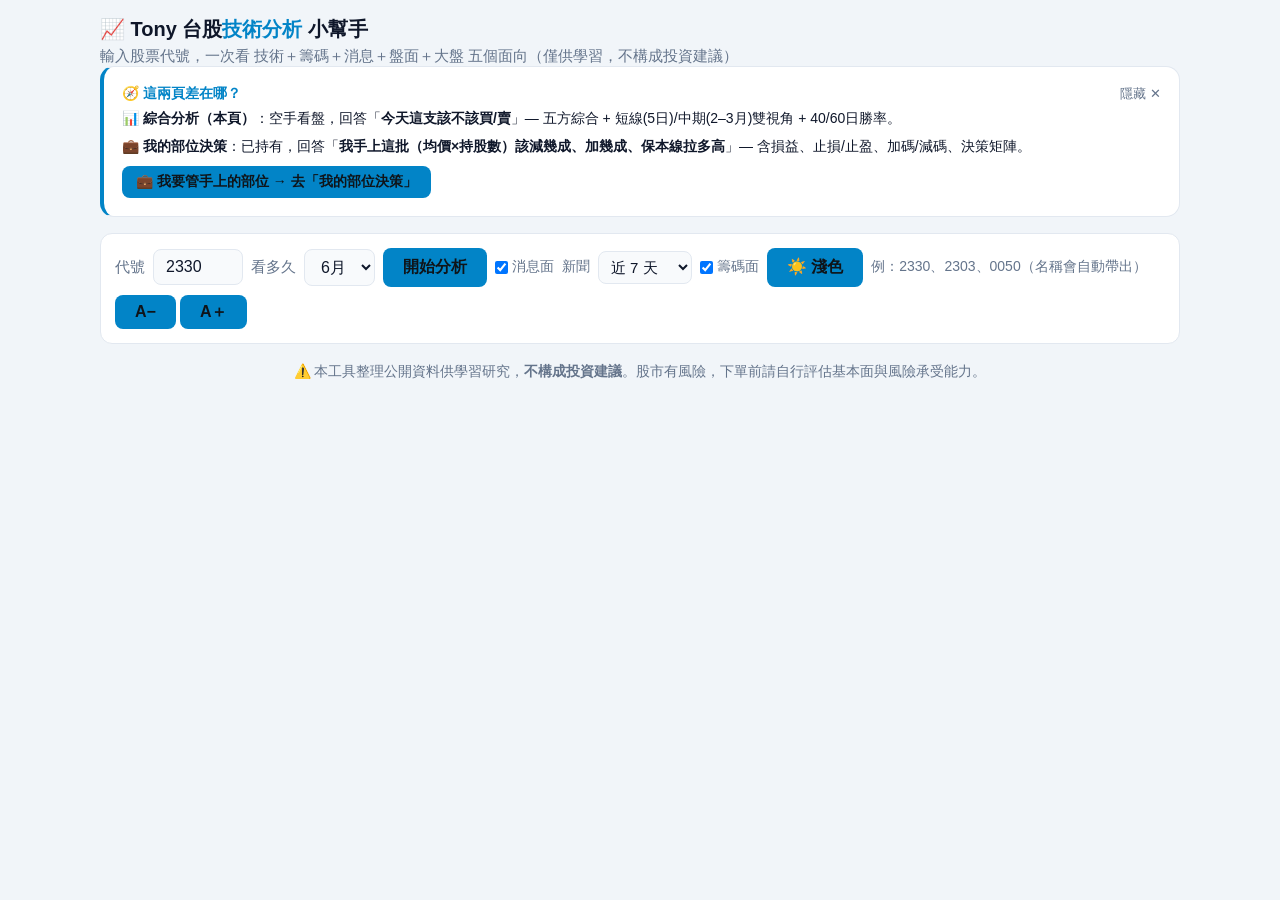
<file: index.html>
<!DOCTYPE html>
<html lang="zh-Hant">
<head>
<meta charset="UTF-8">
<meta name="viewport" content="width=device-width, initial-scale=1.0">
<meta name="theme-color" content="#0f1419">
<link rel="manifest" href="manifest.json">
<link rel="apple-touch-icon" href="data:image/svg+xml,%3Csvg xmlns='http://www.w3.org/2000/svg' viewBox='0 0 100 100'%3E%3Crect width='100' height='100' rx='18' fill='%230f1419'/%3E%3Ctext x='50' y='62' font-size='48' text-anchor='middle' fill='%2338bdf8'%3E%F0%9F%93%88%3C/text%3E%3C/svg%3E">
<meta name="apple-mobile-web-app-capable" content="yes">
<meta name="apple-mobile-web-app-title" content="台股分析">
<title>Tony 台股技術分析 小幫手</title>
<link rel="stylesheet" href="style.css">
<style>
  /* design tokens via style.css */
  /* light tokens via style.css */
  html{scroll-behavior:smooth;}
  .theme-toggle{background:var(--card2);color:var(--text);border:1px solid var(--border);border-radius:8px;
    padding:8px 12px;font-size: 15px;cursor:pointer;}
  .share-btn{background:var(--accent);color:#0f1419;border:none;border-radius:8px;padding:8px 14px;font-size: 15px;font-weight:700;cursor:pointer;margin-top:8px;width:100%;}
  *{box-sizing:border-box;margin:0;padding:0;}
  body{font-family:-apple-system,"Segoe UI","Microsoft JhengHei",sans-serif;
    background:var(--bg);color:var(--text);min-height:100vh;padding:16px;}
  .wrap{max-width:1080px;margin:0 auto;}
  .header h1{font-size:20px;font-weight:700;}
  .header h1 span{color:var(--accent);}
  .header .sub{font-size: 15px;color:var(--muted);margin-top:4px;}
  .controls{display:flex;gap:8px;flex-wrap:wrap;align-items:center;background:var(--card);
    padding:14px;border-radius:12px;border:1px solid var(--border);margin:16px 0;}
  .controls label{font-size: 15px;color:var(--muted);}
  .controls input,.controls select{background:var(--card2);color:var(--text);
    border:1px solid var(--border);border-radius:8px;padding:8px 12px;font-size: 16px;}
  .controls input{width:90px;}
  .controls button{background:var(--accent);color:#0f1419;border:none;border-radius:8px;
    padding:9px 20px;font-size: 16px;font-weight:700;cursor:pointer;}
  .controls .hint{font-size: 14px;color:var(--muted);}
  .card{background:var(--card);border:1px solid var(--border);border-radius:14px;
    padding:18px;margin-bottom:18px;}
  .card h3{font-size: 16px;color:var(--muted);margin-bottom:12px;}
  .final{border:1px solid var(--accent);background:var(--card);}
  :root[data-theme="light"] .final{background:linear-gradient(135deg,#f0f7ff,#f8fafc);}
  .final h2{font-size: 17px;color:var(--accent);margin-bottom:8px;}
  /* 区块隔絕：讓每個分類有獨立框、標題與間距 */
  .sec-divider{border:none;border-top:1px solid var(--border);margin:14px 0;}
  .sec-title{font-size: 13px;font-weight:700;color:var(--accent);letter-spacing:.5px;margin:2px 0 8px;text-transform:uppercase;}
  .box{background:var(--card2);border:1px solid var(--border);border-radius:8px;padding:10px 12px;margin-bottom:8px;}
  .box .box-title{font-size: 14px;font-weight:700;color:var(--text);margin-bottom:6px;}
  .final-text{font-size:19px;font-weight:700;line-height:1.5;}
  .final-text.pos{color:var(--green);} .final-text.neg{color:var(--red);} .final-text.neu{color:var(--yellow);}
  .bd{display:flex;gap:8px;flex-wrap:wrap;margin-top:12px;}
  .bd .it{background:var(--card2);border-radius:8px;padding:7px 12px;font-size: 14px;color:var(--muted);}
  .bd .it b{color:var(--text);font-size: 16px;margin-left:4px;}
  .grid{display:grid;grid-template-columns:1fr 1fr;gap:16px;}
  .score-row{display:flex;gap:14px;align-items:flex-start;flex-wrap:wrap;}
  .badge{display:inline-block;min-width:44px;height:24px;border-radius:6px;display:flex;
    align-items:center;justify-content:center;font-size: 13px;font-weight:700;}
  .badge.buy{background:rgba(239,68,68,.15);color:var(--bull);}
  .badge.sell{background:rgba(34,197,94,.15);color:var(--bear);}
  .badge.neutral{background:rgba(245,158,11,.15);color:var(--yellow);}
  .sig{display:flex;gap:10px;align-items:flex-start;padding:8px 0;border-bottom:1px solid var(--border);font-size: 15px;}
  .sig:last-child{border-bottom:none;}
  .sig .d{color:var(--muted);font-size: 14px;}
  .score-box{background:var(--card2);border-radius:10px;padding:10px 14px;min-width:150px;}
  .score-box .lbl{font-size: 14px;color:var(--muted);}
  .score-box .val{font-size:24px;font-weight:800;}
  .val.pos{color:var(--green);} .val.neg{color:var(--red);} .val.neu{color:var(--yellow);}
  canvas{width:100%;display:block;}
  .two{display:grid;grid-template-columns:1fr 1fr;gap:16px;margin-bottom:16px;}
  .msg{font-size: 15px;color:var(--muted);line-height:1.6;}
  .stat-mini{background:var(--card2);border-radius:8px;padding:8px 10px;min-width:0;}
  .sm-lbl{font-size: 12px;color:var(--muted);margin-bottom:3px;line-height:1.3;}
  .sm-val{font-size:18px;font-weight:800;color:var(--text);}
  .sm-val.sm-sm{font-size: 15px;font-weight:600;}
  .sm-val.pos{color:var(--green);} .sm-val.neg{color:var(--red);} .sm-val.neu{color:var(--yellow);}
  .news-item{padding:6px 0;border-bottom:1px solid var(--border);font-size: 14px;line-height:1.5;}
  .news-item:last-child{border-bottom:none;}
  .news-item .nt{color:var(--text);font-weight:600;}
  .news-item .nd{color:var(--muted);font-size: 13px;margin-top:2px;}
  .flow-item{display:flex;gap:8px;padding:5px 0;border-bottom:1px solid var(--border);font-size: 14px;align-items:flex-start;}
  .flow-item:last-child{border-bottom:none;}
  .flow-item .fn{flex:1;color:var(--text);}
  .flow-item .fv{font-weight:700;min-width:60px;text-align:right;}
  .flow-item .fv.pos{color:var(--green);} .flow-item .fv.neg{color:var(--red);}
  #loading,#err{display:none;text-align:center;padding:40px;color:var(--muted);}
  .spin{width:30px;height:30px;border:3px solid var(--border);border-top-color:var(--accent);
    border-radius:50%;animation:sp .8s linear infinite;margin:0 auto 10px;}
  @keyframes sp{to{transform:rotate(360deg);}}
  .disclaimer{text-align:center;font-size: 14px;color:var(--muted);margin-top:16px;line-height:1.6;}
  @media(max-width:700px){
    body{padding:8px;}
    .wrap{max-width:100%;}
    .header h1{font-size:17px;}
    .header .sub{font-size: 14px;line-height:1.4;}
    /* 操作列：全欄堆疊 */
    .controls{flex-direction:column;align-items:stretch;gap:8px;padding:12px;}
    .controls label{font-size: 14px;}
    .controls input{width:100%;font-size: 17px;padding:10px 12px;}
    .controls select{width:100%;font-size: 17px;padding:10px 12px;}
    .controls button{width:100%;padding:11px;font-size: 17px;font-weight:700;}
    .controls .hint{font-size: 13px;display:flex;align-items:center;gap:4px;}
    /* 卡片 */
    .card{padding:14px;margin-bottom:12px;border-radius:10px;}
    .card h3{font-size: 15px;margin-bottom:8px;font-weight:700;}
    /* 綜合評論 */
    .final{padding:14px;}
    .final h2{font-size: 16px;margin-bottom:6px;}
    .final-text{font-size: 17px;line-height:1.5;}
    .bd{gap:5px;}
    .bd .it{padding:5px 8px;font-size: 13px;flex:1 1 calc(50% - 5px);text-align:center;border-radius:6px;}
    .bd .it b{font-size: 15px;margin-left:2px;}
    /* 分數說明：改上下堆疊（分數在左、說明全寬在右） */
    .grid{grid-template-columns:1fr;gap:12px;}
    .two{grid-template-columns:1fr;gap:12px;}
    .score-box{min-width:0;width:100%;padding:8px 12px;
      display:flex;align-items:center;justify-content:space-between;gap:8px;
      border-radius:8px;}
    .score-box .lbl{font-size: 14px;white-space:nowrap;}
    .score-box .val{font-size:22px;min-width:52px;text-align:right;}
    /* 分數旁邊的說明文字：改堆疊在下方 */
    .grid > .card > div[style*="display:flex"]{flex-direction:column;align-items:stretch;gap:8px;}
    .grid > .card > div[style*="display:flex"] .msg{min-width:0 !important;flex:auto !important;font-size: 15px;}
    /* 訊號列表：數值右對齊，名稱+詳情全寬 */
    .sig{padding:8px 0;font-size: 15px;flex-wrap:nowrap;gap:8px;}
    .sig:last-child{border-bottom:none;}
    .sig .d{color:var(--muted);font-size: 14px;flex:1 1 100%;margin-top:2px;}
    .badge{min-width:36px;height:22px;font-size: 12px;flex-shrink:0;}
    /* 訊號數值右側 */
    #sigList .sig div:last-child{min-width:60px;text-align:right;font-size: 15px;font-weight:700;color:var(--text);flex-shrink:0;}
    /* 圖表：K線正常高度，MACD/RSI 較矮，相對強度中等 */
    #chart{height:240px !important;}
    #macdChart{height:110px !important;}
    #rsiChart{height:110px !important;}
    #rsChart{display:none !important;}
    /* 關鍵指標快覽：2x2 網格 */
    #statGrid{grid-template-columns:repeat(2,1fr) !important;}
    .sm-val{font-size:16px;}
    .sm-val.sm-sm{font-size: 14px;}
    /* 分數說明：分數與文字全寬堆疊 */
    .score-row{flex-direction:column;gap:8px;}
    .score-row .msg{min-width:0 !important;}
    /* 籌碼榜單清單 */
    .flow-item{font-size: 13px;padding:4px 0;}
    .flow-item .fv{font-size: 14px;min-width:50px;}
    /* 新聞清單 */
    .news-item{font-size: 13px;}
    /* 看多/看空理由 */
    #bullBox,#bearBox{margin-top:8px;}
    #bullReasons,#bearReasons{font-size: 14px;line-height:1.65;}
    #bullReasons li,#bearReasons li{margin-bottom:3px;}
    /* 手風琴收折：前 3 條以外的 li 隱藏 */
    #bullReasons.collapsed li:nth-child(n+4),#bearReasons.collapsed li:nth-child(n+4){display:none;}
    /* 自選股按鈕 */
    #watchBtns{gap:6px;}
    #watchBtns button{font-size: 14px;padding:5px 10px;white-space:nowrap;}
    /* 結果標題 */
    #rtName{font-size:16px !important;}
    #rtWatch{font-size: 14px !important;padding:5px 10px !important;white-space:nowrap;}
    /* disclaimer */
    .disclaimer{font-size: 13px;line-height:1.5;margin-top:12px;}
  }
  @media(max-width:400px){
    .bd .it{flex:1 1 100%;text-align:left;}
    .final-text{font-size: 16px;}
    .score-box .val{font-size:20px;min-width:44px;}
  }
</style></style>
<style>
:root{--font-scale:1;}
html{zoom:var(--font-scale);}
.fs-btn{background:var(--card2);color:var(--text);border:1px solid var(--border);border-radius:6px;
  padding:4px 8px;font-size:14px;cursor:pointer;line-height:1;min-width:32px;}
.fs-btn:hover{background:var(--accent);color:#0f1419;}
.fs-group{display:flex;gap:4px;align-items:center;}
</style>
</head>
<body>
<div class="wrap">
  <div class="header">
    <h1>📈 Tony 台股<span>技術分析</span> 小幫手</h1>
    <div class="sub">輸入股票代號，一次看 技術＋籌碼＋消息＋盤面＋大盤 五個面向（僅供學習，不構成投資建議）</div>
  </div>

  <div id="guideCard" class="card" style="margin-bottom:14px;border-left:4px solid var(--accent)"><button onclick="this.parentElement.style.display='none';localStorage.tonyHideGuide=1" style="float:right;background:none;border:none;color:var(--muted);cursor:pointer;font-size: 13px">隱藏 ✕</button>
    <div style="font-size: 14px;font-weight:700;color:var(--accent);margin-bottom:4px">🧭 這兩頁差在哪？</div>
    <div style="font-size: 14px;line-height:1.6;color:var(--text)">
      <div style="margin-bottom:6px"><b>📊 綜合分析（本頁）</b>：空手看盤，回答「<b>今天這支該不該買/賣</b>」— 五方綜合 + 短線(5日)/中期(2–3月)雙視角 + 40/60日勝率。</div>
      <div><b>💼 我的部位決策</b>：已持有，回答「<b>我手上這批（均價×持股數）該減幾成、加幾成、保本線拉多高</b>」— 含損益、止損/止盈、加碼/減碼、決策矩陣。</div>
    </div>
    <a class="share-btn" id="guideBtn" style="width:auto;margin-top:8px;padding:7px 14px;font-size: 14px;display:inline-block;text-align:center;text-decoration:none" onclick="jumpToSell()">💼 我要管手上的部位 → 去「我的部位決策」</a>
  </div>

  <div class="controls">
    <label>代號</label>
    <input id="ticker" value="2330" placeholder="代號">
    <label>看多久</label>
    <select id="period">
      <option value="1mo">1月</option><option value="3mo">3月</option>
      <option value="6mo" selected>6月</option><option value="1y">1年</option><option value="2y">2年</option>
    </select>
    <button id="btn" onclick="run()">開始分析</button>
    <label class="hint"><input type="checkbox" id="ckNews" checked style="width:auto;vertical-align:middle"> 消息面</label>
    <label class="hint">新聞</label>
    <select id="newsDays" style="background:var(--card2);color:var(--text);border:1px solid var(--border);border-radius:8px;padding:6px 8px;font-size: 15px">
      <option value="3">近 3 天</option>
      <option value="7" selected>近 7 天</option>
      <option value="14">近 14 天</option>
      <option value="30">近 30 天</option>
    </select>
    <label class="hint"><input type="checkbox" id="ckFund" checked style="width:auto;vertical-align:middle"> 籌碼面</label>
    <button class="theme-toggle" id="themeToggle" onclick="toggleTheme()" title="切換深／淺色">🌙 深色</button>
    <span class="hint">例：2330、2303、0050（名稱會自動帶出）</span>
  
    <span class="fs-group">
      <button class="fs-btn" onclick="changeFontScale(-1)">A−</button>
      <button class="fs-btn" onclick="changeFontScale(1)">A＋</button>
    </span>
</div>

  <!-- 分析結果標題（代號＋名稱）＋ 自選按鈕 -->
  <div id="resultTitle" class="card" style="display:none">
    <div style="display:flex;align-items:center;gap:12px;flex-wrap:wrap">
      <b id="rtName" style="font-size:18px">—</b>
      <button id="rtWatch" onclick="rtWatchToggle()"
        style="background:var(--card2);color:var(--accent);border:1px solid var(--accent);border-radius:8px;padding:6px 12px;font-size: 15px;cursor:pointer">＋ 加入自選</button>
      <button class="share-btn" id="shareBtn" onclick="shareAnalysis()" style="display:none;width:auto;margin-top:0">📤 分享結果</button>
      <button id="portBtn" onclick="openPortfolioForm()" style="display:none;width:auto;margin-top:0;background:var(--card2);color:var(--text);border:1px solid var(--yellow);border-radius:8px;padding:8px 14px;font-size: 15px;font-weight:700;cursor:pointer">💼 我的部位決策</button>
    </div>
    <!-- 15b. 我的部位 頁內小表單(取代 prompt / 直接跳轉) -->
    <div id="portForm" style="display:none;margin-top:12px;background:var(--card2);border:1px solid var(--yellow);border-radius:10px;padding:12px">
      <div style="font-size: 15px;font-weight:700;margin-bottom:8px">💼 輸入你的部位（均價 / 持股數），帶入「我的部位決策」</div>
      <div style="display:flex;gap:8px;flex-wrap:wrap;align-items:center">
        <label style="font-size: 14px;color:var(--muted)">持股數</label>
        <input id="portShares" type="number" min="1" inputmode="numeric" placeholder="100" style="width:90px;background:var(--bg);color:var(--text);border:1px solid var(--border);border-radius:8px;padding:7px 10px;font-size: 16px">
        <label style="font-size: 14px;color:var(--muted)">均價</label>
        <input id="portCost" type="number" min="0" step="0.01" inputmode="decimal" placeholder="750" style="width:90px;background:var(--bg);color:var(--text);border:1px solid var(--border);border-radius:8px;padding:7px 10px;font-size: 16px">
        <button id="portGo" onclick="openPortfolio()" style="background:var(--yellow);color:#0f1419;border:none;border-radius:8px;padding:7px 16px;font-size: 15px;font-weight:700;cursor:pointer">帶入評估 →</button>
      </div>
    </div>
  </div>

  <!-- 自選股列 -->
  <div id="watchlist" style="display:none;margin:10px 0">
    <div style="font-size: 14px;color:var(--muted);margin-bottom:6px">⭐ 自選股（點一下即分析，✕ 移除）</div>
    <div id="watchBtns" style="display:flex;gap:6px;flex-wrap:wrap"></div>
  </div>
  <!-- 自選股總覽表 -->
  <div id="watchOverview" style="display:none;margin:10px 0">
    <div class="card" style="margin:0">
      <div style="display:flex;align-items:center;justify-content:space-between;margin-bottom:6px">
        <h3 style="margin:0">⭐ 自選股總覽（近 20 日表現）</h3>
        <button id="watchOvRefresh" onclick="refreshWatchOverview()" style="background:none;border:1px solid var(--accent);color:var(--accent);border-radius:6px;padding:4px 10px;font-size: 14px;cursor:pointer">⟳ 更新自選股總覽</button>
      </div>
      <div id="watchOvTable" style="overflow-x:auto;color:var(--muted);font-size: 14px">尚未更新 — 請點右上「⟳ 更新自選股總覽」抓取近 20 日報酬。</div>
    </div>
  </div>

  <div id="loading"><div class="spin"></div><span id="loadingMsg">正在抓取行情與分析，請稍候…</span></div>
  <div id="demoBanner" class="card" style="display:none;border:1px solid var(--yellow);background:rgba(245,158,11,.08)">
    <b style="color:var(--yellow)">⚠ 示範資料</b> — 真實行情暫時抓不到（Yahoo 跨域受限），以下為內建示範 K 線，僅展示介面與分析流程。稍後重試，或用電腦版（python server.py）取真實資料。
  </div>
  <div id="err" class="card"></div>
  <div id="results" style="display:none">

    <!-- 綜合評論卡（五方結論 + 分數明細 + 看多/看空理由 + 收盤價/RSI/MACD + 止損止盈）-->
    <div class="card final" id="finalCard">
      <div style="display:flex;align-items:center;justify-content:space-between;gap:8px;flex-wrap:wrap">
        <h2 style="margin:0">🎯 綜合評論（今天要不要買賣）</h2>
        <button id="modeToggle" onclick="toggleMode()" style="background:var(--card2);border:1px solid var(--border);color:var(--text);border-radius:8px;padding:5px 10px;font-size: 14px;cursor:pointer;white-space:nowrap">⚙️ 專業模式</button>
      </div>
      <!-- 行情醒目橫條：前收、開盤、盤後＋資料日期＋未開盤提示 -->
      <div id="todayTicker" style="display:none;margin-top:10px;background:var(--card2);border:1px solid var(--border);border-radius:10px;padding:10px 12px">
        <div style="display:flex;align-items:baseline;gap:14px;flex-wrap:wrap">
          <div>
            <div style="font-size: 13px;color:var(--muted)">前收</div>
            <div id="tkPrevClose" style="font-size:20px;font-weight:800;line-height:1.1;color:var(--text)">—</div>
          </div>
          <div>
            <div style="font-size: 13px;color:var(--muted)">開盤</div>
            <div id="tkOpen" style="font-size:20px;font-weight:800;line-height:1.1;color:var(--text)">—</div>
          </div>
          <div>
            <div style="font-size: 13px;color:var(--muted)">現價</div>
            <div id="tkNow" style="font-size:20px;font-weight:800;line-height:1.1;color:var(--text)">—</div>
          </div>
          <div>
            <div style="font-size: 13px;color:var(--muted)">收盤</div>
            <div id="tkPost" style="font-size:24px;font-weight:800;line-height:1.05;color:var(--text)">—</div>
          </div>
          <div>
            <div style="font-size: 13px;color:var(--muted)">今日漲跌</div>
            <div id="tkChg" style="font-size:18px;font-weight:800;line-height:1.1">—</div>
            <div id="tkChgAmt" style="font-size: 14px;font-weight:600;line-height:1.1;margin-top:2px;color:var(--muted)">—</div>
          </div>
          <div id="tkDir" style="font-size: 14px;font-weight:700;padding:2px 8px;border-radius:8px;display:none"></div>
        </div>
        <div style="display:flex;align-items:center;gap:8px;flex-wrap:wrap;margin-top:6px">
          <div id="tkDate" style="font-size: 13px;font-weight:700;color:var(--muted)">—</div>
          <div id="tkStatusTag" style="font-size: 13px;font-weight:700;padding:2px 8px;border-radius:6px;display:none"></div>
        </div>
        <div id="tkNote" style="font-size: 13px;color:var(--muted);margin-top:6px"></div>
      </div>
      <div class="final-text" id="finalText">—</div>
      <!-- ⚡ 今天怎麼做：一頁看完的白話行動卡（綜合結論＋短線＋中期＋風險） -->
      <div id="todayActionCard" style="display:none;margin-top:10px;background:var(--card2);border:1px solid var(--border);border-radius:10px;padding:10px 12px">
        <div style="font-size: 15px;font-weight:700;color:var(--text);margin-bottom:6px">⚡ 今天怎麼做（一頁看完）</div>
        <div id="todayActionBody" style="font-size: 14px;line-height:1.7;color:var(--text)"></div>
      </div>
      <!-- 對照結論（個股 vs 同類股 vs 大盤 的 40/60 日勝率一行簡結論） -->
      <div id="peerVerdict" style="display:none;margin-top:8px;font-size: 14px;line-height:1.6;color:var(--muted);background:var(--card2);border:1px solid var(--border);border-radius:8px;padding:8px 10px"></div>

      <!-- ① 結論區 -->
      <div style="margin-top:10px">
        <div class="sec-title">結論與行動（短線 vs 中期 分開看）</div>
        <!-- 短線框(藍) -->
        <div style="margin-top:4px;padding:8px 10px;background:var(--card2);border:1px solid var(--border);border-left:4px solid var(--accent);border-radius:8px">
          <div style="font-size: 14px;font-weight:700;color:var(--accent);margin-bottom:4px">📉 短線（5 日）行動</div>
          <div id="finalAction" style="display:none;font-size: 15px;line-height:1.6;color:var(--text)"></div>
          <div style="margin-top:6px;font-size: 13px;color:var(--muted)"><span id="sessionTag" style="display:none;background:var(--card2);border:1px solid var(--border);padding:2px 6px;border-radius:4px"></span> <span id="dataFreshness" style="display:none;margin-left:4px;background:var(--card2);border:1px solid var(--border);padding:2px 6px;border-radius:4px"></span></div>
        </div>
        <!-- 中期框(橘),與短線明顯區隔 -->
        <div style="margin-top:8px;padding:8px 10px;background:var(--card2);border:1px solid var(--border);border-left:4px solid var(--yellow);border-radius:8px">
          <div style="font-size: 14px;font-weight:700;color:var(--yellow);margin-bottom:4px">📈 中期（2–3 個月）行動</div>
          <div id="midAction" style="display:none;font-size: 15px;line-height:1.6;color:var(--text);margin-bottom:6px"></div>
          <div id="midFiveWay" style="display:none;font-size: 14px;line-height:1.6;color:var(--text);margin-bottom:4px"></div>
          <div id="midAlert" style="display:none;font-size: 14px;line-height:1.6;margin-top:4px;padding:6px 8px;border-radius:6px"></div>
        </div>
        <!-- 五方分數白話一句話 -->
        <div id="plainRead" style="font-size: 15px;color:var(--text);line-height:1.55;margin:8px 0 0;padding:8px 10px;background:var(--card2);border:1px solid var(--border);border-radius:8px;display:none"></div>
      </div>

      <!-- 📐 短線 5 日決策矩陣（跟賣頁同構，不需部位、畫短線進出紀律 7 格） -->
      <div style="margin-top:10px">
        <div class="sec-title">📐 短線 5 日決策矩陣（進出紀律）</div>
        <div id="shortMatrix" style="display:none;margin-top:4px"></div>
      </div>

      <hr class="sec-divider">

      <!-- ② 風險管理（止損/止盈） -->
      <div id="riskSec" style="display:none">
        <div class="sec-title">風險管理</div>
        <!-- 止損 / 止盈參考價 -->
        <div id="slTp" style="margin:0 0 8px;padding:8px 10px;background:var(--card2);border:1px solid var(--border);border-radius:8px;font-size: 15px;color:var(--muted);line-height:1.6">
          <div style="font-weight:700;color:var(--text);font-size: 14px;margin-bottom:4px">📌 止損 / 止盈參考（依 ATR 波動估算，僅供參考）</div>
          <div id="slTpContent"></div>
        </div>
      </div>

      <hr class="sec-divider">

      <!-- ③ 理由區 -->
      <div id="reasonSec" style="display:none">
        <div class="sec-title">看多 / 看空理由</div>
        <!-- 看多 / 看空理由（手風琴，預設 3 條可展開） -->
        <div id="bullBox" style="margin-bottom:8px">
          <div style="display:flex;align-items:center;justify-content:space-between">
            <span style="font-size: 15px;font-weight:700;color:var(--bull)">✅ 看多理由（<span id="bullCount">0</span>）</span>
            <span id="bullToggle" onclick="toggleAccordion('bull')" style="font-size: 14px;color:var(--accent);cursor:pointer;user-select:none">展開全部 ▾</span>
          </div>
          <ul id="bullReasons" style="margin:4px 0 0;padding-left:18px;font-size: 15px;line-height:1.7;color:var(--text)"></ul>
        </div>
        <div id="bearBox" style="margin-bottom:0">
          <div style="display:flex;align-items:center;justify-content:space-between">
            <span style="font-size: 15px;font-weight:700;color:var(--bear)">⚠️ 看空理由（<span id="bearCount">0</span>）</span>
            <span id="bearToggle" onclick="toggleAccordion('bear')" style="font-size: 14px;color:var(--accent);cursor:pointer;user-select:none">展開全部 ▾</span>
          </div>
          <ul id="bearReasons" style="margin:4px 0 0;padding-left:18px;font-size: 15px;line-height:1.7;color:var(--text)"></ul>
        </div>
      </div>

      <hr class="sec-divider">

      <!-- ④ 分數與拆解 -->
      <div id="scoreSec">
        <div class="sec-title">五方分數與拆解</div>
        <!-- 技術面摘要（看多/看空理由數 + 籌碼/消息 note）-->
        <div id="adviceSummary" style="font-size: 15px;color:var(--muted);line-height:1.6;margin-bottom:10px;display:none"></div>
        <!-- 五方分數明細 -->
        <div class="bd" id="finalBd" style="display:none"></div>
        <!-- 綜合分數拆解（關連到下方各面向）-->
        <div id="compBreak" style="display:none;margin-top:10px"></div>
      </div>

      <hr class="sec-divider">

      <!-- ⑤ 指標快覽 -->
      <div id="statSec">
        <div class="sec-title">關鍵指標快覽</div>
        <!-- 關鍵指標快覽 -->
        <div style="display:grid;grid-template-columns:repeat(4,1fr);gap:8px;margin-top:2px" id="statGrid">
          <div class="stat-mini"><div class="sm-lbl">最新收盤</div><div class="sm-val" id="statClose">—</div></div>
          <div class="stat-mini"><div class="sm-lbl">分析日期</div><div class="sm-val sm-sm" id="statDate">—</div></div>
          <div class="stat-mini"><div class="sm-lbl" title="RSI 相對強弱指標：0-100，30 以下偏冷（可能反彈）、70 以上偏熱（可能回檔）">RSI 冷熱（30冷/70熱）</div><div class="sm-val" id="statRsi">—</div></div>
          <div class="stat-mini"><div class="sm-lbl" title="MACD 指數平滑移動平均線：反映價格動能方向，正值偏多、負值偏空">MACD 動能（正多/負空）</div><div class="sm-val" id="statMacd">—</div></div>
          <div class="stat-mini"><div class="sm-lbl" title="ATR 真實波幅均值：衡量股價每天平均波動多大，波動越大代表風險越高">日平均擺動 ATR</div><div class="sm-val sm-sm" id="statAtr">—</div></div>
          <div class="stat-mini"><div class="sm-lbl" title="近 5 個交易日的漲跌幅">5日報酬</div><div class="sm-val sm-sm" id="statRet5">—</div></div>
          <div class="stat-mini"><div class="sm-lbl" title="近 20 個交易日的漲跌幅">20日報酬</div><div class="sm-val sm-sm" id="statRet20">—</div></div>
          <div class="stat-mini"><div class="sm-lbl" title="當日成交量 vs 20 日平均成交量：>1 是放量、<1 是縮量">量比（vs 20日平均）</div><div class="sm-val sm-sm" id="statVol">—</div></div>
        </div>
      </div>

      <hr class="sec-divider">

      <!-- ⑥ 訊號可信度（歷史 5 日勝率）-->
      <div id="histSec" style="display:none">
        <div class="sec-title">訊號可信度（歷史 5 日勝率）</div>
        <!-- 歷史 5 日勝率（白話，讓使用者知道訊號可信度）-->
        <div id="hist5" style="margin:0;padding:8px 10px;font-size: 14px;line-height:1.6;color:var(--muted);background:var(--card2);border:1px solid var(--border);border-radius:8px"></div>
      </div>
      <!-- 術語小辭典（收折，給一般使用者看白話解釋）-->
      <div class="card" id="glossary" style="margin-top:14px;border:1px solid var(--border);border-radius:8px;display:none">
        <h3 style="cursor:pointer;user-select:none;font-size: 15px;margin:0;padding:10px 12px" onclick="togglePanel('glossary')"><span>📖 看不懂的英文術語？点这里看白話解釋</span> <span class="pArrow" style="float:right;color:var(--muted)">▸</span></h3>
        <div class="pBody" id="glossaryBody" style="display:none;padding:0 12px 12px;font-size: 14px;line-height:1.7;color:var(--muted)">
          <dl style="margin:0">
            <dt style="color:var(--text);font-weight:700;margin-top:8px">RSI（相對強弱指標）</dt><dd style="margin-left:0">衡量股價「多空力道」，0~100。低於 30 偏冷（跌太多可能反彈）、高於 70 偏熱（漲太多可能回檔）。</dd>
            <dt style="color:var(--text);font-weight:700">MACD（指數平滑移動平均線）</dt><dd style="margin-left:0">反映價格「動能方向」。數值正→偏多、負→偏空；MACD 線翻上訊號線＝金叉（轉強）、翻下＝死叉（轉弱）。</dd>
            <dt style="color:var(--text);font-weight:700">KDJ（冷熱震盪指標）</dt><dd style="margin-left:0">短線快訊號。J 值 &lt;0 極冷可能反彈、&gt;100 極熱可能回調；K 翻上 D＝金叉、翻下＝死叉。</dd>
            <dt style="color:var(--text);font-weight:700">布林通道 BOLL</dt><dd style="margin-left:0">均線上下兩條通道（20日均價±2倍標準差）。價格碰下軌＝偏超賣、碰上軌＝偏超買，中軌就是20日均價。</dd>
            <dt style="color:var(--text);font-weight:700">BIAS（乖離率）</dt><dd style="margin-left:0">股價離均線有多遠。正太大＝偏超買（可能回調）、負太大＝偏超賣（可能反彈）。</dd>
            <dt style="color:var(--text);font-weight:700">ATR（真實波幅均值）</dt><dd style="margin-left:0">股價「每天平均波動多大」。波動越大風險越高；止損/止盈就是用它來算（收盤−1.5×ATR＝止損）。</dd>
            <dt style="color:var(--text);font-weight:700">OBV（成交量能量）</dt><dd style="margin-left:0">用成交量累積看「錢進出場」。OBV 上升＝主力在進、下降＝主力在退。</dd>
            <dt style="color:var(--text);font-weight:700">量比 VROC</dt><dd style="margin-left:0">當日成交量 ÷ 前20日均量。&gt;1 是放量（多空活躍）、&lt;1 是縮量（觀望）。</dd>
            <dt style="color:var(--text);font-weight:700">均線 SMA</dt><dd style="margin-left:0">過去 N 日收盤價平均。5日＝短線、20日＝中線、60日＝長線。短線翻上長線＝多頭排列（偏強）。</dd>
            <dt style="color:var(--text);font-weight:700">外資 / 法人</dt><dd style="margin-left:0">「外資」＝境外機構資金、「三大法人」＝外資＋投信＋自營商。連續淨買＝偏多、淨賣＝偏空。</dd>
            <dt style="color:var(--text);font-weight:700">加權 / TAIEX</dt><dd style="margin-left:0">加權指數＝代表台灣整體股市的大盤。個股漲但大盤跌＝相對強度強，反之弱。</dd>
          </dl>
        </div>
      </div>
    </div>

    <div class="grid">
      <div class="card" id="secIntra">
        <h3 style="cursor:pointer;user-select:none" onclick="togglePanel('secIntra')"><span>⏰ 即時盤面（當天）</span> <span class="pArrow" style="float:right;color:var(--muted)">▾</span></h3>
        <div class="pBody" id="secIntraBody">
        <div class="score-row">
          <div class="score-box"><div class="lbl">盤面分數</div><div class="val" id="iScore">—</div></div>
          <div class="msg" id="iInfo" style="flex:1"></div>
        </div>
        </div>
      </div>
      <div class="card" id="secTaiex">
        <h3 style="cursor:pointer;user-select:none" onclick="togglePanel('secTaiex')"><span>🏛 大盤環境（加權）</span> <span class="pArrow" style="float:right;color:var(--muted)">▾</span></h3>
        <div class="pBody" id="secTaiexBody">
        <div class="score-row">
          <div class="score-box"><div class="lbl">大盤分數</div><div class="val" id="tScore">—</div></div>
          <div class="msg" id="tInfo" style="flex:1"></div>
        </div>
        </div>
      </div>
      <div class="card" id="secFund">
        <h3 style="cursor:pointer;user-select:none" onclick="togglePanel('secFund')"><span>💰 籌碼面（外資／三大法人）</span> <span class="pArrow" style="float:right;color:var(--muted)">▾</span></h3>
        <div class="pBody" id="secFundBody">
        <div class="score-row">
          <div class="score-box"><div class="lbl">法人分數</div><div class="val" id="fScore">—</div></div>
          <div class="msg" id="fInfo" style="flex:1"></div>
        </div>
        <div class="msg" id="fMulti" style="margin-top:10px"></div>
        <div id="fFlowList" style="margin-top:10px;display:none"></div>
        </div>
      </div>
      <div class="card" id="secNews">
        <h3 style="cursor:pointer;user-select:none" onclick="togglePanel('secNews')"><span>📰 消息面（新聞情緒）</span> <span class="pArrow" style="float:right;color:var(--muted)">▾</span></h3>
        <div class="pBody" id="secNewsBody">
        <div class="score-row">
          <div class="score-box"><div class="lbl">情緒分數</div><div class="val" id="nScore">—</div></div>
          <div class="msg" id="nInfo" style="flex:1"></div>
        </div>
        <div id="newsList" style="margin-top:10px;display:none"></div>
        </div>
      </div>
    </div>

    <div class="two">
      <div class="card" id="secTech">
        <h3 style="cursor:pointer;user-select:none" onclick="togglePanel('secTech')"><span>🎯 技術面訊號</span> <span class="pArrow" style="float:right;color:var(--muted)">▾</span></h3>
        <div class="pBody" id="secTechBody"><div id="sigList"></div></div>
      </div>
      <div class="card" id="secEvents">
        <h3 style="cursor:pointer;user-select:none" onclick="togglePanel('secEvents')"><span>📍 近期買賣時機（新→舊）</span> <span class="pArrow" style="float:right;color:var(--muted)">▾</span></h3>
        <div class="pBody" id="secEventsBody"><div id="evList" class="msg"></div></div>
      </div>
    </div>

    <div class="card" id="secCharts">
      <h3 style="cursor:pointer;user-select:none" onclick="togglePanel('secCharts')"><span>📊 K 線與圖表</span> <span class="pArrow" style="float:right;color:var(--muted)">▾</span></h3>
      <div class="pBody" id="secChartsBody">
      <canvas id="chart" height="300"></canvas>
      <canvas id="macdChart" height="120" style="margin-top:8px"></canvas>
      <canvas id="rsiChart" height="120" style="margin-top:8px"></canvas>
      </div>
    </div>

    <div class="card" id="secVol">
      <h3 style="cursor:pointer;user-select:none" onclick="togglePanel('secVol')"><span>📊 量比 vs 60 日（量能配速）</span> <span class="pArrow" style="float:right;color:var(--muted)">▾</span></h3>
      <div class="pBody" id="secVolBody">
      <canvas id="volChart" height="160"></canvas>
      <div class="msg" id="volInfo" style="margin-top:8px"></div>
      </div>
    </div>

  </div>

  <div class="disclaimer">
    ⚠️ 本工具整理公開資料供學習研究，<b>不構成投資建議</b>。股市有風險，下單前請自行評估基本面與風險承受能力。
  </div>
</div>

<script src="core.js?v=20261031d"></script>
<script src="render.js?v=20261031d"></script>
<script>
// ── 用公開端點抓個股日K 與 加權指數 ──────────────────────
// 台股：Yahoo chart API。瀏覽器跨域直抓 Yahoo 會被 CORS 擋，
// 改走 Jina Reader（r.jina.ai，免金鑰可跨域）代理取真實資料；
// 直抓 / Jina 任一成功即用真實資料，都失敗才回退示範資料。
const STOCK_URLS = [
  "https://query2.finance.yahoo.com/v8/finance/chart/",
  "https://query1.finance.yahoo.com/v8/finance/chart/",
];
const JINA = "https://r.jina.ai/";   // 免金鑰跨域讀取端點
// 行情中繼：Cloudflare Worker（CORS 已開、瀏覽器不會噴 CORS 紅字）
// 部署 deploy/cf-worker/relay.js 後填同一個 URL；留空則跳過此層。relay 統一由 core.js 的 SELF_RELY_URL 定義,
// 頁面讀 global.SELF_RELY_URL(換 URL 只改 core.js 一處),fallback 為硬編值。
const QUOTE_RELAY = (typeof global !== "undefined" && global.SELF_RELY_URL) || "https://tw-news-relay.etonylin.workers.dev";
// 預熱 relay:頁面載入即發一筆輕量請求,讓 Cloudflare Worker 保持熱、避免「第一次評估」遇冷啟動拖慢/掉示意資料
(function warmRelay(){ if (QUOTE_RELAY && location.protocol === "https:") fetch(QUOTE_RELAY + "?ticker=2330.TW&range=5d&interval=1d").catch(function(){}); })();
function toYahoo(t){
  const c = t.toUpperCase().replace(/\.TW$/,'').replace(/\.TWO$/,'');
  if (c === "^TWII") return "^TWII";
  // 上櫃股（3/4/5/6/8 字頭，如 3105 穩懋、4979 華星光、6182 合晶、8299 群聯）Yahoo 用 .TWO；
  // 上市/ETF（0/1/2 字頭，如 2330 台積電、0050 大S50）用 .TW
  return /^[34568]\d{3}$/.test(c) ? c + '.TWO' : c + '.TW';
}

async function fetchJsonOne(url){
  const r = await fetch(url, { headers: { "Accept": "application/json" } });
  if(!r.ok) throw new Error("HTTP " + r.status);
  return await r.json();
}

// 帶逾時的中斷器:逾時時 reject(讓 relayRetry 不卡死)
async function withTimeout(url, ms, label){
  const ctl = new AbortController();
  const timer = setTimeout(() => ctl.abort(), ms);
  try {
    const r = await fetch(url, { signal: ctl.signal });
    return r;
  } catch (e) {
    throw new Error((label||"fetch") + " 逾時 (" + ms + "ms)");
  } finally {
    clearTimeout(timer);
  }
}

// 從 Jina Reader 的 Markdown 包裝抽出內層 JSON
function jinaParse(text){
  const idx = text.indexOf("Markdown Content:");
  let body = idx >= 0 ? text.slice(idx + "Markdown Content:".length) : text;
  body = body.trim();
  const open = body.indexOf("{");
  if (open >= 0) body = body.slice(open);
  return JSON.parse(body);
}

async function fetchRows(code, period){
  const qs = "?range=" + period + "&interval=1d";
  const c = code.toUpperCase().replace(/\.TW$/,'').replace(/\.TWO$/,'');
  // 大盤:relay 對 Yahoo 大盤符號查無資料,回 ^TWII 讓上層 try/catch 降級 null,
  // 大盤卡誠實標「大盤資料未取得、本頁個股訊號為主」,不用 0050 代理造假數值。
  const isTaiex = code === "^TWII";
  const primary = isTaiex ? "^TWII" : toYahoo(c);
  // 同代號可能掛 .TW 或 .TWO(如 3037 欣興在 Yahoo 是 .TW、但 3 字頭常被判 .TWO),
  // 兩字尾都並行打、誰先回 chart 用誰,避免單字尾查無就掉「資料不足」。
  const variants = isTaiex ? ["^TWII"] : Array.from(new Set([c + ".TW", c + ".TWO"]));
  // GitHub Pages(https) 下直抓 Yahoo 一定被 CORS 擋,白等 → 跳過;本地(http) 保留
  const isSecure = location.protocol === "https:";

  // 各來源並行取法(誰先回 chart 誰贏),大幅降低串列拖慢
  // 加逾時中斷器:逾時 reject 讓 Promise.any 不等慢端點,誰先回誰贏
  const relayOne = async (v) => {
    if (!QUOTE_RELAY) throw new Error("no relay");
    const r = await withTimeout(QUOTE_RELAY + "?ticker=" + encodeURIComponent(v) + "&range=" + encodeURIComponent(period) + "&interval=1d", 12000, "relay");
    if (!r.ok) throw new Error("relay HTTP " + r.status);
    const j = await r.json();
    if (j && j.chart) return j;
    throw new Error(j && j.error ? ("relay " + j.error) : "relay 無 chart");
  };
  const jinaOne = async (v) => {
    const target = STOCK_URLS[0] + v + qs;
    const r = await fetch(JINA + target, { headers: { "Accept": "text/plain" } });
    if (!r.ok) throw new Error("jina HTTP " + r.status);
    const j = jinaParse(await r.text());
    if (!j || !j.chart) throw new Error("jina 無解析");
    return j;
  };
  const allOrigins = async (v) => {
    const target = STOCK_URLS[0] + v + qs;
    const r = await fetch("https://api.allorigins.win/raw?url=" + encodeURIComponent(target), { headers: { "Accept": "application/json" } });
    if (!r.ok) throw new Error("allorigins HTTP " + r.status);
    const j = await r.json();
    if (j && j.chart) return j;
    throw new Error("allorigins 無 chart");
  };
  const yahooDirect = async (v) => {
    const r = await fetch(STOCK_URLS[0] + v + qs, { headers: { "Accept": "application/json" } });
    if (!r.ok) throw new Error("yahoo HTTP " + r.status);
    return await r.json();
  };

  // 並行任務:relay(主+備)+ jina + allorigins +(非 https 才 yahoo 直抓)
  const tasks = [];
  if (QUOTE_RELAY) {
    tasks.push(relayOne(variants[0]));
    if (variants[1]) tasks.push(relayOne(variants[1]));
  }
  tasks.push(jinaOne(variants[0]), allOrigins(variants[0]));
  if (!isSecure) tasks.push(yahooDirect(variants[0]));

  // 加「corsproxy」備援(能繞過 GitHub Pages 的 CORS、兜底 jina/allorigins 掛時)
  const corsProxyOne = async (v) => {
    const target = "https://query1.finance.yahoo.com/v8/finance/chart/" + v + qs;
    const r = await fetch("https://api.codetabs.com/v1/proxy/?url=" + encodeURIComponent(target), { headers: { "Accept": "application/json" } });
    if (!r.ok) throw new Error("corsproxy HTTP " + r.status);
    const j = await r.json();
    if (j && j.chart) return j;
    throw new Error("corsproxy 無 chart");
  };
  if (!isSecure) tasks.push(corsProxyOne(variants[0])); // 本地可用;https 下 corsproxy 也可能被擋、不強加
  // 誰先回 chart 誰贏（Promise.any 早離），避免 Promise.all 等最慢端點拖慢整體
  // 全端點 reject 才降級：對「個股主變體 relay」再試一次(冷啟動/抖動容錯),再失敗才真 throw
  try {
    const winner = await Promise.any(tasks);
    if (winner && winner.chart) return buildRows(winner, code);
  } catch (e) {
    // Promise.any 全 reject 才走這，保留原 relayRetry 兜底
  }
  if (QUOTE_RELAY && !/^\.?TWII/.test(code)) {
    try {
      const rr = await withTimeout(QUOTE_RELAY + "?ticker=" + encodeURIComponent(variants[0]) + "&range=" + encodeURIComponent(period) + "&interval=1d", 10000, "relayRetry");
      if (rr.ok) { const j = await rr.json(); if (j && j.chart) return buildRows(j, code); }
    } catch (e) {}
  }
  throw new Error("取不到 " + code + " 行情（所有端點皆無 chart）");
}

function buildRows(j, code){
  const res = j.chart && j.chart.result && j.chart.result[0];
  if(!res) throw new Error("查不到 " + code + " 行情");
  const ts = res.timestamp; const q = res.indicators.quote[0];
  const rows = [];
  for(let k=0;k<ts.length;k++){
    if(q.close[k]==null) continue;
    const d = new Date(ts[k]*1000);
    rows.push({ date:d.toISOString().slice(0,10), open:q.open[k], high:q.high[k],
      low:q.low[k], close:q.close[k], volume:q.volume[k]||0 });
  }
  if(!rows.length) throw new Error("查不到 " + code + " 行情（無資料）");
  // 把 Yahoo meta（前收、即時價、是否盤後資料）附到 rows 上，供橫條「開盤/現價/前收＋日期」用
  const m = res.meta || {};
  rows.meta = {
    chartPreviousClose: m.chartPreviousClose != null ? m.chartPreviousClose : null,
    regularMarketPrice: m.regularMarketPrice != null ? m.regularMarketPrice : null,
    hasPrePostMarketData: !!m.hasPrePostMarketData
  };
  return rows;
}

// 示範資料 fallback：Yahoo 與代理都被擋（如本地測試）時，
// 產生一段真實感台積電 K 線把整頁跑通，並明確標「示範資料」。上線走真實端點。
function demoRows(code, period){
  const days = { "1mo":22, "3mo":63, "6mo":126, "1y":252, "2y":504 }[period] || 63;
  let p = code === "2303" ? 120 : code === "0050" ? 100 : 2400;
  const rows = [];
  const end = new Date();
  for(let k=0;k<days;k++){
    const d = new Date(end.getTime() - (days-1-k)*86400000);
    const drift = Math.sin(k/6)*p*0.004 + (Math.random()-0.5)*p*0.012;
    const open = p, close = p + drift;
    const hi = Math.max(open, close) + Math.random()*p*0.006;
    const lo = Math.min(open, close) - Math.random()*p*0.006;
    const vol = Math.round(p*0.4 + Math.random()*p);
    rows.push({ date:d.toISOString().slice(0,10), open:+open.toFixed(2),
      high:+hi.toFixed(2), low:+lo.toFixed(2), close:+close.toFixed(2), volume:vol });
    p = close;
  }
  return rows;
}

function demoTaiexRows(){
  const days = 22;
  let p = 46000;
  const rows = [];
  for(let k=0;k<days;k++){
    const d = new Date(); d.setDate(d.getDate() - (days-1-k));
    const drift = Math.sin(k/5)*p*0.003 + (Math.random()-0.5)*p*0.005;
    const open = p, close = p + drift;
    rows.push({ date:d.toISOString().slice(0,10), open:open, high:Math.max(open,close),
      low:Math.min(open,close), close:close, volume:0 });
    p = close;
  }
  return rows;
}

// 自動帶出股票名稱：先查內建表，再查 Yahoo meta（Jina 代理）
async function fetchStockName(t){
  if (WNAMES[t]) return WNAMES[t];
  // 表外代號：先讀 localStorage 暫存（之前抓過一次就記下，不用再花網路）
  try {
    const cached = JSON.parse(localStorage.getItem('tonyStockNames') || '{}');
    if (cached[t]) return cached[t];
  } catch(e){}
  let found = "";
  // 1) relay ?name=代號（worker 直抓 Yahoo meta 的中文名;抓不到才走下層）
  if (QUOTE_RELAY) {
    try {
      const r = await fetch(QUOTE_RELAY + "/?name=" + encodeURIComponent(t));
      if (r.ok) {
        const j = await r.json();
        if (j && j.ok && j.name && j.name.length) found = j.name;
      }
    } catch(e){}
  }
  // 2) Jina 抓 Yahoo meta（回退）
  if (!found) {
    try {
      const target = "https://query2.finance.yahoo.com/v8/finance/chart/" + toYahoo(t) + "?range=1d&interval=1d";
      const r = await fetch("https://r.jina.ai/" + target, { headers: { "Accept": "text/plain" } });
      const text = await r.text();
      const idx = text.indexOf("Markdown Content:");
      let body = idx >= 0 ? text.slice(idx + "Markdown Content:".length).trim() : text;
      const o = body.indexOf("{"); if (o >= 0) body = body.slice(o);
      const j = JSON.parse(body);
      const meta = j.chart && j.chart.result && j.chart.result[0] && j.chart.result[0].meta;
      if (meta && meta.shortName) {
        const nm = meta.shortName;
        if (/[a-zA-Z]/.test(nm) && !/[\u4e00-\u9fff]/.test(nm)) found = nm;
        else found = nm;
      }
    } catch(e){}
  }
  // 表外代號：抓到新名稱就暫存到 localStorage，讓它慢慢自我補齊
  if (found) {
    try {
      const cached = JSON.parse(localStorage.getItem('tonyStockNames') || '{}');
      cached[t] = found;
      localStorage.setItem('tonyStockNames', JSON.stringify(cached));
    } catch(e){}
  }
  // 3) fallback：只回代號本身（讓 showResultTitle 顯示純代號）
  return found || "";
}

// 顯示「代號＋名稱」與自選按鈕狀態
function showResultTitle(t, nm){
  const box = document.getElementById('resultTitle');
  if(!box) return;
  box.style.display = 'block';
  document.getElementById('rtName').textContent = (nm && nm !== t) ? t + " " + nm : t;
  updateWatchBtn(t);
}
function updateWatchBtn(t){
  const btn = document.getElementById('rtWatch');
  if(!btn) return;
  const list = loadWatch();
  const inList = list.some(x => x.code === t);
  btn.textContent = inList ? "✓ 已加入自選（點一下移除）" : "＋ 加入自選";
  btn.style.background = inList ? "rgba(34,197,94,.15)" : "var(--card2)";
  btn.style.color = inList ? "var(--green)" : "var(--accent)";
  btn.style.borderColor = inList ? "var(--green)" : "var(--accent)";
}
function rtWatchToggle(){
  const t = document.getElementById('ticker').value.trim().toUpperCase();
  const list = loadWatch();
  const idx = list.findIndex(x => x.code === t);
  if (idx >= 0) {
    list.splice(idx, 1);
  } else {
    let nm = document.getElementById('rtName').textContent.replace(t, '').trim();
    if (!nm || nm === t) nm = WNAMES[t] || '';   // 名稱沒帶到時用內建表
    list.push({ code: t, name: nm });
  }
  saveWatch(list);
  updateWatchBtn(t);
}

function demoFundMulti(code){
  const days = 5;
  const history = [];
  let tickerNet = 0, onList = false;
  for(let k=0;k<days;k++){
    const sum = (Math.random()-0.4)*2000000;
    const score = Math.max(-1, Math.min(1, sum/2000000));
    if (k%3===0) { onList = true; tickerNet += Math.round(sum/3); }
    history.push({ date:"2026-10-"+(20+k), total_net_sum:Math.round(sum),
      ticker_net: k%3===0 ? Math.round(sum/3) : null,
      label: score>=0.25?"偏多":score<=-0.25?"偏空":"中性" });
  }
  const upDays = history.filter(h => h.total_net_sum > 0).length;
  const avg = history.reduce((a,h)=>a + (h.total_net_sum/2000000), 0) / days;
  return { ok:true, days, up_days:upDays, down_days:days-upDays,
    avg_tone:Math.round(avg*1000)/1000,
    label: avg>=0.2?"近期法人持續偏多":avg<=-0.2?"近期法人持續偏空":"近期法人多空交織",
    ticker_on_list_days:onList?1:0, ticker_net_sum:Math.round(tickerNet),
    history };
}



// 手風琴：看多/看空理由 收折 ↔ 展開（標題數字同步「目前可見條數／總數」）
function toggleAccordion(kind){
  const listId = kind === 'bull' ? 'bullReasons' : 'bearReasons';
  const countId = kind === 'bull' ? 'bullCount' : 'bearCount';
  const toggleId = kind === 'bull' ? 'bullToggle' : 'bearToggle';
  const el = document.getElementById(listId);
  const toggle = document.getElementById(toggleId);
  const countEl = document.getElementById(countId);
  if (!el) return;
  const total = el.children.length;
  if (el.classList.contains('collapsed')) {
    el.classList.remove('collapsed');
    if (toggle) toggle.textContent = '收折 ▴';
    if (countEl) countEl.textContent = total;
  } else {
    el.classList.add('collapsed');
    if (toggle) toggle.textContent = '展開全部 ▾';
    if (countEl) countEl.textContent = total > 3 ? `3／${total}` : total;
  }
}

// 同類股清單（個股代號→8 檔同類股）與對照結論：個股 vs 同類股中位數 vs 加權大盤 的 5/20/40/60 日勝率
const PEER_MAP = {
  "2330": ["2303","3037","2317","2326","3008","2343","2449","3532"],
  "2303": ["2330","3037","2317","3008","2343","2449","3532","2343"],
  "3037": ["2330","2303","3008","2455","3481","3708","3653","2326"],
  "0050": ["0056","0058","00620","00941","00942","0052","00950","00952"],
  "0056": ["0050","0058","00620","00941","00942","0052","00950","00952"],
  // 依你提供的四大均線週期指標股（5 日短線、20 日月線、40 日雙月線、60 日季線）
  "3661": ["3443","1519","1503","2454","3037","3189","3017","3324"],
  "3443": ["3661","1519","1503","2454","3037","3189","3017","3324"],
  "1519": ["3661","3443","1503","2454","3037","3189","3017","3324"],
  "1503": ["3661","3443","1519","2454","3037","3189","3017","3324"],
  "2454": ["3037","3189","3017","3324","2330","2382","3231","2383"],
  "3189": ["2454","3037","3017","3324","2330","2382","3231","2383"],
  "3017": ["2454","3037","3189","3324","2330","2382","3231","2383"],
  "3324": ["2454","3037","3189","3017","2330","2382","3231","2383"],
  "2382": ["3231","2383","2330","2881","2882","3037","2454","3017"],
  "3231": ["2382","2383","2330","2881","2882","3037","2454","3017"],
  "2383": ["2382","3231","2330","2881","2882","3037","2454","3017"],
  "2881": ["2882","2330","2383","2382","3231","3037","2454","3017"],
  "2882": ["2881","2330","2383","2382","3231","3037","2454","3017"],
};
function _median(arr){ if(!arr.length) return null; const s=arr.slice().sort((a,b)=>a-b); const m=Math.floor(s.length/2); return s.length%2? s[m] : (s[m-1]+s[m])/2; }
async function fillPeerVerdict(t, all, taiexRows){
  const el = document.getElementById('peerVerdict');
  if(!el) return;
  const IND = all._stockRows ? StockCore.computeIndicators(all._stockRows) : null;
  const rows = all._stockRows;
  if(!IND || !rows) { el.style.display='none'; return; }
  // 個股 5/20/40/60 日勝率（勝率僅作參考數字；特徵判定才是結論卡核心）
  const s5  = (StockCore.hist5(rows, IND, 180)||{}).up_rate ?? null;
  const s20 = (StockCore.histMid(rows, IND, 180, 20)||{}).up_rate ?? null;
  const s40 = (StockCore.histMid(rows, IND, 180, 40)||{}).up_rate ?? null;
  const s60 = (StockCore.histMid(rows, IND, 180, 60)||{}).up_rate ?? null;
  // ── 四大週期回測特徵判定（照對照表：每期該看什麼技術面特徵）──
  const i = rows.length - 1;
  const cur = rows[i];
  const closes = rows.map(r=>r.close);
  const smaOf = (k, idx) => { if(idx < k-1 || closes[idx]==null) return null; let s=0, cnt=0; for(let q=idx-k+1;q<=idx;q++){ if(closes[q]!=null){s+=closes[q];cnt++;} } return cnt===k ? s/k : null; };
  // 量比（當日量 vs 近 5 日均量）
  const v5 = i>=4 ? (rows.slice(i-4,i+1).reduce((a,r)=>a+(r.volume||0),0)/5) : 0;
  const volRatio = (v5>0 && cur.volume!=null) ? cur.volume/v5 : null;
  const sma5 = smaOf(5,i), sma20 = smaOf(20,i), sma40 = smaOf(40,i), sma60 = smaOf(60,i);
  const sma20prev = smaOf(20, i-5), sma40prev = smaOf(40, i-5), sma60prev = smaOf(60, i-5);
  // 近 5 日高低幅（季線橫盤判斷）
  const last5 = rows.slice(i-4,i+1);
  const hi5 = Math.max(...last5.map(r=>r.high!=null?r.high:r.close));
  const lo5 = Math.min(...last5.map(r=>r.low!=null?r.low:r.close));
  const range5Pct = lo5>0 ? (hi5-lo5)/lo5*100 : null;
  // K 棒結構：實體、下影、上影
  const body = Math.abs(cur.close - cur.open);
  const lowerShadow = Math.min(cur.open,cur.close) - (cur.low!=null?cur.low:cur.close);
  const prevHigh = i>0 ? (rows[i-1].high!=null?rows[i-1].high:rows[i-1].close) : null;
  const greenK = cur.close > cur.open;
  // 5 日（攻擊線）：量比 > 1.5 且（長下影 或 收紅K 過前高）→ 動能強、迅速彈回
  const attack5 = volRatio!=null && volRatio>1.5 && (lowerShadow > body*0.8 || (greenK && prevHigh!=null && cur.close>prevHigh));
  // 20 日（月線）：量縮 < 0.7 且收於 20 日線 ±2%（投信量縮止穩、法人未鬆動）
  const nearSMA20 = sma20!=null && Math.abs(cur.close-sma20)/sma20*100 < 2;
  const month20 = volRatio!=null && volRatio<0.7 && nearSMA20;
  // 40 日（雙月線）：跌破月線（收<SMA20）但 40 日線止穩（收>SMA40）＝假跌破洗盤
  const wash40 = sma20!=null && sma40!=null && cur.close<sma20 && cur.close>sma40;
  // 60 日（季線）：近 5 日高低幅 < 3% 且 SMA60 上揚（季線橫盤整理、均線維持上揚才具支撐）
  const sma60Rising = sma60!=null && sma60prev!=null && sma60>sma60prev;
  const season60 = range5Pct!=null && range5Pct<3 && sma60Rising;
  // ── 結論卡：四大週期特徵對照表（表格呈現）＋ 綜合判定 ──
  const featOk = (ok, mark) => ok ? '<span style="color:var(--bull)">'+(mark||'✓ 成立')+'</span>' : '<span style="color:var(--muted)">✗ 未成立</span>';
  const pct = x => x!=null ? x.toFixed(0)+'%' : '—';
  let verdict, verdictColor, verdictText;
  if(wash40){ verdict='洗盤訊號'; verdictColor='var(--yellow)'; verdictText='40 日雙月線：已跌破月線但收在 40 日線上（假跌破），中線布局、過濾假跌破的窗口。'; }
  else if(attack5){ verdict='攻擊動能'; verdictColor='var(--bull)'; verdictText='5 日攻擊線：量比 '+ (volRatio!=null?volRatio.toFixed(1):'—') +'＋K棒反彈，極短線順勢、隔日沖。'; }
  else if(month20){ verdict='月線量縮'; verdictColor='var(--bull)'; verdictText='20 日月線：量縮止穩（量比 '+ (volRatio!=null?volRatio.toFixed(1):'—') +'、收於月線 ±2%），投信作帳 1~3 個月波段。'; }
  else if(season60){ verdict='季線支撐'; verdictColor='var(--bull)'; verdictText='60 日季線：近 5 日高低幅 '+pct(range5Pct)+'、SMA60 上揚，中長線 3 個月以上投資加碼防線。'; }
  else { verdict='觀望'; verdictColor='var(--muted)'; verdictText='四大週期特徵皆未明確成立，建議觀望、等下一波訊號再介入。'; }
  const oneLiner =
    '<div style="font-weight:700;color:var(--text);font-size: 15px;margin-bottom:6px">📊 四大週期回測特徵對照表</div>' +
    '<table style="width:100%;border-collapse:collapse;font-size: 14px">' +
    '<tr style="border-bottom:1px solid var(--border);color:var(--muted)">' +
      '<th style="text-align:left;padding:4px 6px 4px 0">均線週期</th>' +
      '<th style="text-align:left;padding:4px 6px">技術面特徵（當日判定）</th>' +
      '<th style="text-align:left;padding:4px 6px">狀態</th>' +
      '<th style="text-align:right;padding:4px">勝率</th>' +
    '</tr>' +
    '<tr style="border-bottom:1px solid var(--border)"><td style="padding:4px 6px 4px 0"><b>5 日線</b> 攻擊線</td><td style="padding:4px 6px;font-size: 13px">量比&gt;1.5＋長下影/紅K過前高（動能）</td><td style="padding:4px 6px">'+featOk(attack5)+'</td><td style="text-align:right;padding:4px">'+pct(s5)+'</td></tr>' +
    '<tr style="border-bottom:1px solid var(--border)"><td style="padding:4px 6px 4px 0"><b>20 日線</b> 月線</td><td style="padding:4px 6px;font-size: 13px">量縮&lt;0.7＋收於月線±2%（投信）</td><td style="padding:4px 6px">'+featOk(month20)+'</td><td style="text-align:right;padding:4px">'+pct(s20)+'</td></tr>' +
    '<tr style="border-bottom:1px solid var(--border)"><td style="padding:4px 6px 4px 0"><b>40 日線</b> 雙月線</td><td style="padding:4px 6px;font-size: 13px">跌破月線但收在40日線上（洗盤）</td><td style="padding:4px 6px">'+featOk(wash40,'✓ 洗盤')+'</td><td style="text-align:right;padding:4px">'+pct(s40)+'</td></tr>' +
    '<tr><td style="padding:4px 6px 4px 0"><b>60 日線</b> 季線</td><td style="padding:4px 6px;font-size: 13px">近5日高低幅&lt;3%＋SMA60上揚（法人）</td><td style="padding:4px 6px">'+featOk(season60,'✓ 支撐')+'</td><td style="text-align:right;padding:4px">'+pct(s60)+'</td></tr>' +
    '</table>' +
    // 個股 vs 大盤差值（40 日勝率對照，標出個股是否跑贏大盤）
    (function(){
      if(!taiexRows) return '';
      try {
        const ti = StockCore.computeIndicators(taiexRows);
        const t40 = (StockCore.histMid(taiexRows, ti, 180, 40)||{}).up_rate ?? null;
        if(s40==null || t40==null) return '';
        const diff40 = s40 - t40;
        const verdict40 = diff40 >= 3 ? '偏強' : diff40 <= -3 ? '偏弱' : '接近';
        const vColor = diff40 >= 3 ? 'var(--bull)' : diff40 <= -3 ? 'var(--bear)' : 'var(--muted)';
        return '<div style="margin-top:8px;padding:8px 10px;background:var(--card2);border:1px solid var(--border);border-radius:8px;font-size: 14px;line-height:1.7">' +
          '🔍 <b>個股 vs 加權大盤（40 日勝率）</b><br>' +
          '個股 '+pct(s40)+'、加權大盤 '+pct(t40)+' → <span style="color:'+vColor+';font-weight:700">'+verdict40+'（差 '+(diff40>0?'+':'')+diff40.toFixed(0)+' pt）</span>。' +
          '</div>';
      } catch(e){ return ''; }
    })() +
    '<div style="margin-top:8px;padding:8px 10px;background:var(--card2);border:1px solid var(--border);border-radius:8px;font-size: 15px;line-height:1.6">' +
      '<b style="color:'+verdictColor+'">綜合判定：'+verdict+'</b>　<span style="color:var(--text);font-size: 14px">'+verdictText+'</span>' +
    '</div>' +
    '<div style="margin-top:6px;font-size: 13px;color:var(--muted);line-height:1.5">週期控盤資金：5日＝當沖/極短線、20日＝投信波段、40日＝內資大戶、60日＝外資/壽險/國家隊。勝率＝過去1年照做該方向、該期內正確的比例。個股 vs 大盤差 3pt 以上才判偏強/偏弱。僅供判斷，不構成投資建議。</div>';
  el.innerHTML = oneLiner;
  el.style.display = 'block';
  window._peerCompare = { s5, s20, s40, s60, attack5, month20, wash40, season60, verdict, verdictText, volRatio, range5Pct };
}

async function run(){
  const t=document.getElementById('ticker').value.trim();
  const nm=document.getElementById('ticker').value.trim(); // 代號；名稱稍後自動帶出
  const period=document.getElementById('period').value;

  const btn=document.getElementById('btn');
  document.getElementById('loading').style.display='block';
  document.getElementById('results').style.display='none';
  document.getElementById('err').style.display='none';
  btn.disabled=true;
  const btnOriginalText=btn.textContent;
  btn.textContent='分析中…';
  btn.style.opacity='0.6';
  btn.style.cursor='not-allowed';
  try{
    // 14b. 階段式進度提示
    const _lm = document.getElementById('loadingMsg');
    const _setLoading = (m) => { if (_lm) _lm.textContent = m; };
    _setLoading('正在並行抓：個股 / 大盤 / 名稱 / 籌碼 / 新聞…');
    const with_news = document.getElementById('ckNews').checked;
    const with_fund = document.getElementById('ckFund').checked;
    const news_days = parseInt(document.getElementById('newsDays').value, 10) || 7;

    // 一波並行:個股 K 線、大盤、股票名稱、籌碼全場榜單(預抓)、新聞情緒(預抓)
    // 預抓籌碼/新聞失敗都不影響主流程,computeAll 內會自己補(或標未啟用)
    const prec_fund_p = with_fund ? StockCore.fetchFundFlow().catch(() => null) : Promise.resolve(undefined);

    // 新聞情緒:等名稱抓完再搜(名稱+代號 搜更準),但仍與「個股 K 線」並行,不阻塞主流程
    const prec_news_p = with_news ? fetchStockName(t).then(nm2 => StockCore.fetchNewsHeadlines(t, nm2 || '', news_days)).then(heads => (heads && heads.length ? StockCore.newsSentiment(heads) : null)).catch(() => null) : Promise.resolve(undefined);

    const [stockRows, _taiexRows, nmAuto, prec_fund, prec_news] = await Promise.all([
      fetchRows(toYahoo(t), period),
      fetchRows("^TWII", "1mo").catch(() => null), // 大盤抓不到降級 null,不連帶個股;大盤 15% 權重不計入
      fetchStockName(t).catch(() => WNAMES[t] || ''),
      prec_fund_p,
      prec_news_p
    ]);
    const taiexRows = _taiexRows; // null 時 computeAll 自動跳大盤分數(傳 null 不報錯)

    _setLoading('正在算訊號與五方分數…');
    // computeAll 拿到已並行抓好的 prec_fund/prec_news,不再串列重抓
    const all = await StockCore.computeAll(stockRows,
      { ticker:t, name:nmAuto, taiexRows, with_news, with_fund, news_days, prec_fund, prec_news });

    // 籌碼面多日統計(僅勾選時),與主結果並行後再等它完成繪圖前即可
    if (with_fund) {
      _setLoading('正在抓籌碼面多日統計…');
      all.fund_multi = await StockCore.fetchFundFlowMulti(t, 5);
    }
    // 個股相對大盤強度：直接重用已抓到的個股日K 與大盤日K（不重抓，避免 429）
    all.relative = StockCore.relativeStrength(stockRows, taiexRows, 20);
    all._stockRows = stockRows;
    all._taiexRows = taiexRows;

    // 對照結論：個股 vs 同類股中位數 vs 加權大盤 的 40/60 日勝率（非阻塞、填入 peerVerdict）
    fillPeerVerdict(t, all, taiexRows).catch(()=>{});

    document.getElementById('results').style.display='block';
    document.getElementById('demoBanner').style.display='none';
    _setLoading('正在繪圖與整理結果…');
    await new Promise(r=>requestAnimationFrame(r)); // 等版面展開再畫圖
    render(all, stockRows, t);
    showResultTitle(t, nmAuto);
    applyMode();  // 依「簡易/專業」模式切換顯示
    // 存下本次結果,供 sell.html「← 回到綜合分析」時還原、不重跑
    saveAnalysisState(t, period, stockRows, all, nmAuto);
  }catch(e){
    // 真實行情都抓不到（如 Yahoo 限流），改用示範資料把整頁跑通
    document.getElementById('demoBanner').style.display='block';
    const stockRows = demoRows(t, period);
    const twRows = demoTaiexRows();
    const all = await StockCore.computeAll(stockRows,
      { ticker:t, name:WNAMES[t]||'', taiexRows:twRows, with_news:false, with_fund:false });
    all.fund_multi = demoFundMulti(t);
    all.relative = StockCore.relativeStrength(stockRows, twRows, 20);
    all._stockRows = stockRows; all._taiexRows = twRows;
    document.getElementById('results').style.display='block';
    await new Promise(r=>requestAnimationFrame(r));
    render(all, stockRows, t);
    showResultTitle(t, WNAMES[t]||'');
    document.getElementById('results').style.display='block';
    document.getElementById('err').style.display='block';
    applyMode();  // 依「簡易/專業」模式切換顯示
    document.getElementById('err').textContent =
      "⚠️ 真實行情暫時取不到（Yahoo 跨域受限），下方為「示範資料」僅展示介面。稍後重試，或改用電腦版（python server.py）拿真實資料。";
      // demo 路徑也存,讓「← 回到綜合分析」跳回時能還原(哪怕是示意資料),不用重跑
      saveAnalysisState(t, period, stockRows, all, WNAMES[t] || '');
  }finally{
    document.getElementById('loading').style.display='none';
    btn.disabled=false;
    btn.textContent=btnOriginalText;
    btn.style.opacity='';
    btn.style.cursor='';
  }
}

function saveAnalysisState(t, period, rows, all, name){
  try{
    // 存下 render 用到的 all,但拿掉最大的重複 K 線(_stockRows/_taiexRows),rows 已另行存,避免爆 sessionStorage quota
    const slim = Object.assign({}, all);
    if (slim) { delete slim._stockRows; delete slim._taiexRows; }
    sessionStorage.setItem('analysis_'+t, JSON.stringify({
      t:t, period:period, name:name,
      ckNews:document.getElementById('ckNews')?document.getElementById('ckNews').checked:false,
      ckFund:document.getElementById('ckFund')?document.getElementById('ckFund').checked:false,
      newsDays:document.getElementById('newsDays')?document.getElementById('newsDays').value:'',
      rows:rows, all:slim,
      savedAt:Date.now()
    }));
  }catch(e){}
}
function restoreAnalysis(){
  // 從 sell.html「← 回到綜合分析」跳回時,query 帶 restore=1 + ticker,還原上次結果、不重跑
  // 重載(F5)時 URL 帶的 restore=1 已被清掉(restore 成功後 history.replaceState),不再還原
  const qs = new URLSearchParams(location.search);
  if (qs.get('restore') !== '1') return false;
  const t = (qs.get('ticker')||'').toUpperCase();
  if (!/^\d{4}$/.test(t)) return false;
  let data=null;
  try{ data = JSON.parse(sessionStorage.getItem('analysis_'+t)||'null'); }catch(e){}
  if (!data || !data.rows || !data.all) return false;
  // 還原表單
  document.getElementById('ticker').value = t;
  const p = document.getElementById('period'); if(p) p.value = data.period || p.value;
  const cn = document.getElementById('ckNews'); if(cn) cn.checked = !!data.ckNews;
  const cf = document.getElementById('ckFund'); if(cf) cf.checked = !!data.ckFund;
  const nd = document.getElementById('newsDays'); if(nd && data.newsDays) nd.value = data.newsDays;
  // 直接重畫(不重抓行情)
  document.getElementById('results').style.display='block';
  document.getElementById('demoBanner').style.display='none';
  render(data.all, data.rows, t);
  showResultTitle(t, data.name || '');
  applyMode();
  window._lastRows = data.rows;
  window._lastIND = data.all.indicators;
  // 還原 window._shareData(讓分享按鈕可用)
  try{ if (data.all && data.all.final){ const f=data.all.final; window._shareData = Object.assign(window._shareData||{}, {ticker:t,name:data.name,advice:f.final_advice,combined:f.combined_score!=null?f.combined_score.toFixed(2):'—',score_breakdown:f.score_breakdown||{}}); } }catch(e){}
  // 還原成功後,把 restore=1 從 URL 清掉,避免「重載(F5)」又觸發還原、卡在已展開狀態
  try{
    const cleanUrl = location.pathname + location.hash;
    history.replaceState(null, '', cleanUrl);
    sessionStorage.removeItem('restore_once_' + t);
  }catch(e){}
  return true;
}



// ── MACD 圖（電腦版 ui.html 的「動能/參考線」：MACD 柱＋訊號線＋零軸＋色標）


// ── RSI 圖（電腦版 ui.html 的「冷熱指數」：70/30 超買超賣色帶、50 中線、100/70/50/30/0 刻度、RSI 折線）


// ── 量比 vs 60 日（量能配速）：每日成交量／60 日均量 → 柱狀＋1.0 基準線


// 相對強度圖已移除（drawRSChart 已刪除，僅保留 rsInfo 文字顯示）



// ── K 線＋均線（原生 Canvas）──────────────────────────────
// ── K 線＋均線圖（跟電腦版 ui.html 一樣：SMA5/20/60 參考線、買賣點三角、網格）


// ── 自選股（localStorage）──────────────────────────────
const WATCH_KEY = "tony_watchlist_web";
const WNAMES = {"0050":"元大台灣50","0051":"元大中型100","0052":"富邦科技","0053":"元大科技市值","0055":"元大MSCI金融","0056":"元大高股息","0057":"富邦摩台","0061":"元大寶滬深","00636":"國泰中國A50","00639":"富邦深100","00643":"群益深証中小","00645":"富邦日本","00646":"元大S&P500","00652":"富邦印度","00657":"國泰日經225","00660":"元大歐洲50","00661":"元大日經225","00662":"富邦NASDAQ","00668":"國泰美國道瓊","00678":"群益那斯達克生技","00690":"兆豐藍籌30","00692":"富邦公司治理","00700":"富邦琤肭磪","00701":"國泰股利精選30","00702":"國泰標普低波高息","00703":"台新MSCI中國","00709":"富邦歐洲","00712":"復華富時不動產","00713":"元大台灣高息低波","00714":"群益道瓊美國地產","00717":"富邦美國特別股","00728":"第一金工業30","00730":"富邦臺灣優質高息","00731":"復華富時高息低波","00733":"富邦臺灣中小","00735":"國泰臺韓科技","00736":"國泰新興市場","00737":"國泰AI機器人","00739":"元大MSCI A股","00752":"中信中國50","00757":"統一FANG+","00762":"元大全球AI","00770":"國泰北美科技","00771":"元大US高息特別股","00783":"富邦中証500","00830":"國泰費城半導體","00850":"元大臺灣ESG永續","00851":"台新全球AI","00861":"元大全球未來通訊","00875":"國泰網路資安","00876":"元大全球5G","00878":"國泰永續高股息","00881":"國泰台灣科技龍頭","00882":"中信中國高股息","00885":"富邦越南","00891":"中信關鍵半導體","00892":"富邦台灣半導體","00893":"國泰智能電動車","00894":"中信小資高價30","00895":"富邦未來車","00896":"中信綠能及電動車","00897":"富邦基因免疫生技","00898":"國泰基因免疫革命","00899":"FT潔淨能源","00900":"富邦特選高股息30","00901":"永豐智能車供應鏈","00902":"中信電池及儲能","00903":"富邦元宇宙","00904":"台新臺灣半導體30","00905":"FT臺灣SMART","00907":"永豐優息存股","00908":"富邦入息REITs+","00909":"國泰數位支付服務","00910":"第一金太空衛星","00911":"兆豐洲際半導體","00912":"中信臺灣智慧50","00913":"兆豐台灣晶圓製造","00915":"凱基優選高股息30","00916":"國泰全球品牌50","00917":"中信特選金融","00918":"大華優利高填息30","00919":"群益台灣精選高息","00920":"富邦ESG綠色電力","00921":"兆豐龍頭等權重","00922":"國泰台灣領袖50","00923":"群益台ESG低碳50","00924":"復華S&P500成長","00926":"凱基全球菁英55","00927":"群益半導體收益","00929":"復華台灣科技優息","00930":"永豐ESG低碳高息","00932":"兆豐永續高息等權","00934":"中信成長高股息","00935":"野村臺灣新科技50","00936":"台新永續高息中小","00938":"凱基優選30","00939":"統一台灣高息動能","00940":"元大台灣價值高息","00941":"中信上游半導體","00943":"兆豐電子高息等權","00944":"野村趨勢動能高息","00946":"群益科技高息成長","00947":"台新臺灣IC設計","00949":"復華日本龍頭","00951":"台新日本半導體","00952":"凱基台灣AI50","00954":"中信日本半導體","00956":"中信日經高股息","00960":"野村全球航運龍頭","00961":"FT臺灣永續高息","00962":"台新AI優息動能","00963":"中信全球高股息","00964":"中信亞太高股息","00965":"元大航太防衛科技","00971":"野村美國研發龍頭","00972":"野村日本動能高息","1101":"台泥","11011":"台泥一永","1102":"亞泥","1103":"嘉泥","1104":"環泥","1108":"幸福","1109":"信大","1110":"東泥","1201":"味全","1203":"味王","1210":"大成","1213":"大飲","1215":"卜蜂","1216":"統一","1217":"愛之味","1218":"泰山","1219":"福壽","1220":"台榮","1225":"福懋油","1227":"佳格","1229":"聯華","1231":"聯華食","1232":"大統益","1233":"天仁","1234":"黑松","1235":"興泰","1236":"宏亞","1256":"鮮活果汁-KY","12561":"鮮活果汁一KY","1301":"台塑","1303":"南亞","1304":"台聚","1305":"華夏","1307":"三芳","1308":"亞聚","1309":"台達化","1310":"台苯","1312":"國喬","1313":"聯成","1314":"中石化","1315":"達新","1316":"上曜","13166":"上曜六","1319":"東陽","1321":"大洋","1323":"永裕","1324":"地球","1325":"恆大","1326":"台化","1337":"再生-KY","1338":"廣華-KY","13382":"廣華二KY","1339":"昭輝","1340":"勝悅-KY","1341":"富林-KY","1342":"八貫","1402":"遠東新","1409":"新纖","1410":"南染","1413":"宏洲","1414":"東和","1416":"廣豐","1417":"嘉裕","1418":"東華","1419":"新紡","1423":"利華","1432":"大魯閣","1434":"福懋","1435":"中福","1436":"華友聯","14363":"華友聯三","14364":"華友聯四","1437":"勤益控","1438":"三地開發","14381":"三地開發一","1439":"雋揚","1440":"南紡","1441":"大東","1442":"名軒","1443":"立益物流","1444":"力麗","1445":"大宇","1446":"宏和","1447":"力鵬","1449":"佳和","1451":"年興","1452":"宏益","1453":"大將","1454":"台富","1455":"集盛","1456":"怡華","1457":"宜進","1459":"聯發","1460":"宏遠","1463":"強盛新","1464":"得力","1465":"偉全","1466":"聚隆","14664":"聚隆四","1467":"南緯","1468":"昶和","1470":"大統新創","1471":"首利","1472":"三洋實業","14722":"三洋實業二","14723":"三洋實業三","1473":"台南","1474":"弘裕","14743":"弘裕三","1475":"業旺","1476":"儒鴻","1477":"聚陽","1503":"士電","1504":"東元","1506":"正道","1512":"瑞利","1513":"中興電","1514":"亞力","15142":"亞力二","1515":"力山","1516":"川飛","1517":"利奇","1519":"華城","1521":"大億","1522":"堤維西","1524":"耿鼎","1525":"江申","1526":"日馳","1527":"鑽全","1528":"恩德","1529":"樂事綠能","1530":"亞崴","1531":"高林股","1532":"勤美","1533":"車王電","1535":"中宇","1536":"和大","15364":"和大四","1537":"廣隆","1538":"正峰","1539":"巨庭","1540":"喬福","1541":"錩泰","1558":"伸興","1560":"中砂","15602":"中砂二","1563":"巧新","1568":"倉佑","1582":"信錦","1583":"程泰","1587":"吉茂","1589":"永冠-KY","15894":"永冠四KY","1590":"亞德客-KY","15952":"川寶二","1597":"直得","1598":"岱宇","15984":"岱宇四","1603":"華電","1604":"聲寶","1605":"華新","1608":"華榮","1609":"大亞","16095":"大亞五","1611":"中電","1612":"宏泰","1614":"三洋電","1615":"大山","1616":"億泰","1617":"榮星","1618":"合機","1623":"大東電","16231":"大東電一","1626":"艾美特-KY","1702":"南僑","1707":"葡萄王","1708":"東鹼","1709":"和益","1710":"東聯","1711":"永光","1712":"興農","1713":"國化","1714":"和桐","1717":"長興","17172":"長興二","1718":"中纖","1720":"生達","1721":"國慶科技","1722":"台肥","1723":"中碳","1725":"元禎","1726":"永記","1727":"中華化","17272":"中華化二","1730":"花仙子","1731":"美吾華","1732":"毛寶","1733":"五鼎","1734":"杏輝","1735":"日勝化","1736":"喬山","1737":"臺鹽","1752":"南光","1760":"寶齡富錦","1762":"中化生","1773":"勝一","1776":"展宇","17813":"合世三","1783":"和康生","1786":"科妍","17863":"科妍三","1789":"神隆","1795":"美時","1802":"台玻","1805":"寶徠","1806":"冠軍","1808":"潤隆","1809":"中釉","1810":"和成","1815":"富喬","1817":"凱撒衛","1903":"士紙","1904":"正隆","1905":"華紙","1906":"寶隆","1907":"永豐餘","1909":"榮成","19094":"榮成四","2002":"中鋼","2006":"東和鋼鐵","2007":"燁興","2008":"高興昌","2009":"第一銅","2010":"春源","2012":"春雨","2013":"中鋼構","2014":"中鴻","2015":"豐興","2017":"官田鋼","2020":"美亞","2022":"聚亨","2023":"燁輝","2024":"志聯","2025":"千興","2027":"大成鋼","2028":"威致","2029":"盛餘","2030":"彰源","2031":"新光鋼","2032":"新鋼","2033":"佳大","2034":"允強","20344":"允強四","2038":"海光","2049":"上銀","2059":"川湖","2062":"橋椿","2069":"運錩","2072":"世紀能源","2101":"南港","2102":"泰豐","2103":"台橡","2104":"國際中橡","21043":"國際中橡三","2105":"正新","2106":"建大","2107":"厚生","2108":"南帝","2109":"華豐","2114":"鑫永銓","2115":"六暉-KY","2201":"裕隆","22013":"裕隆三","2204":"中華","2206":"三陽工業","2207":"和泰車","2208":"台船","2211":"長榮鋼","22211":"大甲一","2227":"裕日車","2228":"劍麟","22283":"劍麟三","2231":"為升","2233":"宇隆","22331":"宇隆一","2236":"百達-KY","22363":"百達三KY","2237":"華德動能-創","2239":"英利-KY","2241":"艾姆勒","2243":"宏旭-KY","2247":"汎德永業","22471":"汎德永業一","22472":"汎德永業二","2248":"華勝-KY","2254":"巨鎧精密-創","2258":"鴻華先進-創","2301":"光寶科","2302":"麗正","2303":"聯電","23031":"聯電一","23032":"聯電二","2305":"全友","2308":"台達電","2312":"金寶","2313":"華通","2314":"台揚","2316":"楠梓電","23161":"楠梓電一","2317":"鴻海","2321":"東訊","2323":"中環","2324":"仁寶","2327":"國巨","2328":"廣宇","2329":"華泰","23291":"華泰一","2330":"台積電","2331":"精英","2332":"友訊","2337":"旺宏","2338":"光罩","2340":"台亞","2342":"茂矽","2344":"華邦電","2345":"智邦","2347":"聯強","2348":"海悅","2349":"錸德","2351":"順德","23511":"順德一","2352":"佳世達","2353":"宏","2354":"鴻準","2355":"敬鵬","2356":"英業達","2357":"華碩","2359":"所羅門","2360":"致茂","2362":"藍天","2363":"矽統","2364":"倫飛","2365":"昆盈","2367":"燿華","2368":"金像電","2369":"菱生","2371":"大同","2373":"震旦行","2374":"佳能","23742":"佳能二","2375":"凱美","2376":"技嘉","2377":"微星","2379":"瑞昱","2380":"虹光","2382":"廣達","2383":"台光電","2385":"群光","2387":"精元","2388":"威盛","2390":"云辰","2392":"正崴","2393":"億光","2395":"研華","2397":"友通","2399":"映泰","2401":"凌陽","2402":"毅嘉","24023":"毅嘉三","2404":"漢唐","2405":"輔信","2406":"國碩","2408":"南亞科","2409":"友達","2412":"中華電","2413":"環科","2414":"精技","2415":"錩新","2417":"圓剛","2419":"仲琦","2420":"新巨","2421":"建準","2423":"固緯","2424":"隴華","2425":"承啟","2426":"鼎元","2427":"三商電","24271":"三商電一","2428":"興勤","2429":"銘旺科","2430":"燦坤","2431":"聯昌","2432":"倚天酷-創","2433":"互盛電","2434":"統懋","2436":"偉詮電","2438":"翔耀","2439":"美律","24394":"美律四","24395":"美律五","2440":"太空梭","2441":"超豐","2442":"新美齊","24423":"新美齊三","24424":"新美齊四","2444":"兆勁","2449":"京元電子","2450":"神腦","2451":"創見","2453":"凌群","2454":"聯發科","2455":"全新","24552":"全新二","24553":"全新三","2457":"飛宏","2458":"義隆","2459":"敦吉","2460":"建通","2461":"光群雷","2462":"良得電","2464":"盟立","24642":"盟立二","24643":"盟立三","2465":"麗臺","2466":"冠西電","2467":"志聖","24672":"志聖二","24673":"志聖三","2468":"華經","2471":"資通","2472":"立隆電","2474":"可成","2476":"鉅祥","24762":"鉅祥二","2477":"美隆電","2478":"大毅","2480":"敦陽科","2481":"強茂","2482":"連宇","2483":"百容","2484":"希華","2485":"兆赫","2486":"一詮","24867":"一詮七","2488":"漢平","2489":"瑞軒","2491":"吉祥全","2492":"華新科","2493":"揚博","2495":"普安","2496":"卓越","2497":"怡利電","2498":"宏達電","2501":"國建","2504":"國產","2505":"國揚","2506":"太設","2509":"全坤建","2511":"太子","2514":"龍邦","2515":"中工","2516":"新建","2520":"冠德","2524":"京城","2527":"宏璟","2528":"皇普","25283":"皇普三","25284":"皇普四","2530":"華建","25303":"華建三","25304":"華建四","2534":"宏盛","2535":"達欣工","2536":"宏普","2537":"聯上發","2538":"基泰","2539":"櫻花建","2540":"愛山林","2542":"興富發","2543":"皇昌","2545":"皇翔","2546":"根基","2547":"日勝生","2548":"華固","25483":"華固三","25484":"華固四","2597":"潤弘","2601":"益航","2603":"長榮","2605":"新興","2606":"裕民","2607":"榮運","2608":"嘉里大榮","2609":"陽明","2610":"華航","2611":"志信","2612":"中航","2613":"中櫃","2614":"東森","2615":"萬海","2616":"山隆","2617":"台航","2618":"長榮航","2630":"亞航","2633":"台灣高鐵","2634":"漢翔","2636":"台驊控股","2637":"慧洋-KY","26417":"正德七","26418":"正德八","2642":"宅配通","2645":"長榮航太","2646":"星宇航空","26461":"星宇航空一","26462":"星宇航空二","2701":"萬企","2702":"華園","2704":"國賓","2705":"六福","2706":"第一店","2707":"晶華","2712":"遠雄來","2722":"夏都","2723":"美食-KY","2727":"王品","27271":"王品一","2731":"雄獅","27323":"六角三","27324":"六角四","2739":"寒舍","27431":"山富一","27451":"五福一","2748":"雲品","2753":"八方雲集","27531":"八方雲集一","27532":"八方雲集二","27551":"揚秦一","2756":"聯發國際","27561":"聯發國際一","27562":"聯發國際二","2762":"世界健身-KY","2801":"彰銀","2812":"台中銀","2816":"旺旺保","2820":"華票","2832":"台產","2834":"臺企銀","2836":"高雄銀","2838":"聯邦銀","2845":"遠東銀","2849":"安泰銀","2850":"新產","2851":"中再保","2852":"第一保","2855":"統一證","2880":"華南金","2881":"富邦金","2882":"國泰金","2883":"凱基金","2884":"玉山金","2885":"元大金","2886":"兆豐金","2887":"台新新光金","2889":"國票金","2890":"永豐金","2891":"中信金","2892":"第一金","2897":"王道銀行","2901":"欣欣","2903":"遠百","2904":"匯僑","2905":"三商","2906":"高林","2908":"特力","2910":"統領","2911":"麗嬰房","2912":"統一超","2913":"農林","2915":"潤泰全","2923":"鼎固-KY","2929":"淘帝-KY","2939":"永邑-KY","2945":"三商家購","3002":"歐格","3003":"健和興","3004":"豐達科","3005":"神基","3006":"晶豪科","30062":"晶豪科二","3008":"大立光","3010":"華立","3011":"今皓","30112":"今皓二","3013":"晟銘電","30134":"晟銘電四","3014":"聯陽","3015":"全漢","3016":"嘉晶","30165":"嘉晶五","30166":"嘉晶六","3017":"奇鋐","3018":"隆銘綠能","3019":"亞光","3021":"鴻名","3022":"威強電","3023":"信邦","3024":"憶聲","3025":"星通","3026":"禾伸堂","3027":"盛達","3028":"增你強","30285":"增你強五","30286":"增你強六","3029":"零壹","3030":"德律","3031":"佰鴻","3032":"偉訓","30321":"偉訓一","30322":"偉訓二","3033":"威健","30336":"威健六","30337":"威健七","3034":"聯詠","3035":"智原","3036":"文曄","3037":"欣興","30371":"欣興一","3038":"全台","3040":"遠見","30401":"遠見一","3041":"揚智","3042":"晶技","3043":"科風","3044":"健鼎","3045":"台灣大","30454":"台灣大四","30455":"台灣大五","3046":"建","3047":"訊舟","3048":"益登","3049":"精金","3050":"鈺德","3051":"力特","3052":"夆典","3054":"立萬利","3055":"蔚華科","3056":"富華新","3057":"喬鼎","3058":"立德","3059":"華晶科","3060":"銘異","3062":"建漢","30811":"聯亞一","30812":"聯亞二","3090":"日電貿","3092":"鴻碩","3094":"聯傑","30954":"及成四","3105":"穩懋","31222":"笙泉二","3130":"一零四","3135":"凌航","31352":"凌航二","3138":"耀登","31382":"耀登二","31413":"晶宏三","31414":"晶宏四","31415":"晶宏五","3149":"正達","31494":"正達四","3150":"鈺寶-創","3164":"景岳","3167":"大量","3168":"眾福科","31882":"鑫龍騰二","3189":"景碩","32071":"耀勝一","3209":"全科","32191":"倚強科一","3229":"晟鈦","3231":"緯創","3257":"虹冠電","32571":"虹冠電一","32609":"威剛九","3266":"昇陽","32723":"東碩三","32843":"太普高三","32943":"英濟三","3296":"勝德","33035":"岱稜五","3305":"昇貿","3308":"聯德","3311":"閎暉","3312":"弘憶股","33121":"弘憶股一","33133":"斐成三","3321":"同泰","33225":"建舜電五","33245":"雙鴻五","33246":"雙鴻六","33247":"雙鴻七","3338":"泰碩","3346":"麗清","33466":"麗清六","3356":"奇偶","33571":"臺慶科一","33621":"先進光一","3376":"新日興","33763":"新日興三","3380":"明泰","33902":"旭軟二","3406":"玉晶光","3413":"京鼎","3416":"融程電","34163":"融程電三","3419":"譁裕","3432":"台端","3435":"台表","3437":"榮創","3443":"創意","3447":"展達","3450":"聯鈞","34793":"安勤三","3481":"群創","34834":"力致四","34843":"崧騰三","34913":"昇達科三","3494":"誠研","3498":"陽程","3501":"維熹","3504":"揚明光","35122":"皇龍二","3515":"華擎","35161":"亞帝歐一","3518":"柏騰","35181":"柏騰一","35221":"御嵿一","35265":"凡甲五","35266":"凡甲六","35267":"凡甲七","3528":"安馳","3530":"晶相光","3532":"台勝科","3533":"嘉澤","3535":"晶彩科","3543":"州巧","35431":"州巧一","3545":"敦泰","35482":"兆利二","35483":"兆利三","3550":"聯穎","35513":"世禾三","3557":"嘉威","3563":"牧德","35642":"其陽二","3576":"聯合再生","3583":"辛耘","35833":"辛耘三","35834":"辛耘四","35872":"閎康二","3588":"通嘉","3591":"艾笛森","35914":"艾笛森四","3592":"瑞鼎","3593":"力銘","3596":"智易","3605":"宏致","36053":"宏致三","36054":"宏致四","3607":"谷崧","3617":"碩天","36173":"碩天三","3622":"洋華","3645":"達邁","3652":"精聯","3653":"健策","3661":"世芯-KY","3665":"貿聯-KY","3669":"圓展","3679":"新至陞","36805":"家登五","36806":"家登六","36841":"榮昌一","3686":"達能","36872":"歐買尬二","36873":"歐買尬三","36913":"碩禾三","3694":"海華","3701":"大眾控","3702":"大聯大","3703":"欣陸","3704":"合勤控","3705":"永信","3706":"神達","37075":"漢磊五","3708":"上緯投控","3711":"日月光投控","3712":"永崴投控","3714":"富采","3715":"定穎投控","37151":"定穎投控一","37152":"定穎投控二","3716":"中化控股","3717":"聯嘉投控","37171":"聯嘉投控一","4104":"佳醫","4106":"雃博","4108":"懷特","41135":"聯上五","41136":"聯上六","4119":"旭富","41236":"晟德六","41237":"晟德七","41238":"晟德八","41239":"晟德九","41295":"聯合五","4133":"亞諾法","4137":"麗豐-KY","41372":"麗豐二KY","4142":"國光生","4148":"全宇生技-KY","4155":"訊映","4164":"承業醫","41645":"承業醫五","41684":"醣聯四","4169":"泰宗","4178":"永笙-KY","4190":"佐登-KY","41903":"佐登三KY","41904":"佐登四KY","4195":"基米-創","41981":"欣大健康一","4306":"炎洲","4414":"如興","44163":"三圓三","4426":"利勤","4438":"廣越","44383":"廣越三","4439":"冠星-KY","44391":"冠星一KY","4440":"宜新實業","4441":"振大環球","44421":"竣邦一KY","45031":"金雨一","45102":"高鋒二","4526":"東台","4532":"瑞智","4536":"拓凱","4540":"全球傳動","45415":"晟田五","45416":"晟田六","4545":"銘鈺","45491":"桓達一","4551":"智伸科","4552":"力達-KY","4555":"氣立","45554":"氣立四","4557":"永新-KY","45581":"寶緯一","4560":"強信-KY","4562":"穎漢","4564":"元翎","4566":"時碩工業","45663":"時碩工業三","4569":"六方科-KY","45691":"六方科一KY","4571":"鈞興-KY","4572":"駐龍","45721":"駐龍一","4576":"大銀微系統","4581":"光隆精密-KY","45811":"光隆精密一KY","4582":"聚恆-創","4583":"台灣精銳","4585":"達明","4588":"玖鼎電力","4590":"富田-創","47148":"永捷八","4720":"德淵","4722":"國精化","47223":"國精化三","47224":"國精化四","4736":"泰博","4737":"華廣","4739":"康普","47393":"康普三","47394":"康普四","4746":"台耀","47491":"新應材一","4755":"三福化","47602":"勤凱二","4763":"材料-KY","4764":"雙鍵","47642":"雙鍵二","4766":"南寶","4770":"上品","4771":"望隼","47721":"台特化一","4807":"日成-KY","4904":"遠傳","4906":"正文","4912":"聯德控股-KY","4915":"致伸","4916":"事欣科","49165":"事欣科五","4919":"新唐","49231":"力士一","4927":"泰鼎-KY","4930":"燦星網","49311":"新盛力一","4934":"太極","4935":"茂林-KY","4938":"和碩","4942":"嘉彰","4943":"康控-KY","4949":"有成精密","4952":"凌通","4956":"光鋐","4958":"臻鼎-KY","4960":"誠美材","4961":"天鈺","4967":"十銓","49675":"十銓五","4968":"立積","49731":"廣穎電通一","4976":"佳凌","4977":"眾達-KY","4979":"華星光","49793":"華星光三","49794":"華星光四","4989":"榮科","4994":"傳奇","4999":"鑫禾","5007":"三星","5198":"晶心","52011":"凱衛一","5203":"訊連","52121":"凌網一","5215":"科嘉-KY","5222":"全訊","5225":"東科-KY","5234":"達興材料","5236":"凌陽創新","5243":"乙盛-KY","5244":"弘凱","52441":"弘凱一","52452":"智晶二","5258":"虹堡","52635":"智崴五","5269":"祥碩","5274":"信驊","5283":"禾聯碩","52844":"jpp四KY","52845":"jpp五KY","5285":"界霖","5288":"豐祥-KY","52892":"宜鼎二","52912":"邑昇二","5292":"華懋","5306":"桂盟","53064":"桂盟四","53096":"系統電六","53097":"系統電七","5314":"世紀","5316":"晶錡","53211":"美而快一","5388":"中磊","53887":"中磊七","5434":"崇越","54391":"高技一","54501":"南良一","54573":"宣德三","5464":"霖宏","54642":"霖宏二","5469":"瀚宇博","5471":"松翰","5483":"中美晶","5484":"慧友","5515":"建國","5519":"隆大","5521":"工信","5522":"遠雄","5525":"順天","5531":"鄉林","5533":"皇鼎","5534":"長虹","55344":"長虹四","55362":"聖暉二","55363":"聖暉三","5538":"東明-KY","5546":"永固-KY","5607":"遠雄港","5608":"四維航","56087":"四維航七","5706":"鳳凰","5871":"中租-KY","5876":"上海商銀","5880":"合庫金","5906":"台南-KY","5907":"大洋-KY","6005":"群益證","60152":"宏遠證二","6024":"群益期","61011":"寬魚國際一","61012":"寬魚國際二","61041":"創惟一","6108":"競國","61112":"光聚晶電二","6112":"邁達特","6115":"鎰勝","6116":"彩晶","6117":"迎廣","61171":"迎廣一","61172":"迎廣二","6120":"達運","61255":"廣運五","61263":"信音三","6128":"上福","6133":"金橋","61343":"萬旭三","6136":"富爾特","6139":"亞翔","6141":"柏承","6142":"友勁","6147":"頎邦","61506":"撼訊六","6152":"百一","6153":"嘉聯益","6155":"鈞寶","61565":"松上五","61635":"華電網五","6164":"華興","6165":"浪凡","6166":"凌華","6168":"宏齊","61743":"安痐T","6176":"瑞儀","6177":"達麗","61777":"達麗七","61794":"亞通四","6182":"合晶","61828":"合晶八","6183":"關貿","6184":"大豐電","61843":"大豐電三","61876":"萬潤六","6189":"豐藝","61894":"豐藝四","61907":"萬泰科七","6191":"精成科","6192":"巨路","6196":"帆宣","6197":"佳必琪","61973":"佳必琪三","61993":"天品三","61994":"天品四","6201":"亞弘電","6202":"盛群","6205":"詮欣","6206":"飛捷","62075":"雷科五","62076":"雷科六","6209":"今國光","62093":"今國光三","6213":"聯茂","6214":"精誠","6215":"和椿","6216":"居易","62194":"富旺四","62236":"旺矽六","6224":"聚鼎","6225":"天瀚","6226":"光鼎","6230":"尼得科超眾","6235":"華孚","6239":"力成","6243":"迅杰","62433":"迅杰三","6245":"台耀","6257":"矽格","6269":"台郡","62695":"台郡五","62696":"台郡六","6271":"同欣電","6272":"驊陞","6277":"宏正","6278":"台表科","6281":"全國電","6282":"康舒","62822":"康舒二","6283":"淳安","62843":"佳邦三","6285":"啟","62854":"啟皏","62855":"啟痐","6405":"悅城","6409":"旭隼","6412":"群電","6414":"樺漢","6415":"矽力-KY","6416":"瑞祺電通","64251":"易發一","6426":"統新","6431":"光麗-KY","64324":"今展科四","6438":"迅得","64383":"迅得三","6442":"光聖","6443":"元晶","6446":"藥華藥","6449":"鈺邦","6451":"訊芯-KY","6464":"台數科","6467":"泰合","64693":"大樹三","6472":"保瑞","64724":"保瑞四","64725":"保瑞五","6477":"安集","64774":"安集四","64775":"安集五","6488":"環球晶","6491":"晶碩","6504":"南六","6505":"台塑化","65096":"聚和六","65101":"精測一","6515":"穎崴","65152":"穎崴二","6525":"捷敏-KY","6526":"達發","6531":"愛普","6533":"晶心科","65331":"晶心科一","6534":"正瀚-創","65381":"倉和一","6541":"泰福-KY","65461":"正基一","65462":"正基二","65463":"正基三","65472":"高端疫苗二","6550":"北極星藥業-KY","6552":"易華電","65521":"易華電一","6558":"興能高","65702":"維田二","6573":"虹揚-KY","65761":"逸達一","6579":"研揚","6581":"鋼聯","6582":"申豐","65843":"南俊國際三","6585":"鼎基","65851":"鼎基一","65852":"鼎基二","6589":"台康生技","6591":"動力-KY","65914":"動力四KY","6592":"和潤企業","66034":"富強鑫四","6605":"帝寶","6606":"建德工業","6614":"資拓宏宇","66163":"特昇三KY","66241":"萬年清一","6625":"必應","66292":"泰金二KY","6641":"基士德-KY","6645":"金萬林-創","66451":"金萬林一創","6655":"科定","6657":"華安","6658":"聯策","66642":"群翊二","6666":"羅麗芬-KY","6668":"中揚光","6669":"緯穎","6670":"復盛應用","66702":"復盛應用二","6671":"三能-KY","6672":"騰輝電子-KY","6674":"鋐寶科技","66801":"鑫創電子一","66831":"雍智一","6689":"伊雲谷","6691":"洋基工程","66931":"廣閎科一","6695":"芯鼎","6698":"旭暉應材","6706":"惠特","67062":"惠特二","6715":"嘉基","6719":"力智","6722":"輝創","6729":"全達","6742":"澤米","6743":"安普新","6753":"龍德造船","67531":"龍德造船一","6754":"匯僑設計","6756":"威鋒電子","6757":"台灣虎航","6768":"志強-KY","67681":"志強-KY","6770":"力積電","6771":"平和環保-創","67711":"平和環保一創","6776":"展眥篕","6782":"視陽","6789":"采鈺","6790":"永豐實","6792":"詠業","6794":"向榮生技","6796":"晉弘","67962":"晉弘二","6799":"來頡","68032":"崑鼎二","6805":"富世達","68061":"森崴能源一","6807":"峰源-KY","68211":"聯寶一","6830":"汎銓","68301":"汎銓一","6831":"邁科","6834":"天二科技","6835":"圓裕","68351":"圓裕一","6838":"台新藥","68401":"東研信超一","68431":"進典一","68461":"綠茵一","68462":"綠茵二","6854":"錼創科技-KY創","68541":"錼創科技一KY創","6861":"睿生光電","6862":"三集瑞-KY","68621":"三集瑞一KY","6863":"永道-KY","68631":"永道一KY","6869":"雲豹能源","68692":"雲豹能源二","68701":"騰雲一","68702":"騰雲二","6873":"泓德能源","68732":"泓德能源二","68741":"倍力一","6885":"全福生技","6887":"寶綠特-KY","6890":"來億-KY","68901":"來億一KY","68902":"來億二KY","68941":"衛司特一","6901":"鑽石投資","69031":"巨漢一","69032":"巨漢二","69041":"伯鑫一","6906":"現觀科","6908":"宏砦C戲-創","6909":"創控","69131":"鴻呈一","6914":"阜爾運通","6916":"華凌","6918":"愛派司","6919":"康霈","6921":"嘉雨思-創","6923":"中台","6924":"榮惠-KY創","6928":"攸泰科技","6931":"青松健康","6934":"心誠鎂","6936":"永鴻生技","6937":"天虹","6944":"兆聯實業","6947":"台鎔科技","6949":"沛爾生醫-創","6951":"青新-創","6952":"大武山","6955":"邦睿生技-創","6957":"裕慶-KY","69571":"裕慶一KY","6958":"日盛台駿","6962":"奕力-KY","6965":"中傑-KY","6969":"成信實業-創","69821":"大井泵浦一","69822":"大井泵浦二","6988":"威力暘-創","6994":"富威電力","74022":"邑錡二","75561":"意德士一永","75562":"意德士二","7610":"聯友金屬-創","76101":"聯友金屬一創","7631":"聚賢研發-創","76311":"聚賢研發一創","7689":"大鵬科CLMX","7705":"三商餐飲","7710":"東擎科技","7711":"永擎","77131":"威力德生醫一","7721":"微程式","7730":"暉盛-創","7732":"金興精密","7736":"虎山","77381":"東聯互動一","7740":"熙特爾-創","77431":"金利食安一","7749":"意騰-KY","7750":"新代","7760":"享溫馨","7765":"中華資安","7768":"頌勝科技","7769":"鴻勁","7780":"大研生醫","7786":"東方風能","7788":"松川精密","7791":"皇家可口","7795":"長廣","7799":"禾榮科","7803":"雲象科技-創","7812":"稜研科技-創","7818":"溢泰實業","7821":"神數","7822":"倍利科","7823":"奧義賽博-KY創","7827":"漢康-KY創","7835":"永悅健康-創","7855":"和運租車","8011":"台通","8016":"矽創","8021":"尖點","80212":"尖點二","80213":"尖點三","80273":"鈦昇三","8028":"昇陽半導體","80282":"昇陽半導體二","8033":"雷虎","8039":"台虹","80426":"金山電六","8045":"達運光電","8046":"南電","80506":"廣積六","80541":"安國一","8070":"長華","8072":"陞泰","80746":"鉅橡六","8081":"致新","80872":"麗升能源二","80914":"翔名四","80924":"建暐四","80962":"擎亞二","80963":"擎亞三","8101":"華冠","8103":"瀚荃","8104":"錸寶","81042":"錸寶二","8105":"凌巨","8110":"華東","81114":"立皏","8112":"至上","8114":"振樺電","8131":"福懋科","81473":"正淩三","8150":"南茂","81551":"博智一","81552":"博智二","81553":"博智三","8162":"微矽電子-創","8163":"達方","81714":"天宇四","81715":"天宇五","8201":"無敵","8210":"勤誠","82102":"勤誠二","82103":"勤誠三","8213":"志超","8215":"明基材","8222":"寶一","82221":"寶一一","8249":"菱光","8261":"富鼎","8271":"宇瞻","82711":"宇瞻一","8299":"群聯","82993":"群聯三","8341":"日友","8358":"金居","8367":"建新國際","8374":"羅昇","83742":"羅昇二","8404":"百和興業-KY","84041":"百和興業一KY","8411":"福貞-KY","84113":"福貞三KY","8422":"可寧衛","84221":"可寧衛一","84222":"可寧衛二","84223":"可寧衛三","8429":"金麗-KY","84312":"匯鑽科二","84332":"弘帆二","84333":"弘帆三","8438":"昶昕","84381":"昶昕一","8442":"威宏-KY","84423":"威宏三KY","84424":"威宏四KY","8443":"阿瘦","8454":"富邦媒","8462":"柏文","84624":"柏文四","8463":"潤泰材","8464":"億豐","8466":"美吉吉-KY","8467":"波力-KY","84672":"波力二KY","84673":"波力三KY","8473":"山林水","8476":"台境","84762":"台境二","8478":"東哥遊艇","84781":"東哥遊艇一","8481":"政伸","8482":"商億-KY","8487":"愛爾達-創","8488":"吉源-KY","84881":"吉源一KY","84891":"三貝德一","8499":"鼎炫-KY","8908":"欣雄","8926":"台汽電","89277":"北基七","89278":"北基八","89365":"國統五","89366":"國統六","8940":"新天地","8996":"高力","89965":"高力五","89966":"高力六","9103":"美德醫療-DR","9105":"泰金寶-DR","9110":"越南控-DR","9136":"巨騰-DR","9802":"鈺齊-KY","98026":"鈺齊六KY","9902":"台火","9904":"寶成","9905":"大華","9906":"欣巴巴","99063":"欣巴巴三","9907":"統一實","9908":"大台北","9910":"豐泰","9911":"櫻花","9912":"偉聯","9914":"美利達","9917":"中保科","9918":"欣天然","9919":"康那香","9921":"巨大","9924":"福興","9925":"新保","9926":"新海","9927":"泰銘","9928":"中視","9929":"秋雨","9930":"中聯資源","9931":"欣高","9933":"中鼎","99332":"中鼎二","9934":"成霖","9935":"慶豐富","99353":"慶豐富三","9937":"全國","9938":"百和","9939":"宏全","99392":"宏全二","9940":"信義","9941":"裕融","99412":"裕融二","9942":"茂順","9943":"好樂迪","9944":"新麗","9945":"潤泰新","9946":"三發地產","9955":"佳龍","9958":"世紀鋼","99587":"世紀鋼七","99588":"世紀鋼八永"};
function loadWatch(){
  let list;
  try{ list = JSON.parse(localStorage.getItem(WATCH_KEY)||"[]"); }catch(e){ list=[]; }
  // 統一格式：舊資料可能是純字串，轉成 {code,name} 物件；濾掉無效項
  list = list.filter(x => typeof x === 'object' && x && /^\d{4}$/.test(x.code))
              .map(o => ({ code: o.code, name: o.name || WNAMES[o.code] || '' }));
  // name===code 的補正
  list.forEach(o => { if(!o.name || o.name === o.code) o.name = WNAMES[o.code] || ''; });
  return list;
}
function saveWatch(list){
  localStorage.setItem(WATCH_KEY, JSON.stringify(list));
  renderWatch(list);
}
function renderWatch(list){
  const panel=document.getElementById('watchlist');
  const box=document.getElementById('watchBtns');
  if(!list.length){ panel.style.display='none'; box.innerHTML=''; return; }
  panel.style.display='block';
  box.innerHTML=list.map(o=>{
    const t=o.code, nm=(o.name&&o.name!==t)?o.name:WNAMES[t]||'';
    return `<span style="display:inline-flex;align-items:center;gap:4px;background:var(--card2);border:1px solid var(--border);border-radius:8px;padding:6px 10px">
      <button onclick="pickWatch('${t}')" style="background:none;border:none;color:var(--text);font-size: 15px;cursor:pointer">${t} ${nm}</button>
      <button onclick="delWatch('${t}')" style="background:none;border:none;color:var(--muted);font-size: 16px;cursor:pointer" title="移除">✕</button>
    </span>`;
  }).join('');
  // 自選股總覽表：有自選股就顯示整個區塊（含「⟳ 更新」按鈕），但不自動抓
  const ov = document.getElementById('watchOverview');
  if (ov) ov.style.display = 'block';
}
function pickWatch(t){
  document.getElementById('ticker').value=t;
  run();
}
function delWatch(t){
  saveWatch(loadWatch().filter(x => x.code !== t));
  if (document.getElementById('ticker').value.trim().toUpperCase() === t) updateWatchBtn(t);
}
function watchToggle(){
  const ck=document.getElementById('ckWatch') ? document.getElementById('ckWatch').checked : true;
  const t=document.getElementById('ticker').value.trim().toUpperCase();
  if(!/^\d{4}$/.test(t)) return;
  let list=loadWatch();
  const exists = list.some(x => x.code === t);
  if(ck && !exists) list.push({ code: t, name: WNAMES[t] || '' });
  else if(!ck && exists) list = list.filter(x => x.code !== t);
  saveWatch(list);
}

// 自選股總覽表：並抓每只近 20 日收盤算報酬 + 綜合分數（五方），顯示 代號/名稱/收盤/20日報酬/綜合
async function refreshWatchOverview(){
  const list = loadWatch().map(x => x.code || x).filter(c => /^\d{4}$/.test(c));
  const panel = document.getElementById('watchOverview');
  const table = document.getElementById('watchOvTable');
  const btn = document.getElementById('watchOvRefresh');
  if (!list.length || !panel || !table) { if(panel) panel.style.display='none'; return; }
  panel.style.display = 'block';
  if(btn){ btn.disabled=true; btn.textContent='載入中…'; btn.style.opacity='0.6'; btn.style.cursor='not-allowed'; }
  table.innerHTML = '<div style="color:var(--muted);font-size: 14px">載入中（抓行情＋五方綜合分數）…</div>';
  // 大盤行（所有自選股共用同一份）
  let taiexRows = [];
  try { taiexRows = await fetchRows('^TWII','3mo'); } catch(e){}
  const txBase = StockCore.fetchTaiexFromRows(taiexRows);
  // 並行抓取（上限 8 只）
  const tasks = list.slice(0, 8).map(async (t) => {
    try {
      const rows = await fetchRows(toYahoo(t), '1y');
      const tail = rows.slice(-21);
      const close = rows[rows.length-1].close;
      const r20 = tail.length >= 2
        ? (close - tail[0].close) / tail[0].close * 100
        : null;
      const nm = WNAMES[t] || '';
      // 算技術分數（用 core.js 的訊號）
      const IND = StockCore.computeIndicators(rows);
      let tech = 0;
      try { tech = StockCore.compositeSignal(StockCore.detectSignals(IND, rows.length-1)).tech_score; } catch(e){ tech = 0; }
      // 盤面分數
      let intra = 0;
      try { intra = StockCore.intradayFromRows(rows, IND, rows.length-1).score; } catch(e){ intra = 0; }
      // 大盤分數（共用）
      const tx = txBase;
      // 五方綜合（簡化：技術 40% + 盤面 10% + 大盤 15%，籌碼/消息未抓 → 中性 0）
      const wT=0.40, wF=0.25, wN=0.10, wI=0.10, wTa=0.15;
      const ff = 0, nw = 0;   // 未抓籌碼/消息 → 中性
      let combined = wT*tech + wF*ff + wN*nw + wI*intra + wTa*(tx.score||0);
      combined = Math.round(Math.max(-1,Math.min(1,combined))*100)/100;
      const label = combined >= 0.4 ? '偏多' : combined >= 0.15 ? '略多' : combined > -0.15 ? '中性' : combined > -0.4 ? '略空' : '偏空';
      const lcls = combined >= 0.15 ? 'pos' : combined <= -0.15 ? 'neg' : 'neu';
              // 中期 40/60 日勝率（給 2–3 個月持有者看）
        let m40u = null, m60u = null, mAlert = null;
        try {
          const h40 = StockCore.histMid(rows, IND, 180, 40);
          const h60 = StockCore.histMid(rows, IND, 180, 60);
          m40u = h40 && h40.up_rate != null ? h40.up_rate : null;
          m60u = h60 && h60.up_rate != null ? h60.up_rate : null;
          const mSig = StockCore.detectMidSignals(IND, rows.length - 1);
          mAlert = mSig && mSig.mid_bear_alert ? mSig.mid_bear_alert : null;
        } catch (e) {}
        return { code:t, name:nm, close, r20, combined, label, lcls, m40u, m60u, mAlert };
    } catch (e) {
      return { code:t, name:WNAMES[t]||'', close:null, r20:null, err:true };
    }
  });
  const rowsOut = await Promise.all(tasks);
  const okCount = rowsOut.filter(r=>!r.err).length;
  const strong = rowsOut.filter(r => r.mAlert && r.mAlert.level === 'strong').map(r => r.code + (r.name ? ' ' + r.name : ''));
  const weakA = rowsOut.filter(r => r.mAlert && r.mAlert.level === 'weak').map(r => r.code + (r.name ? ' ' + r.name : ''));
  let alertBar = '';
  if (strong.length || weakA.length) {
    alertBar = '<div style="margin-bottom:8px;padding:8px 10px;border-radius:8px;background:var(--card2);border:1px solid var(--border);font-size: 14px;line-height:1.7">' +
      '<div style="font-weight:700;color:var(--text);margin-bottom:4px">⚠️ 中期止損警報彙總</div>' +
      (strong.length ? '<div style="color:var(--bear)">🔴 中期轉弱（跌破60日+偏空）：' + strong.join('、') + '</div>' : '') +
      (weakA.length ? '<div style="color:var(--yellow)">🟡 量能不足（勿全倉追）：' + weakA.join('、') + '</div>' : '') +
      '<div style="font-size: 12px;color:var(--muted);margin-top:4px">白話：🔴 該減碼避險、🟡 該觀望勿追；都是給 2–3 個月持有者看的。</div>' +
      '</div>';
  }
  table.innerHTML = alertBar +
    '<table style="width:100%;border-collapse:collapse;font-size: 14px">' +
    '<thead><tr style="color:var(--muted);border-bottom:1px solid var(--border)">' +
    '<th style="text-align:left;padding:6px 8px">代號</th>' +
    '<th style="text-align:left;padding:6px 8px">名稱</th>' +
    '<th style="text-align:right;padding:6px 8px">收盤</th>' +
    '<th style="text-align:right;padding:6px 8px">20 日報酬</th>' +
    '<th style="text-align:right;padding:6px 8px">綜合分數</th>' +
    '<th style="text-align:right;padding:6px 8px">中期40日</th>' +
    '<th style="text-align:right;padding:6px 8px">中期60日</th>' +
    '<th style="text-align:right;padding:6px 8px"></th></tr></thead>' +
    '<tbody>' +
    rowsOut.map(r => {
      const chgCls = r.r20 == null ? '' : r.r20 > 0 ? 'pos' : r.r20 < 0 ? 'neg' : '';
      const chgTxt = r.r20 == null ? '—' : (r.r20 >= 0 ? '+' : '') + r.r20.toFixed(1) + '%';
      const combTxt = r.err ? '—' : r.combined.toFixed(2) + ' ' + r.label;
      return `<tr style="border-bottom:1px solid var(--border)">` +
        `<td style="padding:6px 8px"><b>${r.code}</b>${r.mAlert ? (r.mAlert.level === 'strong' ? ' <span title="' + r.mAlert.text + '" style="cursor:help">⚠️</span>' : ' <span title="' + r.mAlert.text + '" style="cursor:help">🟡</span>') : ''}</td>` +
        `<td style="padding:6px 8px">${r.name || '—'}</td>` +
        `<td style="padding:6px 8px;text-align:right">${r.close != null ? r.close.toFixed(2) : '—'}</td>` +
        `<td style="padding:6px 8px;text-align:right" class="${chgCls}">${chgTxt}</td>` +
        `<td style="padding:6px 8px;text-align:right" class="${r.lcls||''}">${combTxt}</td>` +
          `<td style="padding:6px 8px;text-align:right">${r.m40u != null ? r.m40u.toFixed(1)+'%' : '資料不足'}</td>` +
          `<td style="padding:6px 8px;text-align:right">${r.m60u != null ? r.m60u.toFixed(1)+'%' : '資料不足'}</td>` +
        `<td style="padding:6px 8px;text-align:right"><button onclick="pickWatch('${r.code}')" style="background:none;border:1px solid var(--accent);color:var(--accent);border-radius:6px;padding:2px 8px;font-size: 13px;cursor:pointer">分析</button></td>` +
        `</tr>`;
    }).join('') +
    '</tbody></table>' +
    '<div style="font-size: 12px;color:var(--muted);margin-top:4px">綜合分數＝技術 40%＋盤面 10%＋大盤 15%（籌碼/消息未抓、暫計中性）；中期40/60日＝偏多訊號照做勝率；⚠️＝跌破60日且偏空（中期止損警報）、🟡＝量能不足；點「分析」看完整五方。</div>' +
    (() => {
      const ts = new Date().toLocaleString('zh-TW', {hour12:false, year:'numeric', month:'2-digit', day:'2-digit', hour:'2-digit', minute:'2-digit', second:'2-digit'});
      const msg = okCount === rowsOut.length
        ? `✅ 更新成功 — ${okCount}/${rowsOut.length} 只，${ts}`
        : (okCount === 0
            ? `❌ 全部失敗 — 行情端點皆抓不到，${ts}。請稍後重試或改用電腦版。`
            : `⚠️ 部分成功 — ${okCount}/${rowsOut.length} 只更新成功，${rowsOut.length-okCount} 只抓不到，${ts}。`);
      return '<div style="margin-top:6px;font-size: 14px;color:var(--muted)">' + msg + '</div>';
    })();
  if(btn){ btn.disabled=false; btn.textContent='⟳ 更新自選股總覽'; btn.style.opacity=''; btn.style.cursor=''; }
}

// 自動分析
document.getElementById('ticker').addEventListener('keydown',e=>{if(e.key==='Enter')run();});
if (document.getElementById('ckWatch')) document.getElementById('ckWatch').addEventListener('change',watchToggle);

// #7 深淺色切換（localStorage 記憶）
function toggleTheme(){
  const root=document.documentElement;
  const cur = root.getAttribute('data-theme')==='light' ? 'dark' : 'light';
  root.setAttribute('data-theme', cur);
  localStorage.setItem('tony_theme', cur);
  const btn=document.getElementById('themeToggle');
  if(btn) btn.textContent = cur==='light' ? '☀️ 淺色' : '🌙 深色';
  // 重畫圖表（配色跟主題走）
  if(window._lastRows){ drawChart(window._lastRows, window._lastIND); drawMACD(window._lastRows, window._lastIND); drawRSI(window._lastRows, window._lastIND); drawVolChart(window._lastRows, window._lastIND); }
}
function initTheme(){
  const saved=localStorage.getItem('tony_theme')||(window.matchMedia('(prefers-color-scheme: light)').matches?'light':'dark');
  document.documentElement.setAttribute('data-theme', saved);
  const btn=document.getElementById('themeToggle');
  if(btn) btn.textContent = saved==='light' ? '☀️ 淺色' : '🌙 深色';
}

// ── 簡易／專業 雙模式 ─────────────────────────────
// 簡易（預設）：只保留結論＋該做的事＋止損止盈＋看多/看空理由（收折）
// 專業：顯示五方分數長條、拆解、5日勝率、關鍵指標、各面板完整
const MODE_KEY='tony_mode';
function getMode(){ return localStorage.getItem(MODE_KEY) || 'simple'; }
function isPro(){ return getMode()==='pro'; }
function toggleMode(){
  const cur = getMode();
  localStorage.setItem(MODE_KEY, cur==='pro' ? 'simple' : 'pro');
  applyMode();
}
// 綜合卡內：哪些元素只在專業模式顯示（簡易＝只看結論＋短線/中期行動框；專業＝加五方分數長條、拆解、5日勝率、對照表、決策矩陣）
const PRO_ONLY=[
  ['todayActionCard','block'],
  ['peerVerdict','block'],
  ['shortMatrix','block'],
  ['plainRead','block'],
  ['histSec','block'],
  ['adviceSummary','block'],
  ['finalBd','block'],
  ['compBreak','block'],
  ['statGrid','grid'],
  ['dataFreshness','inline-block'],
  ['glossary','block']
];
function applyMode(){
  const pro=isPro();
  // 開關按鈕文字：簡易=「專業模式」（點進專業）、專業=「簡易模式」（點回簡易）
  const btn=document.getElementById('modeToggle');
  if(btn) btn.textContent = pro ? '📊 簡易模式（點專業）' : '📊 專業模式';
  // 綜合卡內細節
  PRO_ONLY.forEach(([id,dis])=>{
    const el=document.getElementById(id);
    if(el) el.style.display = pro ? dis : 'none';
  });
  // 各指標面板：專業=全展開、簡易=全收折
  ['secIntra','secTaiex','secFund','secNews','secTech','secEvents','secCharts','secVol'].forEach(id=>{
    const body=document.getElementById(id+'Body');
    if(!body) return;
    const open = pro;
    body.style.display = open ? 'block' : 'none';
    const arrow=document.querySelector('#'+id+' .pArrow');
    if(arrow) arrow.textContent = open ? '▾' : '▸';
  });
  // 圖表收折時要再展開才畫得出來，切模式後重畫一次
  if(window._lastRows){ drawChart(window._lastRows, window._lastIND); drawMACD(window._lastRows, window._lastIND); drawRSI(window._lastRows, window._lastIND); drawVolChart(window._lastRows, window._lastIND); }
}
// 手動點擊單個面板標題切換收折
function togglePanel(id){
  const body=document.getElementById(id+'Body');
  if(!body) return;
  const open = body.style.display==='none';
  body.style.display = open ? 'block' : 'none';
  const arrow=document.querySelector('#'+id+' .pArrow');
  if(arrow) arrow.textContent = open ? '▾' : '▸';
}

// 15b. 兩步:openPortfolioForm() 展開頁內小表單;openPortfolio() 讀表單值帶 query 跳 sell.html
function openPortfolioForm(){
  const t = document.getElementById('ticker').value.trim().toUpperCase();
  if (!/^\d{4}$/.test(t)) { alert("請先輸入 4 位代號再評估部位。"); return; }
  // 從 sell.html 的 localStorage 預填(同 origin 可讀)
  try {
    const costs = JSON.parse(localStorage.getItem('tony_costs_web') || '{}');
    const c = costs[t];
    if (c) {
      const s = document.getElementById('portShares'); if (s) s.value = c.shares || '';
      const co = document.getElementById('portCost'); if (co) co.value = c.cost || '';
    }
  } catch (e) {}
  const f = document.getElementById('portForm');
  if (f) f.style.display = 'block';
}
function openPortfolio(){
  const t = document.getElementById('ticker').value.trim().toUpperCase();
  if (!/^\d{4}$/.test(t)) { alert("請先輸入 4 位代號再評估部位。"); return; }
  const s = document.getElementById('portShares');
  const co = document.getElementById('portCost');
  const shares = s ? parseInt(s.value, 10) : NaN;
  const cost = co ? parseFloat(co.value) : NaN;
  const qs = [];
  qs.push('ticker=' + encodeURIComponent(t));
  if (shares >= 1) qs.push('shares=' + shares);
  if (cost > 0) qs.push('cost=' + cost);
  location.href = 'sell.html?' + qs.join('&');
}

// 引導卡「去我的部位決策」:帶當前代號(若已有均價則一併帶),跳 sell.html
function jumpToSell(){
  const t = document.getElementById('ticker').value.trim().toUpperCase();
  if (!/^\d{4}$/.test(t)) { alert("請先輸入 4 位代號,再跳到部位決策。"); return; }
  const qs = ['ticker=' + encodeURIComponent(t)];
  try {
    const costs = JSON.parse(localStorage.getItem('tony_costs_web') || '{}');
    const c = costs[t];
    if (c) { if (c.shares) qs.push('shares=' + c.shares); if (c.cost) qs.push('cost=' + c.cost); }
  } catch (e) {}
  location.href = 'sell.html?' + qs.join('&');
}

// #9 分享按鈕（複製綜合結論＋五方分數到剪貼簿）
function shareAnalysis(){
    if(!window._shareData) return;
    const d=window._shareData;
    let txt = `📊 ${d.ticker} ${d.name||''} 五方綜合：${d.advice}\n` +
      `五方分數（權重）：技術 ${d.tech}（40%）、籌碼 ${d.fund}（25%）、消息 ${d.news}（10%）、盤面 ${d.intra}（10%）、大盤 ${d.taiex}（15%）\n` +
      `綜合分數 ${d.combined}。止損 ${d.sl}／止盈 ${d.tp}。`;
    if (d.midAlert) txt += `\n⚠️ 中期止損警報：${d.midAlert.text}`;
    const mparts = [];
    if (d.mid40 != null) mparts.push('偏多訊號 40 日內照做 ' + d.mid40 + '%');
    if (d.mid60 != null) mparts.push('60 日內照做 ' + d.mid60 + '%');
    if (mparts.length) txt += `\n📅 中期持有參考：` + mparts.join('、') + '。';
    if (d.midAction) txt += `\n📅 中期行動：${d.midAction}`;
    if(navigator.clipboard && navigator.clipboard.writeText){
      navigator.clipboard.writeText(txt).then(()=>{
        const btn=document.getElementById('shareBtn');
        if(btn){ const old=btn.textContent; btn.textContent='✔ 已複製'; setTimeout(()=>btn.textContent=old,1500); }
      }).catch(()=>prompt('複製以下內容：',txt));
    } else { prompt('複製以下內容：',txt); }
  }

window.addEventListener('load',()=>{
  initTheme();
  renderWatch(loadWatch());
  applyMode();  // 開頁時先依預設「簡易模式」收折各面板
  // 不自動抓自選總覽，等使用者按「⟳ 更新」再拉資料
  // 不自動分析,等使用者輸入代號後再按「分析」或按 Enter
  // 例外:從 sell.html「← 回到綜合分析」跳回(restore=1)→ 直接還原上次結果,不重跑
  if (!restoreAnalysis()) { /* 正常:等使用者手動分析 */ }
});
window.addEventListener('resize',()=>{ if(window._lastRows) { drawChart(window._lastRows, window._lastIND); drawMACD(window._lastRows, window._lastIND); drawRSI(window._lastRows, window._lastIND); drawVolChart(window._lastRows, window._lastIND); } });


/* font scale */
(function(){
  const LVL=[0.9,1.0,1.15];
  let cur=parseInt(localStorage.getItem('tonyFontScale')||'1',10);
  if(isNaN(cur))cur=1;
  function apply(){document.documentElement.style.setProperty('--font-scale',LVL[cur]||'1');}
  apply();
  window.changeFontScale=function(dir){
    cur=Math.min(2,Math.max(0,cur+dir));
    localStorage.setItem('tonyFontScale',cur);
    apply();
  };
})();
</script>
</body>
</html>
</file>
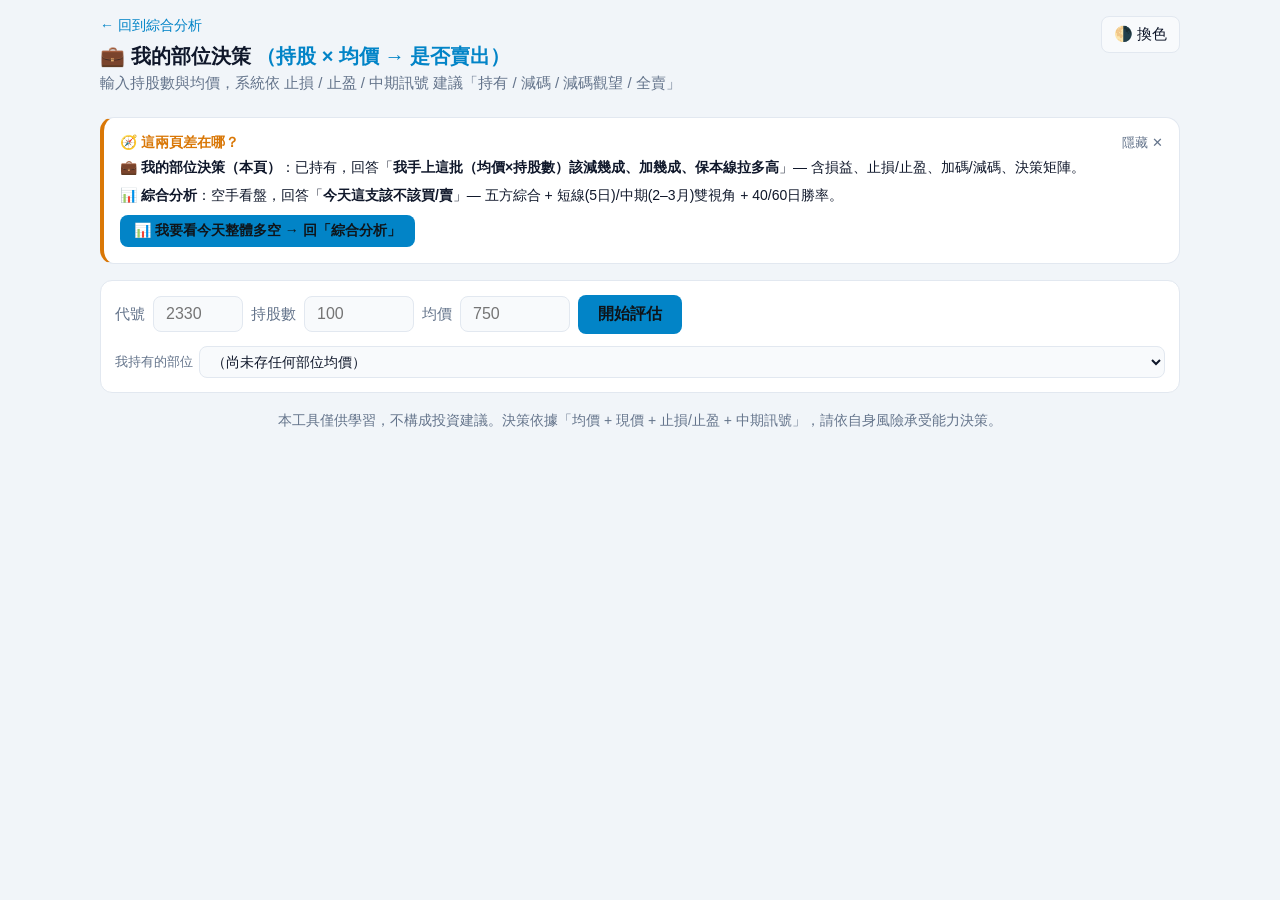
<file: sell.html>
<!DOCTYPE html>
<html lang="zh-Hant">
<head>
<meta charset="UTF-8">
<meta name="viewport" content="width=device-width, initial-scale=1.0">
<meta name="theme-color" content="#0f1419">
<title>我的部位決策 — Tony 台股</title>
<link rel="manifest" href="manifest.json">
<link rel="stylesheet" href="style.css">
<style>
  /* design tokens via style.css */
  /* light tokens via style.css */
  *{box-sizing:border-box;margin:0;padding:0;}
  body{font-family:-apple-system,"Segoe UI","Microsoft JhengHei",sans-serif;
    background:var(--bg);color:var(--text);min-height:100vh;padding:16px;}
  /* 13b. 數字等寬對齊:損益/分數/勝率換算不跳動 */
  .sm-val,.stat-mini .sm-val,.matrix td,.matrix th,.box .box-title{font-variant-numeric:tabular-nums;}
  .grid{font-variant-numeric:tabular-nums;}
  .wrap{max-width:1080px;margin:0 auto;}
  .theme-toggle{background:var(--card2);color:var(--text);border:1px solid var(--border);border-radius:8px;
    padding:8px 12px;font-size: 15px;cursor:pointer;}
  .share-btn{background:var(--accent);color:#0f1419;border:none;border-radius:8px;padding:8px 14px;font-size: 15px;font-weight:700;cursor:pointer;margin-top:8px;width:100%;}
  .header h1{font-size:20px;font-weight:700;margin-bottom:4px;}
  .header h1 span{color:var(--accent);}
  .header .sub{font-size: 15px;color:var(--muted);margin-bottom:12px;}
  .back{font-size: 14px;color:var(--accent);text-decoration:none;display:inline-block;margin-bottom:8px;cursor:pointer;}
  .controls{display:flex;gap:8px;flex-wrap:wrap;align-items:center;background:var(--card);
    padding:14px;border-radius:12px;border:1px solid var(--border);margin:16px 0;}
  .controls label{font-size: 15px;color:var(--muted);}
  .controls input,.controls select{background:var(--card2);color:var(--text);
    border:1px solid var(--border);border-radius:8px;padding:8px 12px;font-size: 16px;}
  .controls input{width:90px;}
  .controls .num{width:110px;}
  .controls button{background:var(--accent);color:#0f1419;border:none;border-radius:8px;
    padding:9px 20px;font-size: 16px;font-weight:700;cursor:pointer;}
  .card{background:var(--card);border:1px solid var(--border);border-radius:14px;padding:16px;margin-bottom:14px;}
  .card h3{font-size: 15px;color:var(--muted);margin-bottom:10px;}
  .final{border:1px solid var(--accent);background:var(--card);}
  .final h2{font-size: 16px;color:var(--accent);margin-bottom:8px;}
  .final-text{font-size:19px;font-weight:700;line-height:1.5;}
  .final-text.pos{color:var(--green);} .final-text.neg{color:var(--red);} .final-text.neu{color:var(--yellow);}
  .verdict-tag{display:inline-block;padding:3px 10px;border-radius:12px;font-size: 14px;font-weight:700;margin-left:6px;vertical-align:middle;}
  /* 13a. 正色:減碼/全賣=偏空(綠),持股=偏多(紅),觀望=中性(藍灰) */
  .vt-sell{background:var(--bear);color:#0f1419;}
  .vt-reduce{background:var(--yellow);color:#0f1419;}
  .vt-hold{background:rgba(239,68,68,.16);color:var(--bull);border:1px solid var(--bull);}
  .vt-watch{background:rgba(56,189,248,.15);color:var(--accent);}
  .grid{display:grid;grid-template-columns:repeat(auto-fit,minmax(150px,1fr));gap:10px;}
  .stat-mini{background:var(--card2);border:1px solid var(--border);border-radius:8px;padding:8px 10px;}
  .sm-lbl{font-size: 12px;color:var(--muted);margin-bottom:3px;}
  .sm-val{font-size:18px;font-weight:800;}
  .sm-val.pos{color:var(--green);} .sm-val.neg{color:var(--red);} .sm-val.neu{color:var(--yellow);}
  .box{background:var(--card2);border:1px solid var(--border);border-radius:8px;padding:10px 12px;margin-bottom:8px;}
  .box .box-title{font-size: 14px;font-weight:700;margin-bottom:6px;}
  .box.short{border-left:3px solid var(--accent);}
  .box.mid{border-left:3px solid var(--yellow);}
  .matrix{width:100%;border-collapse:collapse;font-size: 14px;}
  .matrix th,.matrix td{border:1px solid var(--border);padding:6px 8px;text-align:left;vertical-align:top;}
  .matrix th{background:var(--card2);color:var(--muted);font-weight:700;font-size: 13px;}
  .matrix td.hit{background:rgba(56,189,248,.12);border:1px solid var(--accent);}
  .matrix .hit-label{font-weight:700;color:var(--accent);}
  .reason{font-size: 14px;line-height:1.6;color:var(--text);margin-top:6px;}
  .reason li{margin-left:18px;margin-bottom:2px;}
  canvas{width:100%;display:block;}
  .disclaimer{text-align:center;font-size: 14px;color:var(--muted);margin-top:16px;line-height:1.6;}
  @media(max-width:700px){
    body{padding:8px;}
    .header h1{font-size:17px;}
    .header .sub{font-size: 14px;line-height:1.4;}
    .controls{flex-direction:column;align-items:stretch;gap:8px;padding:12px;}
    .controls input,.controls .num,.controls select{width:100%;font-size: 17px;padding:10px 12px;}
    .controls button{width:100%;padding:11px;font-size: 17px;font-weight:700;}
    .card{padding:14px;margin-bottom:12px;border-radius:10px;}
    .card h3{font-size: 15px;margin-bottom:8px;font-weight:700;}
    .final{padding:14px;}
    .final-text{font-size: 17px;line-height:1.5;}
    .grid{gap:8px;}
    .stat-mini{padding:8px;}
    .sm-val{font-size:16px;}
    .matrix{font-size: 13px;}
    .matrix th,.matrix td{padding:5px 6px;}
    .disclaimer{font-size: 13px;line-height:1.5;margin-top:12px;}
    canvas{width:100%;}
  }
</style>
<style>
:root{--font-scale:1;}
html{zoom:var(--font-scale);}
.fs-btn{background:var(--card2);color:var(--text);border:1px solid var(--border);border-radius:6px;
  padding:4px 8px;font-size:14px;cursor:pointer;line-height:1;min-width:32px;}
.fs-btn:hover{background:var(--accent);color:#0f1419;}
.fs-group{display:flex;gap:4px;align-items:center;}
</style>
</head>
<body>
<div class="wrap">
  <div class="header" style="display:flex;justify-content:space-between;align-items:flex-start;flex-wrap:wrap;gap:8px;margin-bottom:12px">
    <div>
      <a class="back" id="backLink" onclick="goBackToAnalysis()">← 回到綜合分析</a>
      <h1>💼 我的部位決策 <span>（持股 × 均價 → 是否賣出）</span></h1>
      <div class="sub">輸入持股數與均價，系統依 止損 / 止盈 / 中期訊號 建議「持有 / 減碼 / 減碼觀望 / 全賣」</div>
    </div>
    <button class="theme-toggle" onclick="toggleTheme()" id="themeToggle">🌗 換色</button>
  </div>

  <div id="guideCard" class="card" style="margin-bottom:14px;border-left:4px solid var(--yellow)"><button onclick="this.parentElement.style.display='none';localStorage.tonyHideGuide=1" style="float:right;background:none;border:none;color:var(--muted);cursor:pointer;font-size: 13px">隱藏 ✕</button>
    <div style="font-size: 14px;font-weight:700;color:var(--yellow);margin-bottom:4px">🧭 這兩頁差在哪？</div>
    <div style="font-size: 14px;line-height:1.6;color:var(--text)">
      <div style="margin-bottom:6px"><b>💼 我的部位決策（本頁）</b>：已持有，回答「<b>我手上這批（均價×持股數）該減幾成、加幾成、保本線拉多高</b>」— 含損益、止損/止盈、加碼/減碼、決策矩陣。</div>
      <div><b>📊 綜合分析</b>：空手看盤，回答「<b>今天這支該不該買/賣</b>」— 五方綜合 + 短線(5日)/中期(2–3月)雙視角 + 40/60日勝率。</div>
    </div>
    <a class="share-btn" id="guideBack" style="width:auto;margin-top:8px;padding:7px 14px;font-size: 14px;display:inline-block;text-align:center;text-decoration:none;cursor:pointer" onclick="jumpToIndex()">📊 我要看今天整體多空 → 回「綜合分析」</a>
  </div>

  <div class="controls">
    <label>代號</label>
    <input id="ticker" maxlength="5" placeholder="2330">
    <label>持股數</label>
    <input id="shares" class="num" type="number" min="1" placeholder="100" inputmode="numeric">
    <label>均價</label>
    <input id="cost" class="num" type="number" min="0" step="0.01" placeholder="750" inputmode="decimal">
    <button id="btn" onclick="runSell()">開始評估</button>
    <button class="share-btn" id="shareBtn" onclick="shareSell()" style="display:none;width:auto;margin-top:0">📤 分享決策</button>
    <div style="width:100%;display:flex;align-items:center;gap:6px;margin-top:4px">
      <label style="font-size: 13px;color:var(--muted)">我持有的部位</label>
      <select id="posSel" style="flex:1;background:var(--card2);color:var(--text);border:1px solid var(--border);border-radius:8px;padding:6px 8px;font-size: 14px" onchange="loadPosSel()"></select>
    </div>
    <div id="dirtyHint" style="display:none;width:100%;font-size: 13px;color:var(--yellow)">⚠️ 你已修改均價/持股數，結論未更新，請按「重新評估」。</div>
    <div id="noCostHint" style="display:none;width:100%;font-size: 13px;color:var(--accent)">💡 此檔尚未存均價，請先填「持股數」與「均價」再評估。
    <span class="fs-group">
      <button class="fs-btn" onclick="changeFontScale(-1)">A−</button>
      <button class="fs-btn" onclick="changeFontScale(1)">A＋</button>
    </span>
</div>
  </div>

  <div id="demoBanner" style="display:none;background:rgba(245,158,11,.12);border:1px solid var(--yellow);border-radius:8px;padding:8px 12px;font-size: 14px;margin-bottom:12px">⚠️ 所有行情端點暫時取不到，下方為「示意資料」僅展示介面；稍後重試或換用電腦版（python server.py）取真實資料。</div>

  <div id="loading" style="display:none;text-align:center;padding:40px;color:var(--muted)">
    <div style="width:30px;height:30px;border:3px solid var(--border);border-top-color:var(--accent);border-radius:50%;margin:0 auto 10px;animation:sp .8s linear infinite"></div>
    評估中…
  </div>
  <div id="err" style="display:none;text-align:center;padding:40px;color:var(--muted);font-size: 15px"><div id="errMsg"></div><button id="retryBtn" style="display:none;margin-top:10px;background:var(--accent);color:#0f1419;border:none;border-radius:8px;padding:8px 16px;font-size: 15px;font-weight:700;cursor:pointer">↻ 重試一次</button></div>

  <div id="results" style="display:none">
    <!-- 結論 -->
    <div class="card final">
      <div style="display:flex;align-items:center;justify-content:space-between;gap:8px;flex-wrap:wrap">
        <h2 style="margin:0">📌 結論與建議</h2>
        <button id="modeToggle" onclick="toggleMode()" style="background:var(--card2);border:1px solid var(--border);color:var(--text);border-radius:8px;padding:5px 10px;font-size: 14px;cursor:pointer;white-space:nowrap;display:none">⚙️ 專業模式</button>
      </div>
      <div style="display:flex;align-items:center;gap:10px;flex-wrap:wrap">
        <div id="finalText" class="final-text">—</div>
        <span id="verdictTag" class="verdict-tag vt-hold" style="display:none">—</span>
      </div>
      <!-- ⚡ 今天怎麼做：一頁看完白話行動卡（部位損益＋短線＋中期＋風險 四件事） -->
      <div id="todayActionCard" style="display:none;margin-top:10px;background:var(--card2);border:1px solid var(--border);border-radius:10px;padding:10px 12px">
        <div style="font-size: 15px;font-weight:700;color:var(--text);margin-bottom:6px">⚡ 今天怎麼做（一頁看完）</div>
        <div id="todayActionBody" style="font-size: 14px;line-height:1.7;color:var(--text)"></div>
      </div>
      <div id="peerVerdict" style="display:none;margin-top:8px;font-size: 14px;line-height:1.6;color:var(--muted);background:var(--card2);border:1px solid var(--border);border-radius:8px;padding:8px 10px"></div>
      <div id="adviceLine" class="box" style="margin-top:10px"></div>
      <div id="shortBox" class="box short" style="margin-top:10px;display:none">
        <div class="box-title">📉 短線視角（5 日）</div>
        <div id="shortDetail" style="font-size: 14px;line-height:1.6"></div>
      </div>
      <div id="midBox" class="box mid" style="margin-top:10px;display:none">
        <div class="box-title">📈 中期視角（2–3 個月持有）</div>
        <div id="midDetail" style="font-size: 14px;line-height:1.6"></div>
      </div>
      <div id="reasonList" class="reason" style="display:none"></div>
    </div>

    <!-- 行情橫條：開盤、現價、前收＋資料日期＋未開盤提示（與首頁一致） -->
    <div class="card" id="todayTickerCard" style="display:none">
      <h3>📊 行情速覽（前收／開盤／收盤）</h3>
      <div style="display:flex;align-items:baseline;gap:14px;flex-wrap:wrap">
        <div><div style="font-size: 13px;color:var(--muted)">前收</div><div id="tkPrevClose" style="font-size:20px;font-weight:800;line-height:1.1;color:var(--text)">—</div></div>
        <div><div style="font-size: 13px;color:var(--muted)">開盤</div><div id="tkOpen" style="font-size:20px;font-weight:800;line-height:1.1;color:var(--text)">—</div></div>
        <div><div style="font-size: 13px;color:var(--muted)">現價</div><div id="tkNow" style="font-size:20px;font-weight:800;line-height:1.1;color:var(--text)">—</div></div>
        <div><div style="font-size: 13px;color:var(--muted)">收盤</div><div id="tkPost" style="font-size:24px;font-weight:800;line-height:1.05;color:var(--text)">—</div></div>
        <div><div style="font-size: 13px;color:var(--muted)">今日漲跌</div><div id="tkChg" style="font-size:18px;font-weight:800;line-height:1.1">—</div><div id="tkChgAmt" style="font-size: 14px;font-weight:600;line-height:1.1;margin-top:2px;color:var(--muted)">—</div></div>
        <div id="tkDir" style="font-size: 14px;font-weight:700;padding:2px 8px;border-radius:8px;display:none"></div>
      </div>
      <div style="display:flex;align-items:center;gap:8px;flex-wrap:wrap;margin-top:6px">
        <div id="tkDate" style="font-size: 13px;font-weight:700;color:var(--muted)">—</div>
        <div id="tkStatusTag" style="font-size: 13px;font-weight:700;padding:2px 8px;border-radius:6px;display:none"></div>
      </div>
      <div id="tkNote" style="font-size: 13px;color:var(--muted);margin-top:6px"></div>
    </div>

    <!-- 損益面板 -->
    <div class="card" id="pnlCard">
      <h3>💰 我的部位損益（現價 vs 均價）</h3>
      <div class="grid" id="pnlGrid"></div>
    </div>

    <!-- 決策矩陣 -->
    <div class="card" id="matrixCard">
      <h3>🎯 決策矩陣（短線 + 中期 各 7 格對照）</h3>
      <div id="matrixShort" style="overflow-x:auto;margin-bottom:12px"><div style="font-size: 14px;font-weight:700;color:var(--accent);margin-bottom:6px">📉 短線（5 日）</div><table class="matrix" id="matrixTableShort"></table></div>
      <div id="matrixMid" style="overflow-x:auto"><div style="font-size: 14px;font-weight:700;color:var(--yellow);margin-bottom:6px">📈 中期（2–3 月持有）</div><table class="matrix" id="matrixTableMid"></table></div>
    </div>

    <!-- 類股／大盤對照 -->
    <div class="card" id="peerCard" style="display:none">
      <h3>🔍 回測勝率對照（個股 vs 類股 vs 大盤）</h3>
      <div style="font-size: 13px;color:var(--muted);margin-bottom:8px">用同類股中位數與加權大盤，輔助判斷個股 40/60 日勝率是否離群。</div>
      <div id="peerBody"></div>
    </div>

    <!-- K 線 + 均價/止損/止盈 -->
    <div class="card" id="chartCard">
      <h3>📈 K 線與部位參考線</h3>
      <canvas id="chart" width="800" height="300"></canvas>
      <div style="font-size: 13px;color:var(--muted);margin-top:6px">黑色實線＝均價、綠色虛線＝短線止損、紅色實線＝止盈、橘色點線＝中期止損(40日)、深橘點線＝中期止損(60日)、紫色點線＝保本止損(僅「持股」)、綠色虛線＝加碼保本(僅「可加碼」)</div>
    </div>
  </div>

  <div class="disclaimer">本工具僅供學習，不構成投資建議。決策依據「均價 + 現價 + 止損/止盈 + 中期訊號」，請依自身風險承受能力決策。</div>
</div>

<script src="core.js?v=20261031d"></script>
<script src="render.js?v=20261031d"></script>
<script>
"use strict";
// ── 常量（複用 index.html 的 Yahoo 端點 / 中繼）──────────────────────────
const QUOTE_RELAY = (typeof global !== "undefined" && global.SELF_RELY_URL) || "https://tw-news-relay.etonylin.workers.dev";
// 預熱 relay:頁面載入即發一筆輕量請求,讓 Cloudflare Worker 保持熱、避免「第一次評估」遇冷啟動拖慢/掉示意資料
(function warmRelay(){ if (QUOTE_RELAY && location.protocol === "https:") fetch(QUOTE_RELAY + "?ticker=2330.TW&range=5d&interval=1d").catch(function(){}); })();
const STOCK_URLS = ["https://query1.finance.yahoo.com/v8/finance/chart/","https://query2.finance.yahoo.com/v8/finance/chart/"];
const JINA = "https://r.jina.ai/";
const COSTS_KEY = "tony_costs_web";
const WNAMES = {"0050":"元大台灣50","0051":"元大中型100","0052":"富邦科技","0053":"元大科技市值","0055":"元大MSCI金融","0056":"元大高股息","0057":"富邦摩台","0061":"元大寶滬深","00636":"國泰中國A50","00639":"富邦深100","00643":"群益深証中小","00645":"富邦日本","00646":"元大S&P500","00652":"富邦印度","00657":"國泰日經225","00660":"元大歐洲50","00661":"元大日經225","00662":"富邦NASDAQ","00668":"國泰美國道瓊","00678":"群益那斯達克生技","00690":"兆豐藍籌30","00692":"富邦公司治理","00700":"富邦琤肭磪","00701":"國泰股利精選30","00702":"國泰標普低波高息","00703":"台新MSCI中國","00709":"富邦歐洲","00712":"復華富時不動產","00713":"元大台灣高息低波","00714":"群益道瓊美國地產","00717":"富邦美國特別股","00728":"第一金工業30","00730":"富邦臺灣優質高息","00731":"復華富時高息低波","00733":"富邦臺灣中小","00735":"國泰臺韓科技","00736":"國泰新興市場","00737":"國泰AI機器人","00739":"元大MSCI A股","00752":"中信中國50","00757":"統一FANG+","00762":"元大全球AI","00770":"國泰北美科技","00771":"元大US高息特別股","00783":"富邦中証500","00830":"國泰費城半導體","00850":"元大臺灣ESG永續","00851":"台新全球AI","00861":"元大全球未來通訊","00875":"國泰網路資安","00876":"元大全球5G","00878":"國泰永續高股息","00881":"國泰台灣科技龍頭","00882":"中信中國高股息","00885":"富邦越南","00891":"中信關鍵半導體","00892":"富邦台灣半導體","00893":"國泰智能電動車","00894":"中信小資高價30","00895":"富邦未來車","00896":"中信綠能及電動車","00897":"富邦基因免疫生技","00898":"國泰基因免疫革命","00899":"FT潔淨能源","00900":"富邦特選高股息30","00901":"永豐智能車供應鏈","00902":"中信電池及儲能","00903":"富邦元宇宙","00904":"台新臺灣半導體30","00905":"FT臺灣SMART","00907":"永豐優息存股","00908":"富邦入息REITs+","00909":"國泰數位支付服務","00910":"第一金太空衛星","00911":"兆豐洲際半導體","00912":"中信臺灣智慧50","00913":"兆豐台灣晶圓製造","00915":"凱基優選高股息30","00916":"國泰全球品牌50","00917":"中信特選金融","00918":"大華優利高填息30","00919":"群益台灣精選高息","00920":"富邦ESG綠色電力","00921":"兆豐龍頭等權重","00922":"國泰台灣領袖50","00923":"群益台ESG低碳50","00924":"復華S&P500成長","00926":"凱基全球菁英55","00927":"群益半導體收益","00929":"復華台灣科技優息","00930":"永豐ESG低碳高息","00932":"兆豐永續高息等權","00934":"中信成長高股息","00935":"野村臺灣新科技50","00936":"台新永續高息中小","00938":"凱基優選30","00939":"統一台灣高息動能","00940":"元大台灣價值高息","00941":"中信上游半導體","00943":"兆豐電子高息等權","00944":"野村趨勢動能高息","00946":"群益科技高息成長","00947":"台新臺灣IC設計","00949":"復華日本龍頭","00951":"台新日本半導體","00952":"凱基台灣AI50","00954":"中信日本半導體","00956":"中信日經高股息","00960":"野村全球航運龍頭","00961":"FT臺灣永續高息","00962":"台新AI優息動能","00963":"中信全球高股息","00964":"中信亞太高股息","00965":"元大航太防衛科技","00971":"野村美國研發龍頭","00972":"野村日本動能高息","1101":"台泥","11011":"台泥一永","1102":"亞泥","1103":"嘉泥","1104":"環泥","1108":"幸福","1109":"信大","1110":"東泥","1201":"味全","1203":"味王","1210":"大成","1213":"大飲","1215":"卜蜂","1216":"統一","1217":"愛之味","1218":"泰山","1219":"福壽","1220":"台榮","1225":"福懋油","1227":"佳格","1229":"聯華","1231":"聯華食","1232":"大統益","1233":"天仁","1234":"黑松","1235":"興泰","1236":"宏亞","1256":"鮮活果汁-KY","12561":"鮮活果汁一KY","1301":"台塑","1303":"南亞","1304":"台聚","1305":"華夏","1307":"三芳","1308":"亞聚","1309":"台達化","1310":"台苯","1312":"國喬","1313":"聯成","1314":"中石化","1315":"達新","1316":"上曜","13166":"上曜六","1319":"東陽","1321":"大洋","1323":"永裕","1324":"地球","1325":"恆大","1326":"台化","1337":"再生-KY","1338":"廣華-KY","13382":"廣華二KY","1339":"昭輝","1340":"勝悅-KY","1341":"富林-KY","1342":"八貫","1402":"遠東新","1409":"新纖","1410":"南染","1413":"宏洲","1414":"東和","1416":"廣豐","1417":"嘉裕","1418":"東華","1419":"新紡","1423":"利華","1432":"大魯閣","1434":"福懋","1435":"中福","1436":"華友聯","14363":"華友聯三","14364":"華友聯四","1437":"勤益控","1438":"三地開發","14381":"三地開發一","1439":"雋揚","1440":"南紡","1441":"大東","1442":"名軒","1443":"立益物流","1444":"力麗","1445":"大宇","1446":"宏和","1447":"力鵬","1449":"佳和","1451":"年興","1452":"宏益","1453":"大將","1454":"台富","1455":"集盛","1456":"怡華","1457":"宜進","1459":"聯發","1460":"宏遠","1463":"強盛新","1464":"得力","1465":"偉全","1466":"聚隆","14664":"聚隆四","1467":"南緯","1468":"昶和","1470":"大統新創","1471":"首利","1472":"三洋實業","14722":"三洋實業二","14723":"三洋實業三","1473":"台南","1474":"弘裕","14743":"弘裕三","1475":"業旺","1476":"儒鴻","1477":"聚陽","1503":"士電","1504":"東元","1506":"正道","1512":"瑞利","1513":"中興電","1514":"亞力","15142":"亞力二","1515":"力山","1516":"川飛","1517":"利奇","1519":"華城","1521":"大億","1522":"堤維西","1524":"耿鼎","1525":"江申","1526":"日馳","1527":"鑽全","1528":"恩德","1529":"樂事綠能","1530":"亞崴","1531":"高林股","1532":"勤美","1533":"車王電","1535":"中宇","1536":"和大","15364":"和大四","1537":"廣隆","1538":"正峰","1539":"巨庭","1540":"喬福","1541":"錩泰","1558":"伸興","1560":"中砂","15602":"中砂二","1563":"巧新","1568":"倉佑","1582":"信錦","1583":"程泰","1587":"吉茂","1589":"永冠-KY","15894":"永冠四KY","1590":"亞德客-KY","15952":"川寶二","1597":"直得","1598":"岱宇","15984":"岱宇四","1603":"華電","1604":"聲寶","1605":"華新","1608":"華榮","1609":"大亞","16095":"大亞五","1611":"中電","1612":"宏泰","1614":"三洋電","1615":"大山","1616":"億泰","1617":"榮星","1618":"合機","1623":"大東電","16231":"大東電一","1626":"艾美特-KY","1702":"南僑","1707":"葡萄王","1708":"東鹼","1709":"和益","1710":"東聯","1711":"永光","1712":"興農","1713":"國化","1714":"和桐","1717":"長興","17172":"長興二","1718":"中纖","1720":"生達","1721":"國慶科技","1722":"台肥","1723":"中碳","1725":"元禎","1726":"永記","1727":"中華化","17272":"中華化二","1730":"花仙子","1731":"美吾華","1732":"毛寶","1733":"五鼎","1734":"杏輝","1735":"日勝化","1736":"喬山","1737":"臺鹽","1752":"南光","1760":"寶齡富錦","1762":"中化生","1773":"勝一","1776":"展宇","17813":"合世三","1783":"和康生","1786":"科妍","17863":"科妍三","1789":"神隆","1795":"美時","1802":"台玻","1805":"寶徠","1806":"冠軍","1808":"潤隆","1809":"中釉","1810":"和成","1815":"富喬","1817":"凱撒衛","1903":"士紙","1904":"正隆","1905":"華紙","1906":"寶隆","1907":"永豐餘","1909":"榮成","19094":"榮成四","2002":"中鋼","2006":"東和鋼鐵","2007":"燁興","2008":"高興昌","2009":"第一銅","2010":"春源","2012":"春雨","2013":"中鋼構","2014":"中鴻","2015":"豐興","2017":"官田鋼","2020":"美亞","2022":"聚亨","2023":"燁輝","2024":"志聯","2025":"千興","2027":"大成鋼","2028":"威致","2029":"盛餘","2030":"彰源","2031":"新光鋼","2032":"新鋼","2033":"佳大","2034":"允強","20344":"允強四","2038":"海光","2049":"上銀","2059":"川湖","2062":"橋椿","2069":"運錩","2072":"世紀能源","2101":"南港","2102":"泰豐","2103":"台橡","2104":"國際中橡","21043":"國際中橡三","2105":"正新","2106":"建大","2107":"厚生","2108":"南帝","2109":"華豐","2114":"鑫永銓","2115":"六暉-KY","2201":"裕隆","22013":"裕隆三","2204":"中華","2206":"三陽工業","2207":"和泰車","2208":"台船","2211":"長榮鋼","22211":"大甲一","2227":"裕日車","2228":"劍麟","22283":"劍麟三","2231":"為升","2233":"宇隆","22331":"宇隆一","2236":"百達-KY","22363":"百達三KY","2237":"華德動能-創","2239":"英利-KY","2241":"艾姆勒","2243":"宏旭-KY","2247":"汎德永業","22471":"汎德永業一","22472":"汎德永業二","2248":"華勝-KY","2254":"巨鎧精密-創","2258":"鴻華先進-創","2301":"光寶科","2302":"麗正","2303":"聯電","23031":"聯電一","23032":"聯電二","2305":"全友","2308":"台達電","2312":"金寶","2313":"華通","2314":"台揚","2316":"楠梓電","23161":"楠梓電一","2317":"鴻海","2321":"東訊","2323":"中環","2324":"仁寶","2327":"國巨","2328":"廣宇","2329":"華泰","23291":"華泰一","2330":"台積電","2331":"精英","2332":"友訊","2337":"旺宏","2338":"光罩","2340":"台亞","2342":"茂矽","2344":"華邦電","2345":"智邦","2347":"聯強","2348":"海悅","2349":"錸德","2351":"順德","23511":"順德一","2352":"佳世達","2353":"宏","2354":"鴻準","2355":"敬鵬","2356":"英業達","2357":"華碩","2359":"所羅門","2360":"致茂","2362":"藍天","2363":"矽統","2364":"倫飛","2365":"昆盈","2367":"燿華","2368":"金像電","2369":"菱生","2371":"大同","2373":"震旦行","2374":"佳能","23742":"佳能二","2375":"凱美","2376":"技嘉","2377":"微星","2379":"瑞昱","2380":"虹光","2382":"廣達","2383":"台光電","2385":"群光","2387":"精元","2388":"威盛","2390":"云辰","2392":"正崴","2393":"億光","2395":"研華","2397":"友通","2399":"映泰","2401":"凌陽","2402":"毅嘉","24023":"毅嘉三","2404":"漢唐","2405":"輔信","2406":"國碩","2408":"南亞科","2409":"友達","2412":"中華電","2413":"環科","2414":"精技","2415":"錩新","2417":"圓剛","2419":"仲琦","2420":"新巨","2421":"建準","2423":"固緯","2424":"隴華","2425":"承啟","2426":"鼎元","2427":"三商電","24271":"三商電一","2428":"興勤","2429":"銘旺科","2430":"燦坤","2431":"聯昌","2432":"倚天酷-創","2433":"互盛電","2434":"統懋","2436":"偉詮電","2438":"翔耀","2439":"美律","24394":"美律四","24395":"美律五","2440":"太空梭","2441":"超豐","2442":"新美齊","24423":"新美齊三","24424":"新美齊四","2444":"兆勁","2449":"京元電子","2450":"神腦","2451":"創見","2453":"凌群","2454":"聯發科","2455":"全新","24552":"全新二","24553":"全新三","2457":"飛宏","2458":"義隆","2459":"敦吉","2460":"建通","2461":"光群雷","2462":"良得電","2464":"盟立","24642":"盟立二","24643":"盟立三","2465":"麗臺","2466":"冠西電","2467":"志聖","24672":"志聖二","24673":"志聖三","2468":"華經","2471":"資通","2472":"立隆電","2474":"可成","2476":"鉅祥","24762":"鉅祥二","2477":"美隆電","2478":"大毅","2480":"敦陽科","2481":"強茂","2482":"連宇","2483":"百容","2484":"希華","2485":"兆赫","2486":"一詮","24867":"一詮七","2488":"漢平","2489":"瑞軒","2491":"吉祥全","2492":"華新科","2493":"揚博","2495":"普安","2496":"卓越","2497":"怡利電","2498":"宏達電","2501":"國建","2504":"國產","2505":"國揚","2506":"太設","2509":"全坤建","2511":"太子","2514":"龍邦","2515":"中工","2516":"新建","2520":"冠德","2524":"京城","2527":"宏璟","2528":"皇普","25283":"皇普三","25284":"皇普四","2530":"華建","25303":"華建三","25304":"華建四","2534":"宏盛","2535":"達欣工","2536":"宏普","2537":"聯上發","2538":"基泰","2539":"櫻花建","2540":"愛山林","2542":"興富發","2543":"皇昌","2545":"皇翔","2546":"根基","2547":"日勝生","2548":"華固","25483":"華固三","25484":"華固四","2597":"潤弘","2601":"益航","2603":"長榮","2605":"新興","2606":"裕民","2607":"榮運","2608":"嘉里大榮","2609":"陽明","2610":"華航","2611":"志信","2612":"中航","2613":"中櫃","2614":"東森","2615":"萬海","2616":"山隆","2617":"台航","2618":"長榮航","2630":"亞航","2633":"台灣高鐵","2634":"漢翔","2636":"台驊控股","2637":"慧洋-KY","26417":"正德七","26418":"正德八","2642":"宅配通","2645":"長榮航太","2646":"星宇航空","26461":"星宇航空一","26462":"星宇航空二","2701":"萬企","2702":"華園","2704":"國賓","2705":"六福","2706":"第一店","2707":"晶華","2712":"遠雄來","2722":"夏都","2723":"美食-KY","2727":"王品","27271":"王品一","2731":"雄獅","27323":"六角三","27324":"六角四","2739":"寒舍","27431":"山富一","27451":"五福一","2748":"雲品","2753":"八方雲集","27531":"八方雲集一","27532":"八方雲集二","27551":"揚秦一","2756":"聯發國際","27561":"聯發國際一","27562":"聯發國際二","2762":"世界健身-KY","2801":"彰銀","2812":"台中銀","2816":"旺旺保","2820":"華票","2832":"台產","2834":"臺企銀","2836":"高雄銀","2838":"聯邦銀","2845":"遠東銀","2849":"安泰銀","2850":"新產","2851":"中再保","2852":"第一保","2855":"統一證","2880":"華南金","2881":"富邦金","2882":"國泰金","2883":"凱基金","2884":"玉山金","2885":"元大金","2886":"兆豐金","2887":"台新新光金","2889":"國票金","2890":"永豐金","2891":"中信金","2892":"第一金","2897":"王道銀行","2901":"欣欣","2903":"遠百","2904":"匯僑","2905":"三商","2906":"高林","2908":"特力","2910":"統領","2911":"麗嬰房","2912":"統一超","2913":"農林","2915":"潤泰全","2923":"鼎固-KY","2929":"淘帝-KY","2939":"永邑-KY","2945":"三商家購","3002":"歐格","3003":"健和興","3004":"豐達科","3005":"神基","3006":"晶豪科","30062":"晶豪科二","3008":"大立光","3010":"華立","3011":"今皓","30112":"今皓二","3013":"晟銘電","30134":"晟銘電四","3014":"聯陽","3015":"全漢","3016":"嘉晶","30165":"嘉晶五","30166":"嘉晶六","3017":"奇鋐","3018":"隆銘綠能","3019":"亞光","3021":"鴻名","3022":"威強電","3023":"信邦","3024":"憶聲","3025":"星通","3026":"禾伸堂","3027":"盛達","3028":"增你強","30285":"增你強五","30286":"增你強六","3029":"零壹","3030":"德律","3031":"佰鴻","3032":"偉訓","30321":"偉訓一","30322":"偉訓二","3033":"威健","30336":"威健六","30337":"威健七","3034":"聯詠","3035":"智原","3036":"文曄","3037":"欣興","30371":"欣興一","3038":"全台","3040":"遠見","30401":"遠見一","3041":"揚智","3042":"晶技","3043":"科風","3044":"健鼎","3045":"台灣大","30454":"台灣大四","30455":"台灣大五","3046":"建","3047":"訊舟","3048":"益登","3049":"精金","3050":"鈺德","3051":"力特","3052":"夆典","3054":"立萬利","3055":"蔚華科","3056":"富華新","3057":"喬鼎","3058":"立德","3059":"華晶科","3060":"銘異","3062":"建漢","30811":"聯亞一","30812":"聯亞二","3090":"日電貿","3092":"鴻碩","3094":"聯傑","30954":"及成四","3105":"穩懋","31222":"笙泉二","3130":"一零四","3135":"凌航","31352":"凌航二","3138":"耀登","31382":"耀登二","31413":"晶宏三","31414":"晶宏四","31415":"晶宏五","3149":"正達","31494":"正達四","3150":"鈺寶-創","3164":"景岳","3167":"大量","3168":"眾福科","31882":"鑫龍騰二","3189":"景碩","32071":"耀勝一","3209":"全科","32191":"倚強科一","3229":"晟鈦","3231":"緯創","3257":"虹冠電","32571":"虹冠電一","32609":"威剛九","3266":"昇陽","32723":"東碩三","32843":"太普高三","32943":"英濟三","3296":"勝德","33035":"岱稜五","3305":"昇貿","3308":"聯德","3311":"閎暉","3312":"弘憶股","33121":"弘憶股一","33133":"斐成三","3321":"同泰","33225":"建舜電五","33245":"雙鴻五","33246":"雙鴻六","33247":"雙鴻七","3338":"泰碩","3346":"麗清","33466":"麗清六","3356":"奇偶","33571":"臺慶科一","33621":"先進光一","3376":"新日興","33763":"新日興三","3380":"明泰","33902":"旭軟二","3406":"玉晶光","3413":"京鼎","3416":"融程電","34163":"融程電三","3419":"譁裕","3432":"台端","3435":"台表","3437":"榮創","3443":"創意","3447":"展達","3450":"聯鈞","34793":"安勤三","3481":"群創","34834":"力致四","34843":"崧騰三","34913":"昇達科三","3494":"誠研","3498":"陽程","3501":"維熹","3504":"揚明光","35122":"皇龍二","3515":"華擎","35161":"亞帝歐一","3518":"柏騰","35181":"柏騰一","35221":"御嵿一","35265":"凡甲五","35266":"凡甲六","35267":"凡甲七","3528":"安馳","3530":"晶相光","3532":"台勝科","3533":"嘉澤","3535":"晶彩科","3543":"州巧","35431":"州巧一","3545":"敦泰","35482":"兆利二","35483":"兆利三","3550":"聯穎","35513":"世禾三","3557":"嘉威","3563":"牧德","35642":"其陽二","3576":"聯合再生","3583":"辛耘","35833":"辛耘三","35834":"辛耘四","35872":"閎康二","3588":"通嘉","3591":"艾笛森","35914":"艾笛森四","3592":"瑞鼎","3593":"力銘","3596":"智易","3605":"宏致","36053":"宏致三","36054":"宏致四","3607":"谷崧","3617":"碩天","36173":"碩天三","3622":"洋華","3645":"達邁","3652":"精聯","3653":"健策","3661":"世芯-KY","3665":"貿聯-KY","3669":"圓展","3679":"新至陞","36805":"家登五","36806":"家登六","36841":"榮昌一","3686":"達能","36872":"歐買尬二","36873":"歐買尬三","36913":"碩禾三","3694":"海華","3701":"大眾控","3702":"大聯大","3703":"欣陸","3704":"合勤控","3705":"永信","3706":"神達","37075":"漢磊五","3708":"上緯投控","3711":"日月光投控","3712":"永崴投控","3714":"富采","3715":"定穎投控","37151":"定穎投控一","37152":"定穎投控二","3716":"中化控股","3717":"聯嘉投控","37171":"聯嘉投控一","4104":"佳醫","4106":"雃博","4108":"懷特","41135":"聯上五","41136":"聯上六","4119":"旭富","41236":"晟德六","41237":"晟德七","41238":"晟德八","41239":"晟德九","41295":"聯合五","4133":"亞諾法","4137":"麗豐-KY","41372":"麗豐二KY","4142":"國光生","4148":"全宇生技-KY","4155":"訊映","4164":"承業醫","41645":"承業醫五","41684":"醣聯四","4169":"泰宗","4178":"永笙-KY","4190":"佐登-KY","41903":"佐登三KY","41904":"佐登四KY","4195":"基米-創","41981":"欣大健康一","4306":"炎洲","4414":"如興","44163":"三圓三","4426":"利勤","4438":"廣越","44383":"廣越三","4439":"冠星-KY","44391":"冠星一KY","4440":"宜新實業","4441":"振大環球","44421":"竣邦一KY","45031":"金雨一","45102":"高鋒二","4526":"東台","4532":"瑞智","4536":"拓凱","4540":"全球傳動","45415":"晟田五","45416":"晟田六","4545":"銘鈺","45491":"桓達一","4551":"智伸科","4552":"力達-KY","4555":"氣立","45554":"氣立四","4557":"永新-KY","45581":"寶緯一","4560":"強信-KY","4562":"穎漢","4564":"元翎","4566":"時碩工業","45663":"時碩工業三","4569":"六方科-KY","45691":"六方科一KY","4571":"鈞興-KY","4572":"駐龍","45721":"駐龍一","4576":"大銀微系統","4581":"光隆精密-KY","45811":"光隆精密一KY","4582":"聚恆-創","4583":"台灣精銳","4585":"達明","4588":"玖鼎電力","4590":"富田-創","47148":"永捷八","4720":"德淵","4722":"國精化","47223":"國精化三","47224":"國精化四","4736":"泰博","4737":"華廣","4739":"康普","47393":"康普三","47394":"康普四","4746":"台耀","47491":"新應材一","4755":"三福化","47602":"勤凱二","4763":"材料-KY","4764":"雙鍵","47642":"雙鍵二","4766":"南寶","4770":"上品","4771":"望隼","47721":"台特化一","4807":"日成-KY","4904":"遠傳","4906":"正文","4912":"聯德控股-KY","4915":"致伸","4916":"事欣科","49165":"事欣科五","4919":"新唐","49231":"力士一","4927":"泰鼎-KY","4930":"燦星網","49311":"新盛力一","4934":"太極","4935":"茂林-KY","4938":"和碩","4942":"嘉彰","4943":"康控-KY","4949":"有成精密","4952":"凌通","4956":"光鋐","4958":"臻鼎-KY","4960":"誠美材","4961":"天鈺","4967":"十銓","49675":"十銓五","4968":"立積","49731":"廣穎電通一","4976":"佳凌","4977":"眾達-KY","4979":"華星光","49793":"華星光三","49794":"華星光四","4989":"榮科","4994":"傳奇","4999":"鑫禾","5007":"三星","5198":"晶心","52011":"凱衛一","5203":"訊連","52121":"凌網一","5215":"科嘉-KY","5222":"全訊","5225":"東科-KY","5234":"達興材料","5236":"凌陽創新","5243":"乙盛-KY","5244":"弘凱","52441":"弘凱一","52452":"智晶二","5258":"虹堡","52635":"智崴五","5269":"祥碩","5274":"信驊","5283":"禾聯碩","52844":"jpp四KY","52845":"jpp五KY","5285":"界霖","5288":"豐祥-KY","52892":"宜鼎二","52912":"邑昇二","5292":"華懋","5306":"桂盟","53064":"桂盟四","53096":"系統電六","53097":"系統電七","5314":"世紀","5316":"晶錡","53211":"美而快一","5388":"中磊","53887":"中磊七","5434":"崇越","54391":"高技一","54501":"南良一","54573":"宣德三","5464":"霖宏","54642":"霖宏二","5469":"瀚宇博","5471":"松翰","5483":"中美晶","5484":"慧友","5515":"建國","5519":"隆大","5521":"工信","5522":"遠雄","5525":"順天","5531":"鄉林","5533":"皇鼎","5534":"長虹","55344":"長虹四","55362":"聖暉二","55363":"聖暉三","5538":"東明-KY","5546":"永固-KY","5607":"遠雄港","5608":"四維航","56087":"四維航七","5706":"鳳凰","5871":"中租-KY","5876":"上海商銀","5880":"合庫金","5906":"台南-KY","5907":"大洋-KY","6005":"群益證","60152":"宏遠證二","6024":"群益期","61011":"寬魚國際一","61012":"寬魚國際二","61041":"創惟一","6108":"競國","61112":"光聚晶電二","6112":"邁達特","6115":"鎰勝","6116":"彩晶","6117":"迎廣","61171":"迎廣一","61172":"迎廣二","6120":"達運","61255":"廣運五","61263":"信音三","6128":"上福","6133":"金橋","61343":"萬旭三","6136":"富爾特","6139":"亞翔","6141":"柏承","6142":"友勁","6147":"頎邦","61506":"撼訊六","6152":"百一","6153":"嘉聯益","6155":"鈞寶","61565":"松上五","61635":"華電網五","6164":"華興","6165":"浪凡","6166":"凌華","6168":"宏齊","61743":"安痐T","6176":"瑞儀","6177":"達麗","61777":"達麗七","61794":"亞通四","6182":"合晶","61828":"合晶八","6183":"關貿","6184":"大豐電","61843":"大豐電三","61876":"萬潤六","6189":"豐藝","61894":"豐藝四","61907":"萬泰科七","6191":"精成科","6192":"巨路","6196":"帆宣","6197":"佳必琪","61973":"佳必琪三","61993":"天品三","61994":"天品四","6201":"亞弘電","6202":"盛群","6205":"詮欣","6206":"飛捷","62075":"雷科五","62076":"雷科六","6209":"今國光","62093":"今國光三","6213":"聯茂","6214":"精誠","6215":"和椿","6216":"居易","62194":"富旺四","62236":"旺矽六","6224":"聚鼎","6225":"天瀚","6226":"光鼎","6230":"尼得科超眾","6235":"華孚","6239":"力成","6243":"迅杰","62433":"迅杰三","6245":"台耀","6257":"矽格","6269":"台郡","62695":"台郡五","62696":"台郡六","6271":"同欣電","6272":"驊陞","6277":"宏正","6278":"台表科","6281":"全國電","6282":"康舒","62822":"康舒二","6283":"淳安","62843":"佳邦三","6285":"啟","62854":"啟皏","62855":"啟痐","6405":"悅城","6409":"旭隼","6412":"群電","6414":"樺漢","6415":"矽力-KY","6416":"瑞祺電通","64251":"易發一","6426":"統新","6431":"光麗-KY","64324":"今展科四","6438":"迅得","64383":"迅得三","6442":"光聖","6443":"元晶","6446":"藥華藥","6449":"鈺邦","6451":"訊芯-KY","6464":"台數科","6467":"泰合","64693":"大樹三","6472":"保瑞","64724":"保瑞四","64725":"保瑞五","6477":"安集","64774":"安集四","64775":"安集五","6488":"環球晶","6491":"晶碩","6504":"南六","6505":"台塑化","65096":"聚和六","65101":"精測一","6515":"穎崴","65152":"穎崴二","6525":"捷敏-KY","6526":"達發","6531":"愛普","6533":"晶心科","65331":"晶心科一","6534":"正瀚-創","65381":"倉和一","6541":"泰福-KY","65461":"正基一","65462":"正基二","65463":"正基三","65472":"高端疫苗二","6550":"北極星藥業-KY","6552":"易華電","65521":"易華電一","6558":"興能高","65702":"維田二","6573":"虹揚-KY","65761":"逸達一","6579":"研揚","6581":"鋼聯","6582":"申豐","65843":"南俊國際三","6585":"鼎基","65851":"鼎基一","65852":"鼎基二","6589":"台康生技","6591":"動力-KY","65914":"動力四KY","6592":"和潤企業","66034":"富強鑫四","6605":"帝寶","6606":"建德工業","6614":"資拓宏宇","66163":"特昇三KY","66241":"萬年清一","6625":"必應","66292":"泰金二KY","6641":"基士德-KY","6645":"金萬林-創","66451":"金萬林一創","6655":"科定","6657":"華安","6658":"聯策","66642":"群翊二","6666":"羅麗芬-KY","6668":"中揚光","6669":"緯穎","6670":"復盛應用","66702":"復盛應用二","6671":"三能-KY","6672":"騰輝電子-KY","6674":"鋐寶科技","66801":"鑫創電子一","66831":"雍智一","6689":"伊雲谷","6691":"洋基工程","66931":"廣閎科一","6695":"芯鼎","6698":"旭暉應材","6706":"惠特","67062":"惠特二","6715":"嘉基","6719":"力智","6722":"輝創","6729":"全達","6742":"澤米","6743":"安普新","6753":"龍德造船","67531":"龍德造船一","6754":"匯僑設計","6756":"威鋒電子","6757":"台灣虎航","6768":"志強-KY","67681":"志強-KY","6770":"力積電","6771":"平和環保-創","67711":"平和環保一創","6776":"展眥篕","6782":"視陽","6789":"采鈺","6790":"永豐實","6792":"詠業","6794":"向榮生技","6796":"晉弘","67962":"晉弘二","6799":"來頡","68032":"崑鼎二","6805":"富世達","68061":"森崴能源一","6807":"峰源-KY","68211":"聯寶一","6830":"汎銓","68301":"汎銓一","6831":"邁科","6834":"天二科技","6835":"圓裕","68351":"圓裕一","6838":"台新藥","68401":"東研信超一","68431":"進典一","68461":"綠茵一","68462":"綠茵二","6854":"錼創科技-KY創","68541":"錼創科技一KY創","6861":"睿生光電","6862":"三集瑞-KY","68621":"三集瑞一KY","6863":"永道-KY","68631":"永道一KY","6869":"雲豹能源","68692":"雲豹能源二","68701":"騰雲一","68702":"騰雲二","6873":"泓德能源","68732":"泓德能源二","68741":"倍力一","6885":"全福生技","6887":"寶綠特-KY","6890":"來億-KY","68901":"來億一KY","68902":"來億二KY","68941":"衛司特一","6901":"鑽石投資","69031":"巨漢一","69032":"巨漢二","69041":"伯鑫一","6906":"現觀科","6908":"宏砦C戲-創","6909":"創控","69131":"鴻呈一","6914":"阜爾運通","6916":"華凌","6918":"愛派司","6919":"康霈","6921":"嘉雨思-創","6923":"中台","6924":"榮惠-KY創","6928":"攸泰科技","6931":"青松健康","6934":"心誠鎂","6936":"永鴻生技","6937":"天虹","6944":"兆聯實業","6947":"台鎔科技","6949":"沛爾生醫-創","6951":"青新-創","6952":"大武山","6955":"邦睿生技-創","6957":"裕慶-KY","69571":"裕慶一KY","6958":"日盛台駿","6962":"奕力-KY","6965":"中傑-KY","6969":"成信實業-創","69821":"大井泵浦一","69822":"大井泵浦二","6988":"威力暘-創","6994":"富威電力","74022":"邑錡二","75561":"意德士一永","75562":"意德士二","7610":"聯友金屬-創","76101":"聯友金屬一創","7631":"聚賢研發-創","76311":"聚賢研發一創","7689":"大鵬科CLMX","7705":"三商餐飲","7710":"東擎科技","7711":"永擎","77131":"威力德生醫一","7721":"微程式","7730":"暉盛-創","7732":"金興精密","7736":"虎山","77381":"東聯互動一","7740":"熙特爾-創","77431":"金利食安一","7749":"意騰-KY","7750":"新代","7760":"享溫馨","7765":"中華資安","7768":"頌勝科技","7769":"鴻勁","7780":"大研生醫","7786":"東方風能","7788":"松川精密","7791":"皇家可口","7795":"長廣","7799":"禾榮科","7803":"雲象科技-創","7812":"稜研科技-創","7818":"溢泰實業","7821":"神數","7822":"倍利科","7823":"奧義賽博-KY創","7827":"漢康-KY創","7835":"永悅健康-創","7855":"和運租車","8011":"台通","8016":"矽創","8021":"尖點","80212":"尖點二","80213":"尖點三","80273":"鈦昇三","8028":"昇陽半導體","80282":"昇陽半導體二","8033":"雷虎","8039":"台虹","80426":"金山電六","8045":"達運光電","8046":"南電","80506":"廣積六","80541":"安國一","8070":"長華","8072":"陞泰","80746":"鉅橡六","8081":"致新","80872":"麗升能源二","80914":"翔名四","80924":"建暐四","80962":"擎亞二","80963":"擎亞三","8101":"華冠","8103":"瀚荃","8104":"錸寶","81042":"錸寶二","8105":"凌巨","8110":"華東","81114":"立皏","8112":"至上","8114":"振樺電","8131":"福懋科","81473":"正淩三","8150":"南茂","81551":"博智一","81552":"博智二","81553":"博智三","8162":"微矽電子-創","8163":"達方","81714":"天宇四","81715":"天宇五","8201":"無敵","8210":"勤誠","82102":"勤誠二","82103":"勤誠三","8213":"志超","8215":"明基材","8222":"寶一","82221":"寶一一","8249":"菱光","8261":"富鼎","8271":"宇瞻","82711":"宇瞻一","8299":"群聯","82993":"群聯三","8341":"日友","8358":"金居","8367":"建新國際","8374":"羅昇","83742":"羅昇二","8404":"百和興業-KY","84041":"百和興業一KY","8411":"福貞-KY","84113":"福貞三KY","8422":"可寧衛","84221":"可寧衛一","84222":"可寧衛二","84223":"可寧衛三","8429":"金麗-KY","84312":"匯鑽科二","84332":"弘帆二","84333":"弘帆三","8438":"昶昕","84381":"昶昕一","8442":"威宏-KY","84423":"威宏三KY","84424":"威宏四KY","8443":"阿瘦","8454":"富邦媒","8462":"柏文","84624":"柏文四","8463":"潤泰材","8464":"億豐","8466":"美吉吉-KY","8467":"波力-KY","84672":"波力二KY","84673":"波力三KY","8473":"山林水","8476":"台境","84762":"台境二","8478":"東哥遊艇","84781":"東哥遊艇一","8481":"政伸","8482":"商億-KY","8487":"愛爾達-創","8488":"吉源-KY","84881":"吉源一KY","84891":"三貝德一","8499":"鼎炫-KY","8908":"欣雄","8926":"台汽電","89277":"北基七","89278":"北基八","89365":"國統五","89366":"國統六","8940":"新天地","8996":"高力","89965":"高力五","89966":"高力六","9103":"美德醫療-DR","9105":"泰金寶-DR","9110":"越南控-DR","9136":"巨騰-DR","9802":"鈺齊-KY","98026":"鈺齊六KY","9902":"台火","9904":"寶成","9905":"大華","9906":"欣巴巴","99063":"欣巴巴三","9907":"統一實","9908":"大台北","9910":"豐泰","9911":"櫻花","9912":"偉聯","9914":"美利達","9917":"中保科","9918":"欣天然","9919":"康那香","9921":"巨大","9924":"福興","9925":"新保","9926":"新海","9927":"泰銘","9928":"中視","9929":"秋雨","9930":"中聯資源","9931":"欣高","9933":"中鼎","99332":"中鼎二","9934":"成霖","9935":"慶豐富","99353":"慶豐富三","9937":"全國","9938":"百和","9939":"宏全","99392":"宏全二","9940":"信義","9941":"裕融","99412":"裕融二","9942":"茂順","9943":"好樂迪","9944":"新麗","9945":"潤泰新","9946":"三發地產","9955":"佳龍","9958":"世紀鋼","99587":"世紀鋼七","99588":"世紀鋼八永"};

// ── 跳回綜合分析:帶 restore=1 + 代號,index.html 會從 sessionStorage 還原上次結果、不重跑 ──
if(localStorage.tonyHideGuide){var _gc=document.getElementById("guideCard");if(_gc)_gc.style.display="none";}
function goBackToAnalysis(){
  const t = document.getElementById("ticker").value.trim().toUpperCase();
  let href = "index.html";
  if (/^\d{4}$/.test(t)) href = "index.html?ticker=" + encodeURIComponent(t) + "&restore=1";
  location.href = href;
}
// 引導卡「回綜合分析」:帶代號 + restore=1(還原上次結果、不重跑)
function jumpToIndex(){ goBackToAnalysis(); }

// ── 主題 ──
function toggleTheme(){
  const r=document.documentElement;
  r.setAttribute("data-theme", r.getAttribute("data-theme")==="light"?"dark":"light");
  localStorage.setItem("tony_theme", r.getAttribute("data-theme"));
  if (window._drawChart) window._drawChart();
}
function initTheme(){
  const saved = localStorage.getItem("tony_theme") || (window.matchMedia && window.matchMedia("(prefers-color-scheme: light)").matches ? "light" : "dark");
  document.documentElement.setAttribute("data-theme", saved);
}
initTheme();

// ── 簡易/專業 模式(與綜合分析頁共用 tony_mode,行為一致)──
const MODE_KEY = "tony_mode";
function getMode(){ return localStorage.getItem(MODE_KEY) || "simple"; }
function isPro(){ return getMode() === "pro"; }
function toggleMode(){
  localStorage.setItem(MODE_KEY, isPro() ? "simple" : "pro");
  applyMode();
}
// 賣出頁:專家模式才顯示的細節(簡易=只看結論+損益+K線;專家=加決策矩陣/短中期分數框/完整理由/對照表)
const PRO_ONLY = ["shortBox", "midBox", "reasonList", "matrixCard", "peerVerdict"];
function applyMode(){
  const pro = isPro();
  const btn = document.getElementById("modeToggle");
  if (btn) {
    btn.textContent = pro ? "📊 專業（點回簡易）" : "📊 專業模式";
    const results = document.getElementById("results");
    if (results && results.style.display === "block") btn.style.display = "block";
  }
  // 僅在「結果已展開」時才套用細節顯隱,避免載入即顯示空框
  const results = document.getElementById("results");
  if (results && results.style.display === "block") {
    PRO_ONLY.forEach(function(id){ const el = document.getElementById(id); if (el) el.style.display = pro ? "block" : "none"; });
  }
}
// 載入即套用模式(結論卡各 block 預設 none,評估後 runSell 會依 isPro() 重設)
applyMode();

// ── 行情的 toYahoo / fetchRows（同 index.html）────────────────────────────
function toYahoo(t){
  if (t.toUpperCase() === "^TWII" || t.toUpperCase() === "^TWII.TW") return "^TWII";
  const c = t.toUpperCase().replace(/\.TW$/,'').replace(/\.TWO$/,'');
  return /^[34568]\d{3}$/.test(c) ? c + ".TWO" : c + ".TW";
}
async function fetchJsonOne(url){
  const r = await fetch(url, { headers: { "Accept": "application/json" } });
  if(!r.ok) throw new Error("HTTP " + r.status);
  return await r.json();
}
function jinaParse(text){
  const m = text.match(/\{[\s\S]*"chart"[\s\S]*\}/);
  if (m) { try { return JSON.parse(m[0]); } catch (e) {} }
  return null;
}
// 快取：同一 ticker+period 只抓一次（避免重按「開始評估」重複網路）
const _rowCache = {};
function withTimeout(promise, ms, label){
  return new Promise((res, rej) => {
    const t = setTimeout(() => rej(new Error((label || "fetch") + " 逾時(" + ms + "ms)")), ms);
    promise.then(v => { clearTimeout(t); res(v); }, e => { clearTimeout(t); rej(e); });
  });
}
// 並行快取：同時向 relay / Jina 發，誰先回誰贏（大幅降低最慢端點拖垮整體）
async function raceFetch(code, period){
  const qs = "?range=" + period + "&interval=1d";
  // 跟第一頁同構:同代號兩字尾(.TW/.TWO)全端點並行 settled、誰先回有 chart 誰贏。
  // 加權指 ^TWII 不展開 .TW/.TWO（會查無資料），只用 ["^TWII"]
  const c = code.toUpperCase().replace(/\.TW$/,'').replace(/\.TWO$/,'');
  const isTaiex = (c === "^TWII");
  const variants = isTaiex ? ["^TWII"] : Array.from(new Set([c + ".TW", c + ".TWO"]));
  const isSecure = location.protocol === "https:";

  const relayOne = (v, isPrimary) =>
    withTimeout(fetch(QUOTE_RELAY + "?ticker=" + encodeURIComponent(v) + "&range=" + encodeURIComponent(period) + "&interval=1d"),
      isPrimary ? 20000 : 12000, "relay").then(r => {
        if (!r.ok) throw new Error("relay HTTP " + r.status);
        return r.json();
      }).then(j => {
        if (j && j.chart) return j;
        if (j && j.ok === false) throw new Error("relay " + j.error);
        throw new Error("relay 無 chart");
      });
  const jinaOne = v =>
    withTimeout(fetch(JINA + "https://query1.finance.yahoo.com/v8/finance/chart/" + v + qs, { headers: { "Accept": "text/plain" } }), 12000, "jina")
      .then(r => { if (!r.ok) throw new Error("jina HTTP " + r.status); return r.text(); })
      .then(t => { const j = jinaParse(t); if (!j) throw new Error("jina 無解析"); return j; });
  const allOrigins = v =>
    withTimeout(fetch("https://api.allorigins.win/raw?url=" + encodeURIComponent("https://query1.finance.yahoo.com/v8/finance/chart/" + v + qs), { headers: { "Accept": "application/json" } }), 12000, "allorigins")
      .then(r => { if (!r.ok) throw new Error("allorigins HTTP " + r.status); return r.json(); });
  const codeTabs = v =>
    withTimeout(fetch("https://api.codetabs.com/v1/proxy/?url=" + encodeURIComponent("https://query1.finance.yahoo.com/v8/finance/chart/" + v + qs), { headers: { "Accept": "application/json" } }), 12000, "codetabs")
      .then(r => { if (!r.ok) throw new Error("codetabs HTTP " + r.status); return r.json(); });
  const yahooDirect = isSecure ? null : v =>
    withTimeout(fetch("https://query1.finance.yahoo.com/v8/finance/chart/" + v + qs, { headers: { "Accept": "application/json" } }), 6000, "yahoo")
      .then(r => { if (!r.ok) throw new Error("yahoo HTTP " + r.status); return r.json(); });

  // 並行端點全並行 settled、無害 reject 全吃掉(不污染 console);誰先回有 chart 誰贏
  // 構造時直接產生 promise(不是「回 promise 的函數」),settled 一次性 catch-all,
  // 避免二次調用無害端點產生 Uncaught (in promise) reject。跟第一頁 fetchRows 同構。
  const pmap = [];
  variants.forEach((v, vi) => pmap.push(relayOne(v, vi === 0)));
  variants.forEach(v => pmap.push(jinaOne(v)));
  variants.forEach(v => pmap.push(allOrigins(v)));
  variants.forEach(v => pmap.push(codeTabs(v)));
  if (yahooDirect) variants.forEach(v => pmap.push(yahooDirect(v)));
  // 誰先回 chart 誰贏（Promise.any 早離），避免 Promise.all 等最慢端點拖慢整體
  // 端點 promise 原封不動送入 Promise.any：任一成功就早離、不用等最慢端點；全 reject 才降級 relayRetry
  let winner = null;
  try {
    winner = await Promise.any(pmap);
  } catch (e) {
    winner = null; // 全端點 reject → 走下方 relayRetry 兜底
  }
  if (winner && winner.chart) return winner;
  if (winner) return winner;
  // 全端點無 chart → 對第一變體 relay 再試一次(冷啟動/抖動容錯),再失敗才真 throw
  try {
    const rr = await withTimeout(fetch(QUOTE_RELAY + "?ticker=" + encodeURIComponent(variants[0]) + "&range=" + encodeURIComponent(period) + "&interval=1d"), 10000, "relayRetry");
    if (rr.ok) { const j = await rr.json(); if (j && j.chart) return j; }
  } catch (e) {}
  throw new Error("取不到 " + code + " 行情（所有端點皆無 chart）");
}

async function fetchRows(code, period){
  const key = code + ":" + period;
  if (_rowCache[key]) return _rowCache[key];
  const j = await raceFetch(code, period);
  const rows = buildRows(j, code);
  _rowCache[key] = rows;
  return rows;
}
function buildRows(j, code){
  const res = j.chart && j.chart.result && j.chart.result[0];
  if(!res) throw new Error("查不到 " + code + " 行情");
  // Yahoo chart API 現在用名號 key(res.indicators.quote[0])；舊版是數字 index(res.indicators[0])，兩者都支援
  const ind = (res.indicators && res.indicators.quote && res.indicators.quote[0]) ? res.indicators.quote[0] : (res.indicators && res.indicators[0]) || {};
  const closes = ind.close || [];
  const opens = ind.open || [];
  const highs = ind.high || [];
  const lows = ind.low || [];
  const vols = ind.volume || [];
  const rows = [];
  for (let k = 0; k < res.timestamp.length; k++) {
    const c = closes[k]; if (c == null) continue;
    rows.push({
      date: new Date(res.timestamp[k] * 1000).toISOString().slice(0, 10),
      open: opens[k] || c, high: highs[k] || c, low: lows[k] || c, close: c,
      volume: (vols[k] || 0),
    });
  }
  if (!rows.length) throw new Error("無 K 線資料");
  // 把 Yahoo meta（前收、即時價）附到 rows 上，供行情橫條「開盤/現價/前收＋日期」用
  const m = res.meta || {};
  rows.meta = {
    chartPreviousClose: m.chartPreviousClose != null ? m.chartPreviousClose : null,
    regularMarketPrice: m.regularMarketPrice != null ? m.regularMarketPrice : null,
    hasPrePostMarketData: !!m.hasPrePostMarketData
  };
  return rows;
}
// 表外代號名稱自我補齊：WNAMES 只有 5 筆、賣頁獨立開也抓全名
// 抓到新名稱就暫存到 localStorage（tonyStockNames），下次直接讀、不再花網路
async function fetchStockName(t){
  if (WNAMES[t]) return WNAMES[t];
  try {
    const cached = JSON.parse(localStorage.getItem('tonyStockNames') || '{}');
    if (cached[t]) return cached[t];
  } catch(e){}
  let found = "";
  if (QUOTE_RELAY) {
    try {
      const r = await fetch(QUOTE_RELAY + "/?name=" + encodeURIComponent(t));
      if (r.ok) { const j = await r.json(); if (j && j.ok && j.name && j.name.length) found = j.name; }
    } catch(e){}
  }
  if (!found) {
    try {
      const target = "https://query2.finance.yahoo.com/v8/finance/chart/" + toYahoo(t) + "?range=1d&interval=1d";
      const r = await fetch("https://r.jina.ai/" + target, { headers: { "Accept": "text/plain" } });
      const text = await r.text();
      const idx = text.indexOf("Markdown Content:");
      let body = idx >= 0 ? text.slice(idx + "Markdown Content:".length).trim() : text;
      const o = body.indexOf("{"); if (o >= 0) body = body.slice(o);
      const j = JSON.parse(body);
      const meta = j.chart && j.chart.result && j.chart.result[0] && j.chart.result[0].meta;
      if (meta && meta.shortName) found = meta.shortName;
    } catch(e){}
  }
  if (found) {
    try {
      const cached = JSON.parse(localStorage.getItem('tonyStockNames') || '{}');
      cached[t] = found;
      localStorage.setItem('tonyStockNames', JSON.stringify(cached));
    } catch(e){}
  }
  return found || "";
}
function demoRows(code){
  // 依代號給合理基準價(避免 0050/0056 這種 ETF 跟 2330 差不多價、失真);固定 seed、不抖動,演示穩定
  const base = { "2330": 2370, "2303": 65, "0050": 165, "0056": 22, "3037": 110 }[code] || 100;
  const days = 126;
  // 固定 seed 的偽隨機(不用 Math.random),每次評估都同一段演示 K 線
  let seed = 0x9e3779b9;
  for (let i = 0; i < code.length; i++) seed = (seed * 31 + code.charCodeAt(i)) | 0;
  const rnd = () => { seed = (seed * 1103515245 + 12345) & 0x7fffffff; return seed / 0x7fffffff; };
  const rows = [];
  const end = new Date();
  let p = base * 0.95;
  for (let k = 0; k < days; k++) {
    const d = new Date(end.getTime() - (days - 1 - k) * 86400000);
    const drift = Math.sin(k / 8) * base * 0.004 + (rnd() - 0.48) * base * 0.008;
    const open = p, close = p + drift;
    rows.push({ date: d.toISOString().slice(0, 10), open: +(open != null ? open.toFixed(2) : "—"), high: +(Math.max(open, close) * 1.002).toFixed(2), low: +(Math.min(open, close) * 0.998).toFixed(2), close: +(close != null ? close.toFixed(2) : "—"), volume: Math.round(base * 200000) });
    p = close;
  }
  return rows;
}

// ── 部位決策核心：sellDecision ──────────────────────────────────────────
// 輸入：現價 close、均價 cost、持股數 shares、ATR、期別 horizon（short / mid40 / mid60）
//       短線分數、中期分數、中期類別、中期 bear_alert、中期 40/60 日勝率
// 回傳：{ verdict, tag, advice, sellPct, pnl, sl, tp1, tp2, reasons[] }
function sellDecision(A, IND, cost, shares, horizon){
  const i = IND.rows.length - 1;
  const close = A.close != null ? A.close : (IND.rows[i] ? IND.rows[i].close : null);
  const atr = IND.ATR14 ? IND.ATR14[i] : null;
  if (close == null || atr == null || atr <= 0) return null;

  const slTp = StockCore.slTpForHorizon(close, atr, horizon || "short");
  const pnl = {
    cost: cost, shares: shares, close: close,
    marketValue: close * shares,
    positionValue: cost * shares,
    float: (close - cost) * shares,
    floatPct: cost > 0 ? (close - cost) / cost * 100 : 0,
  };

  // 訊號面（複用現有引擎）
  const shortScore = A.final ? A.final.combined_score : 0;
  const midSig = A.mid || StockCore.detectMidSignals(IND, i);
  const midScore = midSig ? midSig.mid_score : 0;
  const midClass = midSig ? midSig.mid_class : "neutral";
  const bearAlert = midSig ? midSig.mid_bear_alert : null;
  const h40 = A.hist_mid40, h60 = A.hist_mid60;

  // 距離止損 / 止盈
  const distSL = slTp.sl != null ? (close - slTp.sl) / close * 100 : null;
  const distTP1 = slTp.tp1 != null ? (slTp.tp1 - close) / close * 100 : null;
  const breachedSL = slTp.sl != null && close <= slTp.sl;
  const hitTP1 = slTp.tp1 != null && close >= slTp.tp1;
  const hitTP2 = slTp.tp2 != null && close >= slTp.tp2;
  const belowSma60 = midSig && midSig.above_sma60 === false;

  // 決策矩陣：依 期別 決定 6 情境
  const horizonLabel = horizon === "mid40" ? "中期(40日)" : horizon === "mid60" ? "中期(60日)" : "短線(5日)";
  let verdict, tag, sellPct, advice;
  const reasons = [];

  // 情境判斷（依優先順序）
  if (breachedSL) {
    // 1. 跌破止損 → 強制減碼 / 全賣
    sellPct = (horizon === "short") ? 100 : 50;
    verdict = "sell"; tag = "減碼 " + sellPct + "%";
    advice = "現價已跌破" + horizonLabel + "止損（" + (slTp.sl != null ? slTp.sl.toFixed(0) : "—") + "），依紀律減碼 " + sellPct + "%。";
    reasons.push("跌破止損 " + (slTp.sl != null ? slTp.sl.toFixed(0) : "—") + "（距離 " + (distSL != null ? (distSL != null ? distSL.toFixed(1) : "—") : "?") + "%）");
    if (bearAlert) reasons.push("⚠️ 中期趨勢警報：" + bearAlert.text);
  } else if (hitTP2) {
    sellPct = 60; verdict = "sell"; tag = "減碼 60%";
    advice = "已達第二檔止盈（" + (slTp.tp2 != null ? slTp.tp2.toFixed(0) : "—") + "），建議減碼 60%、剩餘 " + (100 - sellPct) + "% 用 trailing stop 讓利潤奔跑。";
    reasons.push("達第二檔止盈 " + (slTp.tp2 != null ? slTp.tp2.toFixed(0) : "—"));
  } else if (hitTP1) {
    sellPct = 33; verdict = "reduce"; tag = "減碼 33%";
    advice = "已達第一檔止盈（" + (slTp.tp1 != null ? slTp.tp1.toFixed(0) : "—") + "），建議減碼 1/3 鎖利，剩餘觀望第二檔止盈 " + (slTp.tp2 != null ? slTp.tp2.toFixed(0) : "—") + "。";
    reasons.push("達第一檔止盈 " + (slTp.tp1 != null ? slTp.tp1.toFixed(0) : "—"));
    if (bearAlert) { sellPct = 50; tag = "減碼 50%"; advice = "已達止盈但中期⚠️警報，建議加碼減碼至 50% 防回檔。"; reasons.push("⚠️ 中期警報：" + bearAlert.text); }
  } else if (bearAlert && bearAlert.level === "strong" && horizon !== "short") {
    // 未破止損、未達止盈,但中期⚠️強警報(只在中期 40/60 日情境觸發;短線 5 日不用中期警報當主結論)
    sellPct = 30; verdict = "reduce"; tag = "減碼 30%";
    advice = "未破止損也未達止盈，但中期⚠️趨勢偏弱（" + bearAlert.text + "），建議先減碼 30% 觀望。";
    reasons.push("⚠️ 中期趨勢警報：" + bearAlert.text);
    if (belowSma60) reasons.push("現價低於 60 日均線（趨勢轉弱）");
  } else if (bearAlert && bearAlert.level === "strong" && horizon === "short") {
    // 短線 5 日:中期警報作「輔助」,主結論仍看短線分數;短線偏多則持股、短線偏空則減碼
    if (shortScore >= 0.15) {
      sellPct = 0; verdict = "hold"; tag = "持股";
      advice = "短線偏多（分數 " + (shortScore != null ? shortScore.toFixed(2) : "—") + "），但⚠️中期趨勢偏弱（" + bearAlert.text + "）；短線波段可持股，破短線止損 " + (slTp.sl != null ? slTp.sl.toFixed(0) : "—") + " 即減碼。";
      reasons.push("短線偏多 " + (shortScore != null ? shortScore.toFixed(2) : "—"));
      reasons.push("⚠️ 中期警報（輔助）：" + bearAlert.text);
    } else {
      sellPct = 20; verdict = "reduce"; tag = "減碼 20%";
      advice = "短線偏空（分數 " + (shortScore != null ? shortScore.toFixed(2) : "—") + "）+ 中期⚠️偏弱（" + bearAlert.text + "），建議減碼 20% 控風險。";
      reasons.push("短線偏空 " + (shortScore != null ? shortScore.toFixed(2) : "—"));
      reasons.push("⚠️ 中期警報：" + bearAlert.text);
    }
  } else if (close < cost && shortScore < -0.15 && (midClass === "weak" || midClass === "bear_rebound")) {
    // 浮動賠 + 訊號空頭 + 中期弱
    sellPct = 30; verdict = "reduce"; tag = "減碼 30%";
    advice = "浮動賠 " + (pnl.floatPct!=null?Math.abs(pnl.floatPct).toFixed(1):"—") + "% 且短線空頭 + 中期 " + midClass + "，建議減碼 30% 控損，不建議加碼攤平。";
    reasons.push("浮動賠 " + (pnl.floatPct!=null?Math.abs(pnl.floatPct).toFixed(1):"—") + "%");
    reasons.push("短線分數 " + (shortScore != null ? shortScore.toFixed(2) : "—") + "（偏空）");
    if (midClass === "weak") reasons.push("中期類別：弱多（" + (h40 ? ("40日勝率 " + (h40.up_rate != null ? h40.up_rate + "%" : "資料不足")) : "") + "）");
  } else if (pnl.floatPct <= -8) {
    // D. 深賠（>−8%）單獨觸發：先減碼 20% 控風險
    sellPct = 20; verdict = "reduce"; tag = "減碼 20%";
    advice = "浮動賠 " + (pnl.floatPct!=null?Math.abs(pnl.floatPct).toFixed(1):"—") + "%（深賠），建議先減碼 20% 控風險；短線翻多再視情況加回。";
    reasons.push("浮動賠 " + (pnl.floatPct!=null?Math.abs(pnl.floatPct).toFixed(1):"—") + "%（超過 −8% 深賠線）");
    if (shortScore < 0) reasons.push("短線分數 " + (shortScore != null ? shortScore.toFixed(2) : "—") + "（偏空）");
  } else if (close > cost && midScore > 0.2 && !belowSma60) {
    // 浮動賺 + 中期多頭:依 horizon 出不同文字(短線看 5 日、中期看趨勢)
    sellPct = 0; verdict = "hold"; tag = "持股";
    const trailSl = (close!=null) ? Math.max(cost, +(close * 0.98).toFixed(2)) : null;
    if (horizon === "short") {
      advice = "浮動賺 " + (pnl.floatPct != null ? pnl.floatPct.toFixed(1) : "—") + "%、短線偏多（分數 " + (shortScore != null ? shortScore.toFixed(2) : "—") + "），建議持股；短線止損 " + (slTp.sl != null ? slTp.sl.toFixed(0) : "—") + "（1.5×ATR），破線減碼、不抗跌。";
      reasons.push("浮動賺 " + (pnl.floatPct != null ? pnl.floatPct.toFixed(1) : "—") + "%");
      reasons.push("短線偏多 " + (shortScore != null ? shortScore.toFixed(2) : "—"));
    } else {
      advice = "浮動賺 " + (pnl.floatPct != null ? pnl.floatPct.toFixed(1) : "—") + "% 且中期偏多（分數 " + (midScore != null ? midScore.toFixed(2) : "—") + "），建議持股；把中期止損上移到 " + (trailSl != null ? trailSl.toFixed(0) : "—") + "（max 均價 / 現價−2%），破線先減碼。";
      reasons.push("浮動賺 " + (pnl.floatPct != null ? pnl.floatPct.toFixed(1) : "—") + "%");
      reasons.push("中期偏多 " + (midScore != null ? midScore.toFixed(2) : "—"));
      if (h40 && h40.up_rate != null) reasons.push("40 日偏多勝率 " + h40.up_rate + "%");
    }
  } else {
    // 中性
    sellPct = 0; verdict = "watch"; tag = "觀望";
    advice = "現價在均價附近（浮動 " + (pnl.floatPct >= 0 ? "+" : "") + (pnl.floatPct != null ? pnl.floatPct.toFixed(1) : "—") + "%）、訊號中性，建議觀望；未破止損 " + (slTp.sl != null ? slTp.sl.toFixed(0) : "—") + " 前不強制動作。";
    reasons.push("浮動損益 " + (pnl.floatPct >= 0 ? "+" : "") + (pnl.floatPct != null ? pnl.floatPct.toFixed(1) : "—") + "%");
    reasons.push("距止損 " + (distSL != null ? (distSL != null ? distSL.toFixed(1) : "—") : "?") + "%、距第一檔止盈 " + (distTP1 != null ? (distTP1 != null ? distTP1.toFixed(1) : "—") : "?") + "%");
  }

  // ── 加碼建議(add-on)：只在「浮動賺 + 中期偏多 + 未破中期 40 日止損 + 未觸任何減碼情境」才給可加碼 ──
  // 4 條件：1) close>cost  2) midScore>0.2  3) !belowSma60  4) 未 hitTP/hitSL/bearAlert/深賠(即 verdict 不是 sell/reduce)
  let addPct = 0;
  const canAdd = (close > cost && midScore > 0.2 && !belowSma60 &&
                  verdict !== "sell" && verdict !== "reduce");
  if (canAdd) {
    // 強多(≥0.4)可加 30%；偏多(0.2~0.4)可加 15~20%
    addPct = (midScore >= 0.4) ? 30 : 15;
  }
  const addBreakeven = (canAdd && close!=null) ? Math.max(cost, +(close * 0.95).toFixed(2)) : null; // 加碼後新保本線 = max(原均價, 現價−5%)
  const addSL = (canAdd && close!=null && atr!=null) ? +(close - 4 * atr).toFixed(2) : null; // 加碼後新止損(中期 40 日,4×ATR)
  const addReason = canAdd
    ? (addPct === 30
        ? "中期偏多(分數 " + (midScore != null ? midScore.toFixed(2) : "—") + ")、現價高於 60 日均線、浮動賺 " + (pnl.floatPct != null ? pnl.floatPct.toFixed(1) : "—") + "%，趨勢與部位都站在這邊，可加碼 " + addPct + "% 加在 " + (addBreakeven != null ? addBreakeven.toFixed(0) : "—") + " 下方"
        : "中期偏多(分數 " + (midScore != null ? midScore.toFixed(2) : "—") + ")、現價高於 60 日均線、浮動賺 " + (pnl.floatPct != null ? pnl.floatPct.toFixed(1) : "—") + "%，可小量加碼 " + addPct + "%，加碼後保本線 " + (addBreakeven != null ? addBreakeven.toFixed(0) : "—") + "、止損 " + (addSL != null ? addSL.toFixed(0) : "—") + "。")
    : (close < cost && pnl.floatPct < 0
        ? "浮動賠 " + (pnl.floatPct!=null?Math.abs(pnl.floatPct).toFixed(1):"—") + "%，不建議攤平；等短線翻多 + 中期偏多再考慮加碼"
        : (midScore <= 0.2 ? "中期未偏多(分數 " + (midScore != null ? midScore.toFixed(2) : "—") + ")，加碼勝率不足，先不加碼"
        : (belowSma60 ? "現價低於 60 日均線(下降趨勢)，不宜加碼"
        : "已觸發減碼情境，不宜加碼")));

  return { verdict, tag, advice, sellPct, reasons, slTp, pnl, horizonLabel, close, atr, shortScore, midScore, midClass, bearAlert, belowSma60, breachedSL, hitTP1, hitTP2, distSL, distTP1, midSig,
    addOn: { ok: canAdd, pct: addPct, reason: addReason, breakeven: addBreakeven, sl: addSL, midScore: midScore } };
}

// ── 損益面板 + 決策矩陣 + 渲染 ──
function fmt2(x){ return x == null ? "—" : Number(x).toLocaleString(undefined, { maximumFractionDigits: 2 }); }
function fmtPct(x){ return x == null ? "—" : (x >= 0 ? "+" : "") + (x != null ? x.toFixed(1) : "—") + "%"; }

// 行情橫條（前收/開盤/盤後＋資料日期＋未開盤提示）：與首頁同語意
function renderTicker(rows, IND, i) {
  const card = document.getElementById('todayTickerCard');
  if (!card) return;
  // intradayFromRows 提供 open_display/post_display/prev_close/chg_pct/data_date/is_open
  let it = null;
  try { it = StockCore.intradayFromRows(rows, IND, i); } catch (e) { it = null; }
  if (!it) {
    // 拿不到 intraday 也至少把「日K 前一筆收盤」當前收放上去（最準確的上一交易日收盤）
    // meta.chartPreviousClose 只作兜底：Yahoo 回傳的是 chart 期間首根 K 的前收，長期間會跟當日對不上
    const m = rows.meta || {};
    const last = rows[i] ? rows[i].close : null;
    const prevClose = (i > 0 && rows[i - 1] && rows[i - 1].close != null) ? rows[i - 1].close : (m.chartPreviousClose != null ? m.chartPreviousClose : null);
    if (prevClose != null) {
      const today = new Date();
      const tDate = today.getFullYear() + '-' + String(today.getMonth() + 1).padStart(2, '0') + '-' + String(today.getDate()).padStart(2, '0');
      const isOpen = (rows[i] && rows[i].date) ? (rows[i].date === tDate) : true;
      // 開盤格＝當日開盤價（無論開盤中或未開盤都顯示當日開盤）；收盤格＝last；前收＝日K 前一筆收盤
      it = { open_display: rows[i] ? rows[i].open : null,
             post_display: last, last, prev_close: prevClose, chg_pct: null, data_date: rows[i] ? rows[i].date : null, is_open: isOpen };
    } else return;
  }
  card.style.display = 'block';
  const num = (x) => (x != null && isFinite(x)) ? Number(x).toLocaleString() : '—';
  const prevC = (it.prev_close != null && isFinite(it.prev_close)) ? it.prev_close : null;
  const openC = (it.open_display != null && isFinite(it.open_display)) ? it.open_display : null;
  // 現價：盤中＝即時價（it.now_price）、未開盤＝「—」
  const nowC = (it.now_price != null && isFinite(it.now_price)) ? it.now_price : null;
  const postC = (it.post_display != null && isFinite(it.post_display)) ? it.post_display : null;
  let chgColor = 'var(--muted)', chgTxt = '—', chgAmtTxt = '', dirTxt = '', dirBg = 'var(--card2)';
  // 漲跌價差：盤中＝現價−前收；未開盤（盤前/盤後/假日）＝收盤−前收
  const chgNumerator = (it.is_open !== false) ? nowC : postC;  // 盤中→現價、未開盤→收盤
  if (chgNumerator != null && prevC != null) {
    const diff = chgNumerator - prevC;
    chgAmtTxt = (diff > 0 ? '+' : diff < 0 ? '' : '') + diff.toFixed(2);
    chgColor = diff > 0 ? 'var(--bull)' : diff < 0 ? 'var(--bear)' : 'var(--muted)';
  }
  if (it.chg_pct != null && isFinite(it.chg_pct)) {
    const c = it.chg_pct;
    if (chgColor === 'var(--muted)') chgColor = c > 0 ? 'var(--bull)' : c < 0 ? 'var(--bear)' : 'var(--muted)';
    chgTxt = (c > 0 ? '+' : '') + c.toFixed(2) + '%';
    if (c > 0) { dirTxt = '▲ 上漲'; dirBg = 'rgba(239,68,68,.15)'; }
    else if (c < 0) { dirTxt = '▼ 下跌'; dirBg = 'rgba(34,197,94,.15)'; }
    else { dirTxt = '◆ 盤整'; }
  }
  const set = (id, txt, color) => { const el = document.getElementById(id); if (el) { el.textContent = txt; if (color != null) el.style.color = color; } };
  set('tkPrevClose', num(prevC));
  set('tkOpen', num(openC));
  set('tkNow', num(nowC), chgColor);
  set('tkPost', num(postC), chgColor);
  set('tkChg', chgTxt, chgColor);
  set('tkChgAmt', chgAmtTxt ? '（' + chgAmtTxt + ' 元）' : '', chgColor);
  const dirEl = document.getElementById('tkDir');
  if (dirEl) {
    if (dirTxt) { dirEl.textContent = dirTxt; dirEl.style.display = 'inline-block'; dirEl.style.background = dirBg; dirEl.style.color = chgColor; }
    else dirEl.style.display = 'none';
  }
  const openToday = (it.is_open !== false);
  const dateEl = document.getElementById('tkDate');
  if (dateEl) { if (it.data_date) { dateEl.textContent = '資料日期 ' + it.data_date; dateEl.style.display = ''; } else dateEl.style.display = 'none'; }
  const statusTag = document.getElementById('tkStatusTag');
  if (statusTag) {
    if (!openToday) { statusTag.textContent = '未開盤・前日收盤'; statusTag.style.display = 'inline-block'; statusTag.style.background = 'rgba(148,163,184,.18)'; statusTag.style.color = 'var(--muted)'; }
    else { statusTag.textContent = '開盤中'; statusTag.style.display = 'inline-block'; statusTag.style.background = 'rgba(34,197,94,.15)'; statusTag.style.color = 'var(--bull)'; }
  }
  const noteEl = document.getElementById('tkNote');
  if (noteEl) noteEl.textContent = !openToday
    ? '⚠️ 今日未開盤（盤前／盤後／假日），以下為前日收盤資料。前收、開盤、收盤均為前一日資訊，僅供參考。'
    : '⚠️ 僅供參考，不構成投資建議。前收、開盤、收盤以券商或 Yahoo 金融即時價為準。';
}

function renderPnl(p){
  const g = document.getElementById("pnlGrid");
  const cls = p.float >= 0 ? "pos" : "neg";
  g.innerHTML =
    '<div class="stat-mini"><div class="sm-lbl">持股數</div><div class="sm-val neu">' + p.shares + ' 股</div></div>' +
    '<div class="stat-mini"><div class="sm-lbl">均價</div><div class="sm-val neu">' + fmt2(p.cost) + '</div></div>' +
    '<div class="stat-mini"><div class="sm-lbl">現價</div><div class="sm-val ' + cls + '">' + fmt2(p.close) + '</div></div>' +
    '<div class="stat-mini"><div class="sm-lbl">部位金額</div><div class="sm-val">' + fmt2(p.positionValue) + '</div></div>' +
    '<div class="stat-mini"><div class="sm-lbl">市值</div><div class="sm-val ' + cls + '">' + fmt2(p.marketValue) + '</div></div>' +
    '<div class="stat-mini"><div class="sm-lbl">浮動損益</div><div class="sm-val ' + cls + '">' + (p.float >= 0 ? "+" : "") + fmt2(p.float) + "（" + fmtPct(p.floatPct) + '）</div></div>';
}

function renderMatrix(d, tableId, view){
  const wrap = document.getElementById(tableId || "matrixTableShort");
  view = view || "short";
  const isMid = view === "mid";
  // 依視角給不同的止損/止盈 ATR 倍數說明
  const slLabel = isMid ? "中期 40 日止損" : "短線止損(1.5×ATR)";
  const tp1Label = isMid ? "中期第一檔止盈" : "短線第一檔止盈";
  const tp2Label = isMid ? "中期第二檔止盈" : "短線第二檔止盈";
  // 依視角決定「你目前落在」該視角情境
  const rows = isMid ? [
    { key: "sl",   cond: "跌破中期 40 日止損",       hit: d.breachedSL, action: "減碼 50%、trailing stop" },
    { key: "tp2",  cond: "達中期第二檔止盈",         hit: d.hitTP2,     action: "減碼 60%、剩 40% 持股" },
    { key: "tp1",  cond: "達中期第一檔止盈",         hit: d.hitTP1,     action: "減碼 30% 鎖利" },
    { key: "alert",cond: "中期⚠️強警報(收盤低於 60 日均線)", hit: !!(d.bearAlert && d.bearAlert.level === "strong"), action: "減碼 30% 觀望" },
    { key: "deep", cond: "深賠(浮動賠 >−8%)",        hit: (d.pnl.floatPct <= -8), action: "減碼 20% 控風險" },
    { key: "weak", cond: "浮動賠 + 中期弱(weak/bear_rebound)", hit: (d.pnl.floatPct < 0 && (d.midClass === "weak" || d.midClass === "bear_rebound")), action: "減碼 30% 控損" },
    { key: "win",  cond: "浮動賺 + 中期偏多",         hit: (d.pnl.floatPct > 0 && d.midScore > 0.2 && !d.belowSma60), action: "持股、上移中期止損到 " + Math.max(d.pnl.cost, (d.close != null ? +(d.close * 0.98).toFixed(0) : "—")) + "(max 均價 / 現價−2%)" },
    { key: "add",  cond: "可加碼(中期強多+浮動賺)",   hit: !!(d.addOn && d.addOn.ok && d.addOn.pct === 30), action: "可加碼 30%、加碼後保本 " + (d.addOn && d.addOn.breakeven != null ? (d.addOn.breakeven!=null?d.addOn.breakeven.toFixed(0):"—") : "—") },
    { key: "addS", cond: "小量加碼(中期偏多)",        hit: !!(d.addOn && d.addOn.ok && d.addOn.pct === 15), action: "可小量加碼 15%、加碼後保本 " + (d.addOn && d.addOn.breakeven != null ? d.addOn.breakeven.toFixed(0) : "—") },
  ] : [
    { key: "sl",   cond: "跌破短線止損(1.5×ATR)",    hit: d.breachedSL, action: "減碼 30%、不抗跌" },
    { key: "tp2",  cond: "達短線第二檔止盈",          hit: d.hitTP2,     action: "減碼 60%、剩 40% trailing" },
    { key: "tp1",  cond: "達短線第一檔止盈",          hit: d.hitTP1,     action: "減碼 1/3 鎖利" },
    { key: "short",cond: "短線偏空(分數 ≤−0.15)",    hit: (d.shortScore <= -0.15), action: "減碼 20%、等短線翻多再說" },
    { key: "deep", cond: "深賠(浮動賠 >−8%)",        hit: (d.pnl.floatPct <= -8), action: "減碼 20% 控風險" },
    { key: "win",  cond: "浮動賺 + 短線偏多",          hit: (d.pnl.floatPct > 0 && d.shortScore >= 0.15), action: "持股、破短線止損 " + (d.slTp && d.slTp.sl != null ? d.slTp.sl.toFixed(0) : "—") + " 即減" },
    { key: "add",  cond: "可加碼(短線強多+浮動賺+趨勢)", hit: !!(d.addOn && d.addOn.ok && d.addOn.pct === 30), action: "可加碼 30%、加碼後保本 " + (d.addOn && d.addOn.breakeven != null ? d.addOn.breakeven.toFixed(0) : "—") },
    { key: "addS", cond: "小量加碼(短線偏多)",         hit: !!(d.addOn && d.addOn.ok && d.addOn.pct === 15), action: "可小量加碼 15%、加碼後保本 " + (d.addOn && d.addOn.breakeven != null ? d.addOn.breakeven.toFixed(0) : "—") },
  ];
  const hit = rows.find(r => r.hit) || null;
  // 上方大字：命中格(依視角出不同「你目前落在」)
  const viewTitle = isMid ? "中期視角(2–3 月持有)" : "短線視角(5 日)";
  let topHtml;
  if (hit) {
    const cColor = (hit.key === "win" || hit.key === "add" || hit.key === "addS" ? "var(--bull)" : (hit.key === "alert" || hit.key === "short") ? "var(--yellow)" : "var(--bear)");
    topHtml = '<div style="padding:10px 12px;background:rgba(56,189,248,.10);border:1px solid var(--accent);border-radius:10px;margin-bottom:10px">' +
      '<div style="font-size: 13px;color:var(--muted);margin-bottom:4px">📍 ' + viewTitle + ':你目前落在</div>' +
      '<div style="font-size:16px;font-weight:800;color:' + cColor + '">' + hit.cond + '</div>' +
      '<div style="font-size: 15px;margin-top:4px;color:var(--text)">→ ' + hit.action + '</div>' +
      '</div>';
  } else {
    topHtml = '<div style="padding:10px 12px;background:var(--card2);border:1px solid var(--border);border-radius:10px;margin-bottom:10px">' +
      '<div style="font-size: 13px;color:var(--muted);margin-bottom:4px">📍 ' + viewTitle + ':你目前落在</div>' +
      '<div style="font-size:16px;font-weight:800;color:var(--accent)">未觸發減碼條件(中性觀望)</div>' +
      '<div style="font-size: 15px;margin-top:4px;color:var(--text)">' + (isMid ? "未破中期止損、未達中期止盈、未中期弱 — 依中期趨勢觀望" : "未破短線止損、未達短線止盈、未短線空頭 — 依短線紀律觀望") + '</div>' +
      '</div>';
  }
  // 下方全部對照表(預設折疊)
  let tbl = "<table class=\"matrix\" id=\"" + tableId + "Full\"><thead><tr><th>" + viewTitle + "情境</th><th>觸發條件</th><th>建議動作</th></tr></thead><tbody>";
  rows.forEach(r => {
    tbl += '<tr class="' + (r.hit ? "hit" : "") + '"><td>' + (r.hit ? '📍 ' : '') + r.cond + '</td><td>' + r.action + '</td></tr>';
  });
  tbl += "</tbody></table>";
  // 手機版：預設折合、只顯示命中格；專業模式展開時才顯示全部
const isMobile = window.innerWidth <= 700;
wrap.innerHTML = topHtml +
    '<details style="margin-top:4px' + (!isMobile ? ';display:none' : '') + '">' +
    '<summary style="cursor:pointer;font-size: 14px;color:var(--muted);list-style:none;padding:4px 0">' +
      (isMobile ? '▸ 展開全部情境對照(' + rows.length + ' 格，專業模式)' : '▸ 展開' + viewTitle + '全部情境對照(' + rows.length + ' 格)') +
    '</summary>' +
    '<div style="overflow-x:auto;margin-top:6px">' + tbl + '</div>' +
    '</details>';
}

// 加碼建議獨立一行(綠底可加碼 / 黃底不宜加碼),放結論卡「短線+中期」下第三行
function addOnHtml(d){
  const a = d.addOn;
  if (!a) return "";
  if (a.ok) {
    return '<div style="margin-top:8px;padding:8px 10px;background:rgba(34,197,94,.12);border:1px solid var(--bull);border-radius:8px">' +
      '<div style="font-size: 15px;font-weight:700;color:var(--bull)">✅ 可加碼 ' + a.pct + '%</div>' +
      '<div style="font-size: 14px;line-height:1.55;color:var(--text);margin-top:4px">' + a.reason + '</div>' +
      (a.breakeven != null ? '<div style="font-size: 13px;color:var(--muted);margin-top:4px">加碼後保本線 ' + (a.breakeven != null ? a.breakeven.toFixed(0) : "—") + (a.sl != null ? '、止損 ' + (a.sl != null ? a.sl.toFixed(0) : "—") : '') + '</div>' : '') +
      '</div>';
  }
  return '<div style="margin-top:8px;padding:8px 10px;background:rgba(245,158,11,.10);border:1px solid var(--yellow);border-radius:8px">' +
    '<div style="font-size: 15px;font-weight:700;color:var(--yellow)">🔒 目前不宜加碼</div>' +
    '<div style="font-size: 14px;line-height:1.55;color:var(--muted);margin-top:4px">' + a.reason + '</div>' +
    '</div>';
}

function renderShortBox(d){
  const el = document.getElementById("shortDetail");
  const cls = d.shortScore >= 0.15 ? "var(--bull)" : d.shortScore <= -0.15 ? "var(--bear)" : "var(--muted)";
  el.innerHTML =
    '<div>短線綜合分數：<b style="color:' + cls + '">' + (d.shortScore != null ? d.shortScore.toFixed(2) : "—") + '</b>（' + (d.shortScore >= 0.15 ? "偏多" : d.shortScore <= -0.15 ? "偏空" : "中性") + '）</div>' +
    '<div style="margin-top:4px">短線止損 <b style="color:var(--bear)">' + fmt2(d.slTp.sl) + '</b>、止盈 <b style="color:var(--bull)">' + fmt2(d.slTp.tp1) + '/' + fmt2(d.slTp.tp2) + '</b></div>' +
    '<div style="margin-top:4px;font-size: 13px;color:var(--muted)">白話：短線看 5 日震盪，破 1.5×ATR 止損就減碼，不抗漲不抗跌。</div>';
}

// 同類股清單（依個股代號挑 3–5 檔同類股，算 40 日勝率中位數當對照組）
// 同類股清單（依個股代號挑 8 檔同類股，算 5/20/40/60 日勝率中位數當對照組）
const PEER_MAP = {
  "2330": ["2303","3037","2317","2326","3008","2343","2449","3532"],   // 半導體
  "2303": ["2330","3037","2317","3008","2343","2449","3532","3008"],
  "3037": ["2330","2303","3008","2455","3481","3708","3653","2326"],
  "0050": ["0056","0058","00620","00941","00942","0052","00950","00952"],
  "0056": ["0050","0058","00620","00941","00942","0052","00950","00952"],
  // 依四大均線週期指標股（5 日短線、20 日月線、40 日雙月線、60 日季線）
  "3661": ["3443","1519","1503","2454","3037","3189","3017","3324"],
  "3443": ["3661","1519","1503","2454","3037","3189","3017","3324"],
  "1519": ["3661","3443","1503","2454","3037","3189","3017","3324"],
  "1503": ["3661","3443","1519","2454","3037","3189","3017","3324"],
  "2454": ["3037","3189","3017","3324","2330","2382","3231","2383"],
  "3189": ["2454","3037","3017","3324","2330","2382","3231","2383"],
  "3017": ["2454","3037","3189","3324","2330","2382","3231","2383"],
  "3324": ["2454","3037","3189","3017","2330","2382","3231","2383"],
  "2382": ["3231","2383","2330","2881","2882","3037","2454","3017"],
  "3231": ["2382","2383","2330","2881","2882","3037","2454","3017"],
  "2383": ["2382","3231","2330","2881","2882","3037","2454","3017"],
  "2881": ["2882","2330","2383","2382","3231","3037","2454","3017"],
  "2882": ["2881","2330","2383","2382","3231","3037","2454","3017"],
};
// 中位數
function _median(arr){ if(!arr.length) return null; const s=arr.slice().sort((a,b)=>a-b); const m=Math.floor(s.length/2); return s.length%2? s[m] : (s[m-1]+s[m])/2; }
// 類股/大盤對照卡：四大週期回測特徵對照表（5 日攻擊線／20 日月線／40 日雙月線／60 日季線）
async function renderPeerCard(t, IND, rows){
  const card = document.getElementById("peerCard");
  if(!card) return;
  const s5  = (StockCore.hist5(rows, IND, 180)||{}).up_rate ?? null;
  const s20 = (StockCore.histMid(rows, IND, 180, 20)||{}).up_rate ?? null;
  const s40 = (StockCore.histMid(rows, IND, 180, 40)||{}).up_rate ?? null;
  const s60 = (StockCore.histMid(rows, IND, 180, 60)||{}).up_rate ?? null;
  // ── 四大週期回測特徵判定（照對照表：每期該看什麼技術面特徵）──
  const i = rows.length - 1;
  const cur = rows[i];
  const closes = rows.map(r=>r.close);
  const smaOf = (k, idx) => { if(idx < k-1 || closes[idx]==null) return null; let s=0, cnt=0; for(let q=idx-k+1;q<=idx;q++){ if(closes[q]!=null){s+=closes[q];cnt++;} } return cnt===k ? s/k : null; };
  const v5 = i>=4 ? (rows.slice(i-4,i+1).reduce((a,r)=>a+(r.volume||0),0)/5) : 0;
  const volRatio = (v5>0 && cur.volume!=null) ? cur.volume/v5 : null;
  const sma20 = smaOf(20,i), sma40 = smaOf(40,i), sma60 = smaOf(60,i);
  const sma60prev = smaOf(60, i-5);
  const last5 = rows.slice(i-4,i+1);
  const hi5 = Math.max(...last5.map(r=>r.high!=null?r.high:r.close));
  const lo5 = Math.min(...last5.map(r=>r.low!=null?r.low:r.close));
  const range5Pct = lo5>0 ? (hi5-lo5)/lo5*100 : null;
  const body = Math.abs(cur.close - cur.open);
  const lowerShadow = Math.min(cur.open,cur.close) - (cur.low!=null?cur.low:cur.close);
  const prevHigh = i>0 ? (rows[i-1].high!=null?rows[i-1].high:rows[i-1].close) : null;
  const greenK = cur.close > cur.open;
  // 5 日（攻擊線）：量比 > 1.5 且（長下影 或 收紅K 過前高）
  const attack5 = volRatio!=null && volRatio>1.5 && (lowerShadow > body*0.8 || (greenK && prevHigh!=null && cur.close>prevHigh));
  // 20 日（月線）：量縮 < 0.7 且收於 20 日線 ±2%
  const nearSMA20 = sma20!=null && Math.abs(cur.close-sma20)/sma20*100 < 2;
  const month20 = volRatio!=null && volRatio<0.7 && nearSMA20;
  // 40 日（雙月線）：跌破月線（收<SMA20）但 40 日線止穩（收>SMA40）＝假跌破洗盤
  const wash40 = sma20!=null && sma40!=null && cur.close<sma20 && cur.close>sma40;
  // 60 日（季線）：近 5 日高低幅 < 3% 且 SMA60 上揚
  const sma60Rising = sma60!=null && sma60prev!=null && sma60>sma60prev;
  const season60 = range5Pct!=null && range5Pct<3 && sma60Rising;
  // ── 同類股／大盤對照（勝率中位數）──
  const peers = (PEER_MAP[t]||[]).slice(0,8);
  let p5=null, p20=null, p40=null, p60=null, t5=null, t20=null, t40=null, t60=null;
  const medJobs = [];
  if(peers.length) medJobs.push((async()=>{
    const outs = await Promise.all(peers.map(async code=>{
      try{
        const r2 = await fetchRows(toYahoo(code), "1y");
        const i2 = StockCore.computeIndicators(r2);
        return { h5:StockCore.hist5(r2,i2,180), h20:StockCore.histMid(r2,i2,180,20), h40:StockCore.histMid(r2,i2,180,40), h60:StockCore.histMid(r2,i2,180,60) };
      }catch(e){ return { h5:null,h20:null,h40:null,h60:null }; }
    }));
    const med=(k)=>_median(outs.map(o=>o[k]&&o[k].up_rate!=null?o[k].up_rate:null).filter(x=>x!=null));
    p5=med("h5"); p20=med("h20"); p40=med("h40"); p60=med("h60");
  })());
  medJobs.push((async()=>{
    try{
      const r2 = await fetchRows("^TWII","1y");
      const i2 = StockCore.computeIndicators(r2);
      t5=(StockCore.hist5(r2,i2,180)||{}).up_rate??null;
      t20=(StockCore.histMid(r2,i2,180,20)||{}).up_rate??null;
      t40=(StockCore.histMid(r2,i2,180,40)||{}).up_rate??null;
      t60=(StockCore.histMid(r2,i2,180,60)||{}).up_rate??null;
    }catch(e){}
  })());
  await Promise.all(medJobs);
  // ── 綜合判定（依 4 期特徵優先順序）──
  const featOk = (ok, mark) => ok ? '<span style="color:var(--bull)">'+(mark||'✓ 成立')+'</span>' : '<span style="color:var(--muted)">✗ 未成立</span>';
  const pct = x => x!=null ? x.toFixed(0)+'%' : '—';
  let verdict, verdictColor, verdictText;
  if(wash40){ verdict='洗盤訊號'; verdictColor='var(--yellow)'; verdictText='40 日雙月線：已跌破月線但收在 40 日線上（假跌破），中線布局、過濾假跌破的窗口。'; }
  else if(attack5){ verdict='攻擊動能'; verdictColor='var(--bull)'; verdictText='5 日攻擊線：量比 '+(volRatio!=null?volRatio.toFixed(1):'—')+'＋K棒反彈，極短線順勢、隔日沖。'; }
  else if(month20){ verdict='月線量縮'; verdictColor='var(--bull)'; verdictText='20 日月線：量縮止穩（量比 '+(volRatio!=null?volRatio.toFixed(1):'—')+'、收於月線 ±2%），投信作帳 1~3 個月波段。'; }
  else if(season60){ verdict='季線支撐'; verdictColor='var(--bull)'; verdictText='60 日季線：近 5 日高低幅 '+pct(range5Pct)+'、SMA60 上揚，中長線 3 個月以上投資加碼防線。'; }
  else { verdict='觀望'; verdictColor='var(--muted)'; verdictText='四大週期特徵皆未明確成立，建議觀望、等下一波訊號再介入。'; }
  const oneLiner =
    '<div style="font-weight:700;color:var(--text);font-size: 15px;margin-bottom:6px">📊 四大週期回測特徵對照表</div>' +
    '<table style="width:100%;border-collapse:collapse;font-size: 14px">' +
    '<tr style="border-bottom:1px solid var(--border);color:var(--muted)">' +
      '<th style="text-align:left;padding:4px 6px 4px 0">均線週期</th>' +
      '<th style="text-align:left;padding:4px 6px">技術面特徵（當日判定）</th>' +
      '<th style="text-align:left;padding:4px 6px">狀態</th>' +
      '<th style="text-align:right;padding:4px">勝率</th>' +
    '</tr>' +
    '<tr style="border-bottom:1px solid var(--border)"><td style="padding:4px 6px 4px 0"><b>5 日線</b> 攻擊線</td><td style="padding:4px 6px;font-size: 13px">量比&gt;1.5＋長下影/紅K過前高（動能）</td><td style="padding:4px 6px">'+featOk(attack5)+'</td><td style="text-align:right;padding:4px">'+pct(s5)+'</td></tr>' +
    '<tr style="border-bottom:1px solid var(--border)"><td style="padding:4px 6px 4px 0"><b>20 日線</b> 月線</td><td style="padding:4px 6px;font-size: 13px">量縮&lt;0.7＋收於月線±2%（投信）</td><td style="padding:4px 6px">'+featOk(month20)+'</td><td style="text-align:right;padding:4px">'+pct(s20)+'</td></tr>' +
    '<tr style="border-bottom:1px solid var(--border)"><td style="padding:4px 6px 4px 0"><b>40 日線</b> 雙月線</td><td style="padding:4px 6px;font-size: 13px">跌破月線但收在40日線上（洗盤）</td><td style="padding:4px 6px">'+featOk(wash40,'✓ 洗盤')+'</td><td style="text-align:right;padding:4px">'+pct(s40)+'</td></tr>' +
    '<tr><td style="padding:4px 6px 4px 0"><b>60 日線</b> 季線</td><td style="padding:4px 6px;font-size: 13px">近5日高低幅&lt;3%＋SMA60上揚（法人）</td><td style="padding:4px 6px">'+featOk(season60,'✓ 支撐')+'</td><td style="text-align:right;padding:4px">'+pct(s60)+'</td></tr>' +
    '</table>' +
    // 個股 vs 同類股 vs 大盤 差值（40 日勝率對照）
    (function(){
      const diff40 = (s40!=null && p40!=null) ? s40 - p40 : null;
      const diffTai = (s40!=null && t40!=null) ? s40 - t40 : null;
      const cls = (d) => d==null ? '—' : (d >= 3 ? '偏強' : d <= -3 ? '偏弱' : '接近');
      const cColor = (d) => d==null ? 'var(--muted)' : (d >= 3 ? 'var(--bull)' : d <= -3 ? 'var(--bear)' : 'var(--muted)');
      return '<div style="margin-top:8px;padding:8px 10px;background:var(--card2);border:1px solid var(--border);border-radius:8px;font-size: 14px;line-height:1.7">' +
        '🔍 <b>個股 vs 同類股 vs 大盤（40 日勝率）</b><br>' +
        '個股 '+pct(s40)+'、同類股中位數 '+pct(p40)+'、加權大盤 '+pct(t40)+'<br>' +
        '個股 vs 同類股：<span style="color:'+cColor(diff40)+';font-weight:700">'+cls(diff40)+'（差 '+(diff40!=null?((diff40>0?'+':'')+diff40.toFixed(0)):'')+' pt）</span>；' +
        '個股 vs 大盤：<span style="color:'+cColor(diffTai)+';font-weight:700">'+cls(diffTai)+'（差 '+(diffTai!=null?((diffTai>0?'+':'')+diffTai.toFixed(0)):'')+' pt）</span>。' +
        '</div>';
    })() +
    '<div style="margin-top:8px;padding:8px 10px;background:var(--card2);border:1px solid var(--border);border-radius:8px;font-size: 15px;line-height:1.6">' +
      '<b style="color:'+verdictColor+'">綜合判定：'+verdict+'</b>　<span style="color:var(--text);font-size: 14px">'+verdictText+'</span>' +
    '</div>' +
    '<div style="margin-top:6px;font-size: 13px;color:var(--muted);line-height:1.5">週期控盤資金：5日＝當沖/極短線、20日＝投信波段、40日＝內資大戶、60日＝外資/壽險/國家隊。同類股取 '+peers.length+' 檔中位數；大盤為加權指數。差 3pt 以上才判偏強/偏弱。僅供判斷，不構成投資建議。</div>';
  window._peerCompare = { s5,s20,s40,s60, peer5:p5, peer20:p20, peer40:p40, peer60:p60, tai5:t5, tai20:t20, tai40:t40, tai60:t60, attack5, month20, wash40, season60, verdict, verdictText, oneLiner };
  const verdictEl=document.getElementById("peerVerdict");
 if(verdictEl){ verdictEl.innerHTML = oneLiner || '對照資料不足，請稍後再試。';  }
    applyMode();  // 顯隱交由 applyMode 依 isPro() 決定（簡易收折、專業展開）
  document.getElementById("peerBody").innerHTML = oneLiner || '對照資料不足，請稍後再試。';
}

function renderMidBox(d, h40, h60){
  const el = document.getElementById("midDetail");
  const cls = d.midScore >= 0.2 ? "var(--bull)" : d.midScore <= -0.2 ? "var(--bear)" : "var(--muted)";
  const m40 = h40 && h40.up_rate != null ? h40.up_rate + "%" : "資料不足";
  const m60 = h60 && h60.up_rate != null ? h60.up_rate + "%" : "資料不足";
  // 中期類別 英文代碼 → 中文白話
  const midClassZh = {
    multi: "多頭（中期偏多，漲多）",
    dip: "回檔（長期多頭、短期回檔）",
    weak: "弱多（趨勢偏弱）",
    bear_rebound: "空頭反彈（下跌中的反彈）",
    neutral: "中性"
  }[d.midClass] || d.midClass;
  const midClassColor = (d.midClass === "multi" || d.midClass === "dip") ? "var(--bull)" :
    (d.midClass === "weak" || d.midClass === "bear_rebound") ? "var(--bear)" : "var(--muted)";
  el.innerHTML =
    '<div>中期分數：<b style="color:' + cls + '">' + (d.midScore != null ? d.midScore.toFixed(2) : "—") + '</b>、類別：<b style="color:' + midClassColor + '">' + midClassZh + '</b></div>' +
    '<div style="margin-top:4px">中期(40日)止損 <b style="color:var(--yellow)">' + fmt2((StockCore.slTpForHorizon(d.close,d.atr,"mid40")||{}).sl) + '</b>、(60日)止損 <b style="color:var(--yellow)">' + fmt2((StockCore.slTpForHorizon(d.close,d.atr,"mid60")||{}).sl) + '</b></div>' +
    '<div style="margin-top:4px;font-size: 13px;color:var(--muted)">偏多勝率：40日 ' + m40 + '、60日 ' + m60 + '。勝率越高，持有該方向越可信。</div>' +
    (d.bearAlert ? '<div style="margin-top:6px;padding:6px 8px;border-radius:6px;background:' + (d.bearAlert.level === "strong" ? "rgba(239,68,68,.12)" : "rgba(245,158,11,.12)") + ';border:1px solid ' + (d.bearAlert.level === "strong" ? "var(--bear)" : "var(--yellow)") + '">' + d.bearAlert.text + '</div>' : '');
}

// ── 主要流程 ──
async function runSell(){
  const t = document.getElementById("ticker").value.trim().toUpperCase();
  const shares = parseInt(document.getElementById("shares").value, 10);
  const cost = parseFloat(document.getElementById("cost").value);
  const btn = document.getElementById("btn");

  if (!/^\d{4}$/.test(t)) { document.getElementById("err").textContent = "請輸入 4 位代號（例 2330）"; document.getElementById("err").style.display = "block"; return; }
  if (!shares || shares < 1) { document.getElementById("err").textContent = "請輸入持股數"; document.getElementById("err").style.display = "block"; return; }
  if (!cost || cost <= 0) { document.getElementById("err").textContent = "請輸入均價"; document.getElementById("err").style.display = "block"; return; }

  // 存均價到 localStorage（每檔一組）
  try {
    const costs = JSON.parse(localStorage.getItem(COSTS_KEY) || "{}");
    costs[t] = { cost: cost, shares: shares };
    localStorage.setItem(COSTS_KEY, JSON.stringify(costs));
  } catch (e) {}

  document.getElementById("results").style.display = "none";
  document.getElementById("loading").style.display = "block";
  document.getElementById("err").style.display = "none";
  btn.disabled = true; btn.textContent = "評估中…"; btn.style.opacity = "0.6";
  const loadMsg = document.getElementById("loadingMsg"); if (loadMsg) loadMsg.textContent = "① 正在抓 " + t + " 行情…（並行多端點）";

  let rows, demo = false;
  try {
    // 1y(~252 根)讓 40/60 日勝率分母更大、統計更穩;relay 回傳稍慢但可接受。
    // 並加 22s 總 timeout(給 relay 冷啟動 20s 空間);超時 → 明確重試,不干等。
    rows = await Promise.race([
      fetchRows(toYahoo(t), "1y"),
      new Promise((_, rej) => setTimeout(() => rej(new Error("22s 逾時")), 22000))
    ]);
  } catch (e) {
    // 全端點失敗/逾時:不掉 demo、不算分數、不 .toFixed(null);明確提示重試。
    document.getElementById("results").style.display = "none";
    document.getElementById("loading").style.display = "none";
    document.getElementById("err").textContent = "目前取不到 " + t + " 的行情，請點「重試一次」或稍後再試。";
    document.getElementById("err").style.display = "block";
    btn.disabled = false; btn.textContent = "重試一次"; btn.style.opacity = "1";
    return;
  }

  try {
    if (loadMsg) loadMsg.textContent = "② 計算訊號與部位決策中…";
    const IND = StockCore.computeIndicators(rows);
    const i = rows.length - 1;
    // 行情橫條（開盤/現價/前收＋日期）：用 rows.meta + intradayFromRows，與首頁一致
    renderTicker(rows, IND, i);
    const signals = StockCore.detectSignals(IND, i);
    const comp = StockCore.compositeSignal(signals);
    const A = {
      close: rows[i].close,
      final: { combined_score: comp.combined_score != null ? comp.combined_score : 0, score_breakdown: comp.score_breakdown || {}, final_advice: comp.advice || "" },
      mid: StockCore.detectMidSignals(IND, i),
      hist_mid40: StockCore.histMid(rows, IND, 180, 40),
      hist_mid60: StockCore.histMid(rows, IND, 180, 60),
      atr: IND.ATR14[i],
    };

    // 依 3 種期別各算一次
    const dShort = sellDecision(A, IND, cost, shares, "short");
    const dMid40 = sellDecision(A, IND, cost, shares, "mid40");
    const dMid60 = sellDecision(A, IND, cost, shares, "mid60");

    // 結論：短線 + 中期 兩種建議動作並列顯示
    const primary = dShort; // 主結論(短線),後續 pnl/matrix 仍用它
    document.getElementById("results").style.display = "block";
    document.getElementById("demoBanner").style.display = demo ? "block" : "none";
    // 依專業/簡易模式,決定細節區塊顯不顯示(決策矩陣/短中期分數/理由)
    applyMode();
    const ft = document.getElementById("finalText");
    ft.className = "final-text";
    const shortVerdictColor = dShort.verdict === "sell" ? "var(--bear)" : dShort.verdict === "reduce" ? "var(--yellow)" : dShort.verdict === "hold" ? "var(--bull)" : "var(--muted)";
    const midVerdictColor = dMid40.verdict === "sell" ? "var(--bear)" : dMid40.verdict === "reduce" ? "var(--yellow)" : dMid40.verdict === "hold" ? "var(--bull)" : "var(--muted)";
    // 結論大字旁掛「短線/中期分數小標」— 讓用戶一眼看到結論是依據什麼分數
    const dShortS = dShort || {}; // null 防衛:ATR null 路徑時 dShort/dMid40 可能 null
    const dMid40S = dMid40 || {};
    const shortScoreNum = (dShortS.shortScore != null) ? dShortS.shortScore : 0;
    const midScoreNum = (dMid40S.shortScore != null) ? dMid40S.shortScore : 0;
    const shortScoreLabel = shortScoreNum >= 0.15 ? '偏多' : shortScoreNum <= -0.15 ? '偏空' : '中性';
    const midScoreLabel = midScoreNum >= 0.2 ? '偏多' : midScoreNum <= -0.2 ? '偏空' : '中性';
    ft.innerHTML =
      '<div style="display:flex;flex-wrap:wrap;gap:8px 16px;align-items:baseline">' +
        '<div style="font-size: 16px;font-weight:700;color:var(--accent)">📉 短線（5 日）：<span style="color:' + shortVerdictColor + '">' + dShortS.tag + '</span> <span style="font-size: 13px;font-weight:400;color:var(--muted);margin-left:2px">（分數 ' + (shortScoreNum != null ? shortScoreNum.toFixed(2) : "—") + ' · ' + shortScoreLabel + '）</span></div>' +
        '<div style="font-size: 16px;font-weight:700;color:var(--yellow)">📈 中期（2–3 月）：<span style="color:' + midVerdictColor + '">' + dMid40S.tag + '</span> <span style="font-size: 13px;font-weight:400;color:var(--muted);margin-left:2px">（分數 ' + (midScoreNum != null ? midScoreNum.toFixed(2) : "—") + ' · ' + midScoreLabel + '）</span></div>' +
      '</div>' +
      '<div style="margin-top:6px;font-size: 15px;line-height:1.6;color:var(--text)">' + (dShortS.advice || '—') + '</div>' +
      '<div style="margin-top:4px;font-size: 15px;line-height:1.6;color:var(--muted)">' + (dMid40S.advice || '—') + '</div>' +
      addOnHtml(dShortS);
    // verdictTag 改顯示「短線 + 中期」兩個 tag 並列
    const vt = document.getElementById("verdictTag");
    vt.style.display = "";
    vt.textContent = "";
    vt.className = "verdict-tag";
    vt.innerHTML =
      '<span style="color:' + shortVerdictColor + '">' + (dShortS.tag || '—') + '</span>' +
      ' <span style="opacity:.4">·</span> ' +
      '<span style="color:' + midVerdictColor + '">' + (dMid40S.tag || '—') + '</span>';

    document.getElementById("adviceLine").innerHTML =
      '<div style="font-size: 14px;color:var(--muted)">現價 <b style="color:var(--text)">' + fmt2(A.close) + '</b>、均價 <b style="color:var(--text)">' + fmt2(cost) + '</b>、持股 <b style="color:var(--text)">' + shares + '</b> 股。</div>' +
      '<div style="font-size: 13px;color:var(--muted);margin-top:4px">上列建議分「短線(5日)」與「中期(2–3月持有)」兩種視角,短線看震盪波段、中期看趨勢,可依實際持有目的擇一執行。</div>';

    renderShortBox(Object.assign({}, dShortS, { atr: A.atr }));
    renderMidBox(Object.assign({}, dMid40S, { atr: A.atr, midScore: dMid40S.midScore, midClass: dMid40S.midClass, bearAlert: dMid40S.bearAlert, belowSma60: dMid40S.belowSma60 }), A.hist_mid40, A.hist_mid60);
    // shortBox/midBox 顯示由 applyMode 依專業模式決定(簡易不顯示,專家顯示)

    // ⚡ 今天怎麼做：一頁看完白話行動卡（部位損益＋短線＋中期＋風險）
    (function fillSellTodayAction(){
      const card = document.getElementById('todayActionCard');
      const body = document.getElementById('todayActionBody');
      if(!card || !body) return;
      const ms = StockCore.marketSession();
      const lastClose = A.close;
      const shortScoreNum = (dShortS.shortScore != null) ? dShortS.shortScore : 0;
      const midScoreNum = (dMid40S.shortScore != null) ? dMid40S.shortScore : 0;
      const cShort = shortScoreNum >= 0.15 ? '偏多' : shortScoreNum <= -0.15 ? '偏空' : '中性';
      const cMid = midScoreNum >= 0.2 ? '偏多' : midScoreNum <= -0.2 ? '偏空' : '中性';
      const colorOf = (s) => s === '偏多' ? 'var(--bull)' : s === '偏空' ? 'var(--bear)' : 'var(--muted)';
      const cScore = (A.final && A.final.combined_score != null) ? A.final.combined_score : 0;
      const af = StockCore.actionForScore(cScore, ms.code);
      let midActionText;
      if (dMid40S.advice) midActionText = dMid40S.advice;
      else if (midScoreNum != null) {
        midActionText = midScoreNum >= 0.2 ? '中期偏多：可考慮分批佈局、讓獲利奔跑。'
          : midScoreNum <= -0.2 ? '中期偏空：建議觀望、等右側確認再進場。'
          : '中期方向不明，維持中性觀望。';
      } else midActionText = '中期訊號暫缺。';
      const lastInd = A.atr != null ? A.atr : null;
      const sl = (lastClose != null && lastInd != null) ? lastClose - 1.5*lastInd : null;
      const tp1 = (lastClose != null && lastInd != null) ? lastClose + 1*lastInd : null;
      // 中期 40 日：4×ATR（跟首頁 slTpForHorizon mid40 一致）
      const slMid = (lastClose != null && lastInd != null) ? lastClose - 4*lastInd : null;
      const tpMid = (lastClose != null && lastInd != null) ? lastClose + 4*lastInd : null;
      let riskLine;
      if (sl != null && tp1 != null) {
        riskLine = '📉 短線（5 日）：止損 ' + sl.toFixed(0) + '、止盈 ' + tp1.toFixed(0) +
          (slMid != null ? '；<br>📈 中期（40 日）：止損 ' + slMid.toFixed(0) + '、止盈 ' + tpMid.toFixed(0) + '。' : '') +
          '　跌破對應止損即減碼、不抗漲不抗跌。';
      } else {
        riskLine = '止損/止盈暫缺（資料不足），建議以「跌破 5 日線、放量長黑 K」作短線減碼紀律。';
      }
      let nowAction, nowColor;
      if (cScore >= 0.2) { nowAction = '整體偏多，可逢低布局。'; nowColor = 'var(--bull)'; }
      else if (cScore <= -0.2) { nowAction = '整體偏空，建議觀望或減碼。'; nowColor = 'var(--bear)'; }
      else { nowAction = '整體中性，方向不明確，可先觀望。'; nowColor = 'var(--muted)'; }
      let pnlLine = '';
      if (primary && primary.pnl) {
        const p = primary.pnl;
        const fPct = p.floatPct != null ? p.floatPct.toFixed(1) : '—';
        const fAmt = p.float != null ? p.float.toFixed(0) : '—';
        pnlLine = '<div style="margin-bottom:6px">💰 <b>你的部位：</b>' +
          (p.float >= 0 ? '<span style="color:var(--bull)">浮盈 ' + fAmt + ' 元（+' + fPct + '%）</span>'
           : '<span style="color:var(--bear)">浮虧 ' + Math.abs(+fAmt) + ' 元（' + fPct + '%）</span>') +
          '，均價 ' + p.cost + '、現價 ' + (lastClose != null ? lastClose.toFixed(0) : '—') + '。</div>';
      }
      body.innerHTML =
        pnlLine +
        '<div style="margin-bottom:6px">🎯 <b>現在做什麼：</b><span style="color:'+nowColor+'">'+nowAction+'</span></div>' +
        '<div style="margin-bottom:6px">📉 <b>短線（5 日）：</b><span style="color:'+colorOf(cShort)+'">'+cShort+'</span>　'+(dShortS.advice || af)+'</div>' +
        '<div style="margin-bottom:6px">📈 <b>中期（2–3 月）：</b><span style="color:'+colorOf(cMid)+'">'+cMid+'</span>　'+midActionText+'</div>' +
        '<div>⚠️ <b>風險紀律：</b>'+riskLine+'</div>' +
        '<div style="margin-top:6px;font-size: 13px;color:var(--muted);border-top:1px solid var(--border);padding-top:6px">📅 時段：'+(ms.label||'')+(ms.hhmm!=null?(' '+Math.floor(ms.hhmm/100)+':'+String(ms.hhmm%100).padStart(2,'0')):'')+'。僅供參考、不構成投資建議。</div>';
      card.style.display = 'block';
    })();

    // 理由清單
    const rl = document.getElementById("reasonList");
    const midReasons = (dMid40 && dMid40.reasons && dMid40.reasons.length) ? dMid40.reasons : ["（中期視角無額外減碼理由,依短線視角為准）"];
    rl.innerHTML = "<div style='font-weight:700;margin-bottom:4px'>📝 決策依據（白話）：</div>" +
      "<div style='font-size: 14px;font-weight:700;color:var(--accent)'>📉 短線</div><ul>" + primary.reasons.map(r => "<li>" + r + "</li>").join("") + "</ul>" +
      "<div style='margin-top:6px;font-size: 14px;font-weight:700;color:var(--yellow)'>📈 中期</div><ul>" + midReasons.map(r => "<li>" + r + "</li>").join("") + "</ul>";

    // 損益
    renderPnl(primary.pnl);
    // 決策矩陣
    renderMatrix(dShortS, "matrixTableShort", "short");
    renderMatrix(dMid40S, "matrixTableMid", "mid");
    // K 線
    // 加碼保本線:只在「可加碼」情境才畫,= max(均價, 現價−5%)
    let addBreakevenLine = null;
    if (dShort && dShort.addOn && dShort.addOn.ok) addBreakevenLine = dShort.addOn.breakeven;
    // 保本止損線：只在「持股」(浮動賺+多頭) 情境才畫,= max(均價, 現價−2%)
    let breakevenLine = null;
    let canAdd = false;
    let addOnPct = 0;
    if (primary && A.close != null) {
      const dM40 = dMid40; // decision 物件(非 sl 數字)
      canAdd = !!(dM40 && dM40.shortScore > 0 && dM40.midScore > 0 && A.close > cost);
      addOnPct = (canAdd && dM40 && dM40.midScore > 0.2) ? 30 : (canAdd ? 15 : 0);
      if (primary.verdict === "hold") {
        breakevenLine = Math.max(cost, +((A.close||0) * 0.98).toFixed(2));
      }
      addBreakevenLine = canAdd ? Math.max(cost, +((A.close||0) * 0.95).toFixed(2)) : null;
    }
    const dMid40sl = dMid40 ? (dMid40.slTp ? dMid40.slTp.sl : null) : null; // K 線中期止損參考線(40日)
    const dMid60sl = dMid60 ? (dMid60.slTp ? dMid60.slTp.sl : null) : null;
    drawChart(rows, IND, {
      cost: cost,
      sl: (primary && primary.slTp) ? primary.slTp.sl : null,
      tp1: (primary && primary.slTp) ? primary.slTp.tp1 : null,
      slMid: dMid40sl,
      slMid60: dMid60sl,
      breakeven: breakevenLine,
      addOn: addBreakevenLine
    });

    // 類股/大盤對照卡（非阻塞：抓 8 檔同類股 + 加權指算 5/20/40/60 日勝率對照）
    renderPeerCard(t, IND, rows).then(() => {
      // 對照卡填完再補一次 applyMode,讓「填內容→收折」順序正確
      // （簡易模式:短Box/中Box/理由/矩陣/對照表 全收;專業模式:全展開）
      applyMode();
    }).catch(()=>{ applyMode(); });

    // 同步再補一次 applyMode（renderPeerCard 是 async,上面的 then/catch 是延後）
    applyMode();

    // 分享
    window._sellShare = { ticker: t, name: WNAMES[t] || "", cost: cost, shares: shares, close: A.close, verdict: primary ? primary.verdict : "—", tag: primary ? primary.tag : "—", advice: primary ? primary.advice : "—", reasons: primary ? primary.reasons : [], pnl: primary ? primary.pnl : null, sl: (primary && primary.slTp) ? primary.slTp.sl : null, tp1: (primary && primary.slTp) ? primary.slTp.tp1 : null, breakeven: (primary && primary.verdict === "hold") ? Math.max(cost, +((A.close||0) * 0.98).toFixed(2)) : null, mid40: A.hist_mid40, mid60: A.hist_mid60, midTag: dMid40 ? dMid40.tag : "—", midAdvice: dMid40 ? dMid40.advice : "—", midReasons: (dMid40 && dMid40.reasons) ? dMid40.reasons : [], addOn: (primary && primary.addOn) ? primary.addOn : null };
    const _sb = document.getElementById("shareBtn"); if (_sb) _sb.style.display = "";
  } catch (e) {
    const _em = document.getElementById("errMsg");
    if (_em) { _em.textContent = "評估時遇到問題，請點「重試一次」。"; _em.style.display = "block"; }
    const _er = document.getElementById("err");
    if (_er) { _er.textContent = "評估時遇到問題，請點「重試一次」。"; _er.style.display = "block"; }
    const rb=document.getElementById("retryBtn"); if(rb){ rb.style.display="inline-block"; rb.onclick=function(){ rb.style.display="none"; runSell(); }; }
    const _er2=document.getElementById("err"); if(_er2){ _er2.style.display = "block"; }
  } finally {
    document.getElementById("loading").style.display = "none";
    btn.disabled = false; btn.style.opacity = "";
    // H. 記下本次已評估的輸入，供「重新評估」dirty 判斷
    window._sellEvaluated = { ticker: t, shares: shares, cost: cost };
    markDirty();
    btn.textContent = markDirtyLabel();
  }
}

// H. 輸入變更 → 按鈕變「重新評估」並提示有未套用變更
function markDirty(){
  const ev = window._sellEvaluated;
  if (!ev) return false;
  const t = document.getElementById("ticker").value.trim().toUpperCase();
  const sh = parseInt(document.getElementById("shares").value, 10);
  const co = parseFloat(document.getElementById("cost").value);
  const dirty = (ev.ticker !== t) || (ev.shares !== sh) || (ev.cost !== co);
  const hint = document.getElementById("dirtyHint");
  if (hint) hint.style.display = dirty ? "block" : "none";
  return dirty;
}
function markDirtyLabel(){ return markDirty() ? "重新評估" : "開始評估"; }
// 與分析頁一致:輸入框按 Enter 觸發評估(操作習慣相同)
["ticker","shares","cost"].forEach(function(id){
  const el = document.getElementById(id);
  if (el) el.addEventListener("keydown", function(e){ if (e.key === "Enter") runSell(); });
});

// ── K 線（簡化：K 線 + 均價 + 止損 + 止盈 + 中期止損）────────────────────
function drawChart(rows, IND, lines){
  const cv = document.getElementById("chart");
  const dpr = window.devicePixelRatio || 1;
  let W = cv.clientWidth || 800; if (W <= 0) W = 800;
  const H = 300;
  cv.width = W * dpr; cv.height = H * dpr; cv.style.height = H + "px";
  const ctx = cv.getContext("2d"); ctx.scale(dpr, dpr);

  const MAX = 120;
  const showRows = rows.length > MAX ? rows.slice(-MAX) : rows;
  const off = rows.length - showRows.length;
  const n = showRows.length, pad = { l: 44, r: 50, t: 14, b: 24 };
  const plotW = W - pad.l - pad.r, plotH = H - pad.t - pad.b;
  let hi = -Infinity, lo = Infinity;
  showRows.forEach(r => { hi = Math.max(hi, r.high); lo = Math.min(lo, r.low); });
  [lines.cost, lines.sl, lines.tp1, lines.slMid, lines.slMid60, lines.breakeven, lines.addOn].forEach(v => { if (typeof v === 'number' && isFinite(v)) { hi = Math.max(hi, v); lo = Math.min(lo, v); } });
  if (!isFinite(hi) || !isFinite(lo)) { hi = 1; lo = 0; }
  const y = v => pad.t + (hi - v) / (hi - lo) * plotH;
  const x = i => pad.l + i * (plotW / n);

  // 網格
  ctx.strokeStyle = "#2a3441"; ctx.fillStyle = "#94a3b8"; ctx.font = "11px sans-serif"; ctx.textAlign = "right";
  for (let g = 0; g <= 4; g++) {
    const v = lo + (hi - lo) * g / 4;
    const yy = y(v);
    ctx.beginPath(); ctx.moveTo(pad.l, yy); ctx.lineTo(W - pad.r, yy); ctx.stroke();
    ctx.fillText((v != null ? v.toFixed(0) : "—"), pad.l - 6, yy + 3);
  }
  // K 線
  const bw = Math.max(1, plotW / n * 0.6);
  showRows.forEach((r, i) => {
    const up = r.close >= r.open;
    ctx.strokeStyle = ctx.fillStyle = up ? "#ef4444" : "#22c55e";
    const cx = x(i);
    ctx.beginPath(); ctx.moveTo(cx, y(r.high)); ctx.lineTo(cx, y(r.low)); ctx.stroke();
    const top = y(Math.max(r.open, r.close)), bot = y(Math.min(r.open, r.close));
    ctx.fillRect(cx - bw / 2, top, bw, Math.max(1, bot - top));
  });
  // 均線
  const smaLine = (arr, color) => {
    ctx.strokeStyle = color; ctx.lineWidth = 1.2; ctx.beginPath(); let s = false;
    showRows.forEach((r, i) => { const v = arr[off + i]; if (v == null) return; const xx = x(i), yy = y(v); if (!s) { ctx.moveTo(xx, yy); s = true; } else ctx.lineTo(xx, yy); });
    ctx.stroke();
  };
  smaLine(IND.SMA5, "#ef4444");
  smaLine(IND.SMA20, "#f59e0b");
  smaLine(IND.SMA60, "#38bdf8");
  // 部位參考線
  if (lines.cost != null) {
    ctx.strokeStyle = "rgba(226,232,240,0.9)"; ctx.lineWidth = 2; ctx.setLineDash([]);
    ctx.beginPath(); ctx.moveTo(pad.l, y(lines.cost)); ctx.lineTo(W - pad.r, y(lines.cost)); ctx.stroke();
    ctx.fillStyle = "#e2e8f0"; ctx.font = "bold 11px sans-serif"; ctx.textAlign = "left";
    ctx.fillText("均價 " + (lines.cost != null ? lines.cost.toFixed(0) : "—"), pad.l + 4, y(lines.cost) - 4);
  }
  if (lines.sl != null) {
    ctx.strokeStyle = "rgba(34,197,94,0.9)"; ctx.setLineDash([4,4]); ctx.lineWidth = 1;
    ctx.beginPath(); ctx.moveTo(pad.l, y(lines.sl)); ctx.lineTo(W - pad.r, y(lines.sl)); ctx.stroke(); ctx.setLineDash([]);
    ctx.fillStyle = "#22c55e"; ctx.font = "10px sans-serif"; ctx.textAlign = "right";
    ctx.fillText("短線止損 " + (lines.sl != null ? lines.sl.toFixed(0) : "—"), W - pad.r - 4, y(lines.sl) - 3);
  }
  if (lines.tp1 != null) {
    ctx.strokeStyle = "rgba(239,68,68,0.9)"; ctx.lineWidth = 1;
    ctx.beginPath(); ctx.moveTo(pad.l, y(lines.tp1)); ctx.lineTo(W - pad.r, y(lines.tp1)); ctx.stroke();
    ctx.fillStyle = "#ef4444"; ctx.font = "10px sans-serif"; ctx.textAlign = "right";
    ctx.fillText("止盈 " + (lines.tp1 != null ? lines.tp1.toFixed(0) : "—"), W - pad.r - 4, y(lines.tp1) - 3);
  }
  if (lines.slMid != null) {
    ctx.strokeStyle = "rgba(245,158,11,0.9)"; ctx.setLineDash([2,3]); ctx.lineWidth = 1.2;
    ctx.beginPath(); ctx.moveTo(pad.l, y(lines.slMid)); ctx.lineTo(W - pad.r, y(lines.slMid)); ctx.stroke(); ctx.setLineDash([]);
    ctx.fillStyle = "#f59e0b"; ctx.font = "10px sans-serif"; ctx.textAlign = "right";
    ctx.fillText("中期止損 " + (lines.slMid != null ? lines.slMid.toFixed(0) : "—"), W - pad.r - 4, y(lines.slMid) + 12);
  }
  if (lines.slMid60 != null) {
    ctx.strokeStyle = "rgba(217,119,6,.95)"; ctx.setLineDash([3,3]); ctx.lineWidth = 1.2;
    ctx.beginPath(); ctx.moveTo(pad.l, y(lines.slMid60)); ctx.lineTo(W - pad.r, y(lines.slMid60)); ctx.stroke(); ctx.setLineDash([]);
    ctx.fillStyle = "#d97706"; ctx.font = "10px sans-serif"; ctx.textAlign = "right";
    ctx.fillText("中期止損(60日) " + (lines.slMid60 != null ? lines.slMid60.toFixed(0) : "—"), W - pad.r - 4, y(lines.slMid60) + 12);
  }
  if (lines.breakeven != null) {
    ctx.strokeStyle = "rgba(168,85,247,0.95)"; ctx.setLineDash([6,3]); ctx.lineWidth = 1.2;
    ctx.beginPath(); ctx.moveTo(pad.l, y(lines.breakeven)); ctx.lineTo(W - pad.r, y(lines.breakeven)); ctx.stroke(); ctx.setLineDash([]);
    ctx.fillStyle = "#a855f7"; ctx.font = "10px sans-serif"; ctx.textAlign = "right";
    ctx.fillText("保本止損 " + (lines.breakeven != null ? lines.breakeven.toFixed(0) : "—"), W - pad.r - 4, y(lines.breakeven) - 3);
  }
  if (lines.addOn != null) {
    ctx.strokeStyle = "rgba(34,197,94,0.95)"; ctx.setLineDash([6,3]); ctx.lineWidth = 1.2;
    ctx.beginPath(); ctx.moveTo(pad.l, y(lines.addOn)); ctx.lineTo(W - pad.r, y(lines.addOn)); ctx.stroke(); ctx.setLineDash([]);
    ctx.fillStyle = "#22c55e"; ctx.font = "10px sans-serif"; ctx.textAlign = "right";
    ctx.fillText("加碼保本 " + (lines.addOn != null ? lines.addOn.toFixed(0) : "—"), W - pad.r - 4, y(lines.addOn) + 12);
  }
  // 收盤
  const last = showRows[n - 1];
  if (last) {
    const ly = y(last.close);
    ctx.fillStyle = "#38bdf8"; ctx.font = "bold 11px sans-serif"; ctx.textAlign = "left";
    ctx.fillText("收盤 " + (last.close != null ? last.close.toFixed(0) : "—"), W - pad.r + 2, ly + 4);
  }
  // X 軸
  ctx.textAlign = "center"; ctx.fillStyle = "#94a3b8"; ctx.font = "10px sans-serif";
  const step = Math.max(1, Math.floor(n / 5));
  for (let i = 0; i < n; i += step) {
    const d = showRows[i].date; if (!d) continue;
    ctx.fillText(d.slice(5), x(i), H - 8);
  }
}
window._drawChart = function(){
  if (window._lastChartArgs) drawChart(window._lastChartArgs.rows, window._lastChartArgs.ind, window._lastChartArgs.lines);
};

// 覆蓋 drawChart 記錄參數供主題切換重繪
(function(){
  const orig = drawChart;
  window._drawChart = function(){
    if (window._lastChartArgs) orig(window._lastChartArgs.rows, window._lastChartArgs.ind, window._lastChartArgs.lines);
  };
  // 包裝
  window.__drawChartHook = function(rows, ind, lines){
    window._lastChartArgs = { rows, ind, lines };
    orig(rows, ind, lines);
  };
})();

// ── 分享 ──
function shareSell(){
  const d = window._sellShare;
  if (!d) return;
  const m40 = d.mid40 && d.mid40.up_rate != null ? d.mid40.up_rate + "%" : "資料不足";
  const m60 = d.mid60 && d.mid60.up_rate != null ? d.mid60.up_rate + "%" : "資料不足";
  const msg =
    "【我的部位決策】" + d.ticker + " " + d.name + "\n" +
    "持股 " + d.shares + " 股、均價 " + d.cost + "、現價 " + (d.close != null ? (d.close != null ? d.close.toFixed(2) : "—") : "—") + "\n" +
    "浮動損益：" + ((d.pnl.float!=null && d.pnl.float >= 0) ? "+" : "") + (d.pnl.float!=null ? d.pnl.float.toFixed(0) : "—") + "（" + fmtPct(d.pnl.floatPct) + "）\n" +
    "結論（短線）：" + d.tag + "；結論（中期）：" + (d.midTag || "—") + "\n" +
    "短線建議：" + d.advice + "\n" +
    "中期建議：" + (d.midAdvice || "依短線為准") + "\n" +
    "短線止損 " + d.sl + "、止盈 " + d.tp1 + "；40日勝率 " + m40 + "、60日勝率 " + m60 + "\n" +
    (d.addOn && d.addOn.ok ? "加碼：✅ 可加碼 " + d.addOn.pct + "%（加碼後保本 " + d.addOn.breakeven.toFixed(0) + "、止損 " + (d.addOn.sl!=null?d.addOn.sl.toFixed(0):"—") + "）\n"
      : (d.addOn ? "加碼：🔒 " + d.addOn.reason + "\n" : "")) +
    (d.breakeven != null ? "保本止損 " + (d.breakeven != null ? d.breakeven.toFixed(0) : "—") + "（持股情境止損上移線）\n" : "") +
    "決策依據：" + d.reasons.join("、") + "\n" +
    "（僅供學習，不構成投資建議）";
  const btn = document.getElementById("shareBtn");
  const old = btn.textContent;
  navigator.clipboard && navigator.clipboard.writeText(msg).then(() => {
    btn.textContent = "✅ 已複製";
    setTimeout(() => btn.textContent = old, 1500);
  }).catch(() => {
    const ta = document.createElement("textarea");
    ta.value = msg; document.body.appendChild(ta); ta.select();
    document.execCommand("copy"); document.body.removeChild(ta);
    btn.textContent = "✅ 已複製";
    setTimeout(() => btn.textContent = old, 1500);
  });
}

// ── 載入頁面：自動帶出上次均價 ──
(function(){
  const t0 = document.getElementById("ticker").value.trim().toUpperCase();
  if (/^\d{4}$/.test(t0)) {
    let hasCost = false;
    try {
      const costs = JSON.parse(localStorage.getItem(COSTS_KEY) || "{}");
      const c = costs[t0];
      if (c) {
        document.getElementById("shares").value = c.shares || "";
        document.getElementById("cost").value = c.cost || "";
        hasCost = true;
      }
    } catch (e) {}
    // 15a. 此檔尚未存均價 → 顯示提示
    const nh = document.getElementById("noCostHint");
    if (nh) nh.style.display = hasCost ? "none" : "block";
  }
  // 支援 ?ticker=2330&shares=100&cost=750 從綜合卡跳轉
  // query 的 shares/cost 優於 localStorage（跨 origin 跳轉時均價帶不過來，故用 query 帶）
  const qs = new URLSearchParams(location.search);
  const qTicker = qs.get("ticker");
  const qShares = qs.get("shares");
  const qCost = qs.get("cost");
  if (qTicker && /^\d{4}$/.test(qTicker)) {
    document.getElementById("ticker").value = qTicker.toUpperCase();
    // 若 query 帶了 shares/cost，直接採用並覆蓋 localStorage
    if (qShares) document.getElementById("shares").value = qShares;
    if (qCost) document.getElementById("cost").value = qCost;
    // 自動執行評估（若均價/持股已齊）
    const s0 = parseInt(document.getElementById("shares").value, 10);
    const c0 = parseFloat(document.getElementById("cost").value);
    if (s0 >= 1 && c0 > 0) runSell();
  }
})();

// 回傳綜合卡：自動帶 ticker
document.addEventListener("DOMContentLoaded", () => {
  const t = document.getElementById("ticker");
  t.addEventListener("change", () => {
    const q = t.value.trim().toUpperCase();
    if (/^\d{4}$/.test(q)) {
      try {
        const costs = JSON.parse(localStorage.getItem(COSTS_KEY) || "{}");
        const c = costs[q];
        if (c) { document.getElementById("shares").value = c.shares || ""; document.getElementById("cost").value = c.cost || ""; }
      } catch (e) {}
    }
    fillPosSel(); markDirty();
  });
  // I. 填充「我持有的部位」下拉（所有已存均價的代號）
  window.fillPosSel = function(){
    const sel = document.getElementById("posSel");
    if (!sel) return;
    let keys = [];
    try { keys = Object.keys(JSON.parse(localStorage.getItem(COSTS_KEY) || "{}")).sort(); } catch (e) {}
    const cur = t.value.trim().toUpperCase();
    if (/^\d{4}$/.test(cur) && keys.indexOf(cur) === -1) keys.push(cur);
    keys.sort();
    sel.innerHTML = keys.length ? keys.map(k => {
      const nm = (WNAMES[k] || "");
      return '<option value="'+k+'" '+(k === cur ? "selected" : "")+'>'+k+' '+nm+'</option>';
    }).join("") : '<option value="">（尚未存任何部位均價）</option>';
  };
  window.loadPosSel = function(){
    const sel = document.getElementById("posSel");
    if (!sel) return;
    const q = sel.value;
    if (!/^\d{4}$/.test(q)) return;
    document.getElementById("ticker").value = q;
    try {
      const costs = JSON.parse(localStorage.getItem(COSTS_KEY) || "{}");
      const c = costs[q];
      if (c) { document.getElementById("shares").value = c.shares || ""; document.getElementById("cost").value = c.cost || ""; }
    } catch (e) {}
    markDirty();
  };
  // H. 均價/持股數 變更 → dirty 提示
  ["shares","cost"].forEach(id => {
    const el = document.getElementById(id);
    if (el) el.addEventListener("input", () => { markDirty(); document.getElementById("btn").textContent = markDirtyLabel(); });
  });
  fillPosSel();
});

/* font scale */
(function(){
  const LVL=[0.9,1.0,1.15];
  let cur=parseInt(localStorage.getItem('tonyFontScale')||'1',10);
  if(isNaN(cur))cur=1;
  function apply(){document.documentElement.style.setProperty('--font-scale',LVL[cur]||'1');}
  apply();
  window.changeFontScale=function(dir){
    cur=Math.min(2,Math.max(0,cur+dir));
    localStorage.setItem('tonyFontScale',cur);
    apply();
  };
})();
</script>
</body>
</html>
</file>
<file: style.css>
/* 共用 design tokens：Tony 台股小幫手(深色預設 + 淺色主題)
   頁面: deploy/index.html / deploy/sell.html(GitHub Pages) + ui.html(本機 server) */
:root{
  --bg:#0f1419;--card:#1a202c;--card2:#1e2633;--border:#2a3441;--text:#e2e8f0;
  --muted:#94a3b8;--accent:#38bdf8;--bull:#ef4444;--bear:#22c55e;--green:#ef4444;--red:#22c55e;--yellow:#f59e0b;--purple:#a855f7;
}
:root[data-theme="light"]{
  --bg:#f1f5f9;--card:#ffffff;--card2:#f8fafc;--border:#e2e8f0;--text:#0f172a;
  --muted:#64748b;--accent:#0284c7;--bull:#dc2626;--bear:#16a34a;--green:#dc2626;--red:#16a34a;--yellow:#d97706;--purple:#7c3aed;
}

/* 共用骨架占位(三頁一致):分析中各卡先顯示脈動骨架、抓完才填,減少「空白等待」感 */
.skeleton{background:var(--card2);border-radius:8px;animation:skPulse 1.2s ease-in-out infinite;min-height:52px;padding:10px 12px;}
.skeleton .sk-line{height:12px;background:var(--border);border-radius:4px;margin:8px 0;}
.skeleton .sk-line:first-child{margin-top:2px;width:70%;}
.skeleton .sk-line:last-child{width:45%;}
@keyframes skPulse{0%,100%{opacity:.45;}50%{opacity:1;}}
/* 分數長條可點擊跳轉(三頁一致) */
.score-jump{cursor:pointer;text-decoration:none;display:block;}
.score-jump:hover{outline:2px solid var(--accent);outline-offset:2px;border-radius:6px;}
/* 統一按鈕 hover(三頁一致) */
button,.share-btn,.controls button{transition:opacity .15s;}
button:hover,.share-btn:hover,.controls button:hover{opacity:.85;}
button:disabled,.controls button:disabled{opacity:.4;cursor:not-allowed;}
</file>
